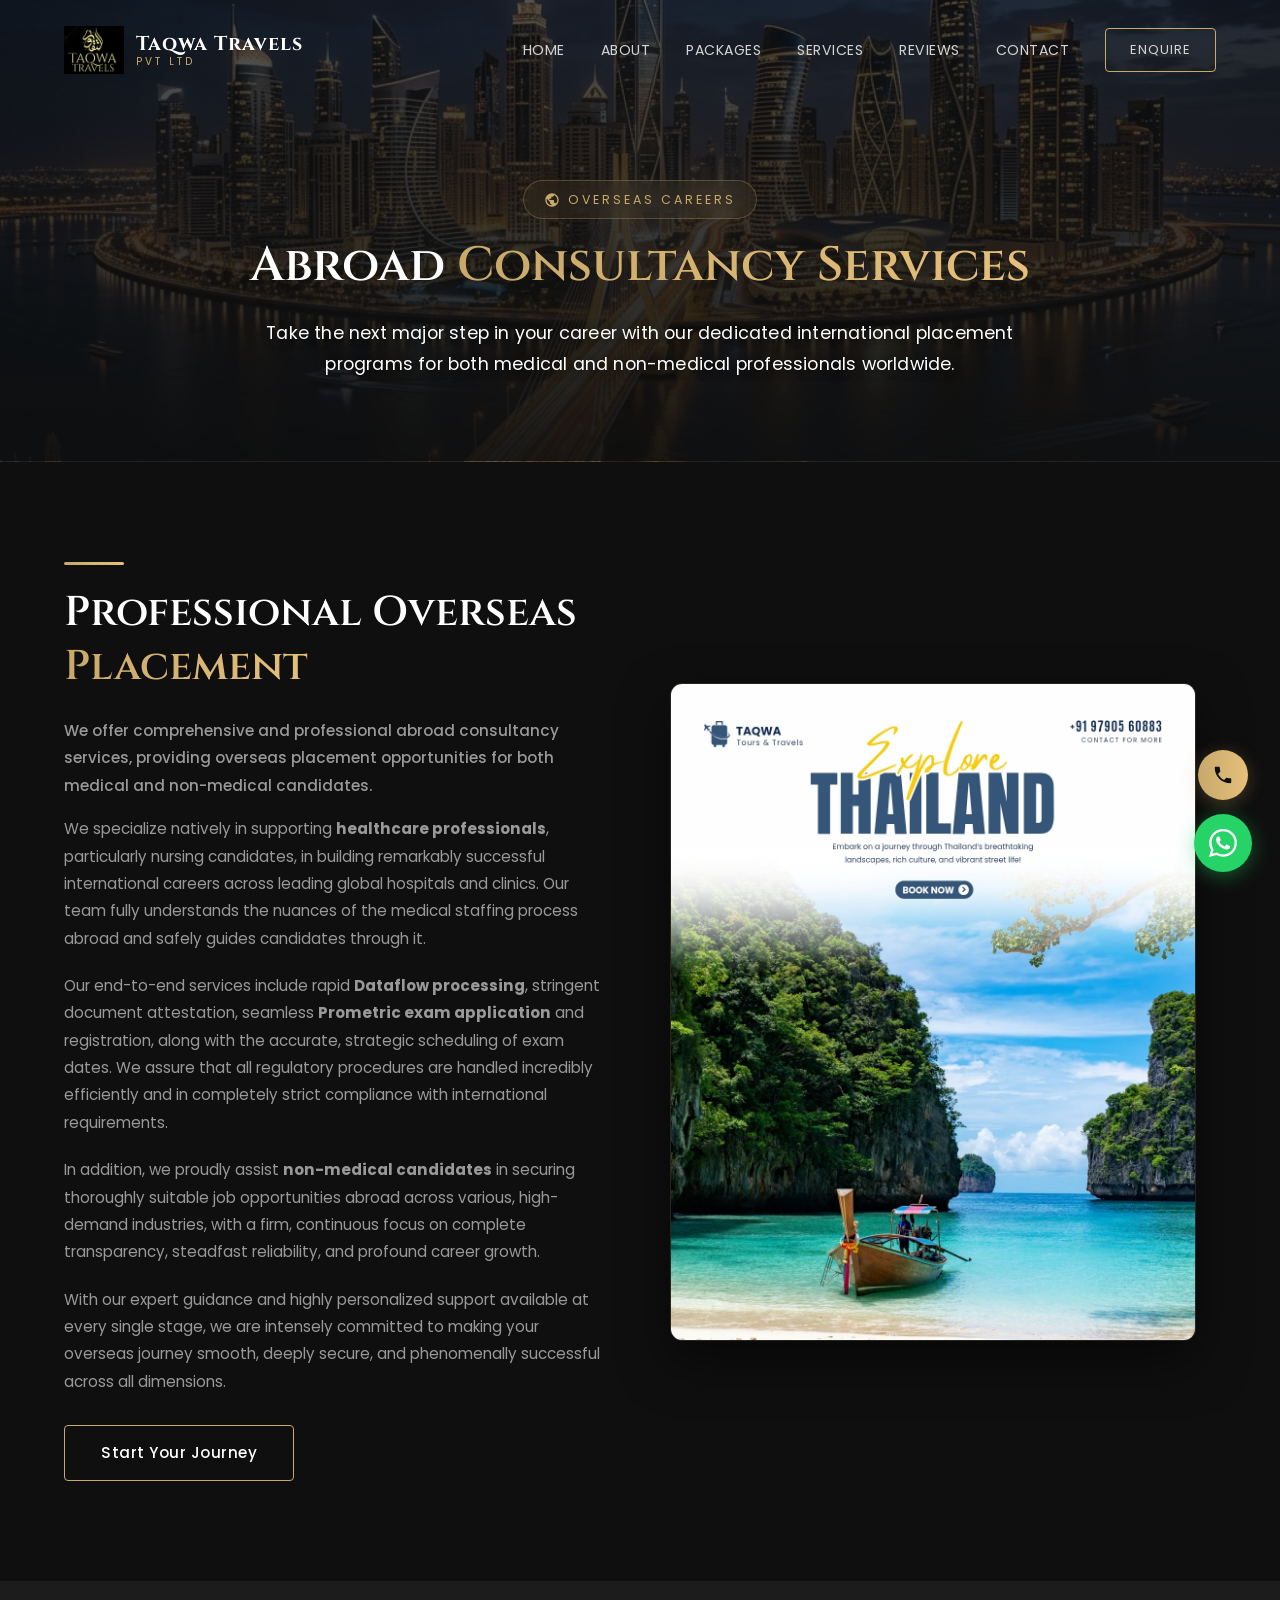
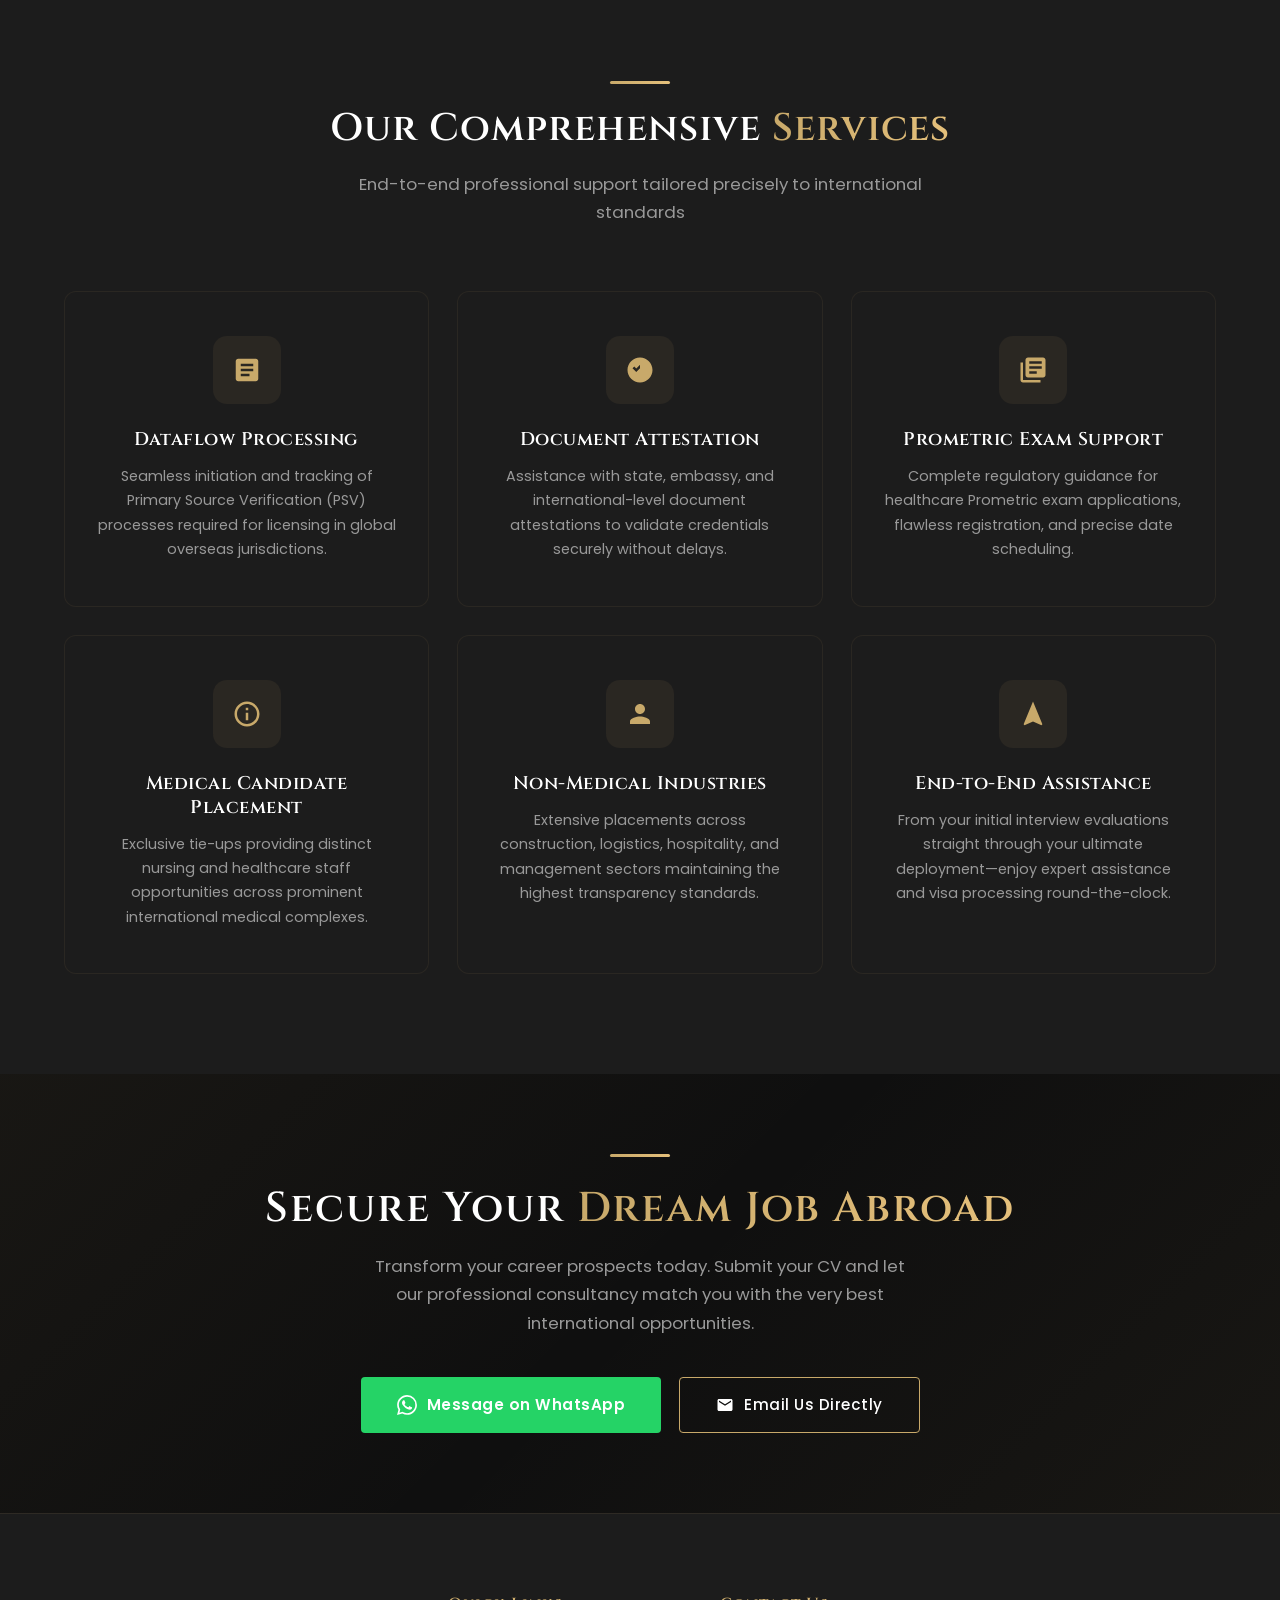
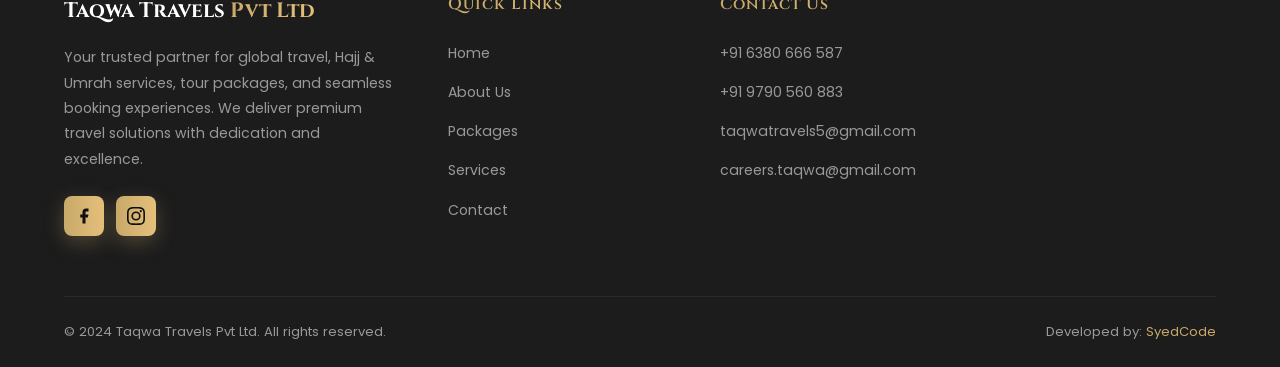
<file: abroad-consultancy.html>
<!DOCTYPE html>
<html lang="en">
<head>
  <meta charset="UTF-8">
  <meta name="viewport" content="width=device-width, initial-scale=1.0">
  <meta name="description" content="Taqwa Travels Pvt Ltd — Comprehensive abroad consultancy services. Overseas placement opportunities for medical and non-medical candidates with dedicated career support.">
  <title>Abroad Consultancy Services — Taqwa Travels Pvt Ltd</title>
  <link rel="stylesheet" href="style.css">
  <link rel="icon" type="image/jpeg" href="images/logo.jpg">
</head>
<body>

  <!-- PRELOADER -->
  <div class="preloader" id="preloader">
    <div class="preloader-logo">TAQWA TRAVELS</div>
    <div class="preloader-bar"></div>
  </div>

  <!-- NAV OVERLAY (Mobile) -->
  <div class="nav-overlay" id="nav-overlay"></div>

  <!-- NAVBAR -->
  <nav class="navbar" id="navbar">
    <div class="container">
      <a href="index.html" class="navbar-brand">
        <img src="images/logo.jpg" alt="Taqwa Travels Logo" class="logo-img">
        <div class="brand-text">
          <span class="brand-name">Taqwa Travels</span>
          <span class="brand-tag">Pvt Ltd</span>
        </div>
      </a>
      <ul class="nav-links" id="nav-links">
        <li><a href="index.html#home">Home</a></li>
        <li><a href="index.html#about">About</a></li>
        <li><a href="index.html#packages">Packages</a></li>
        <li><a href="index.html#services">Services</a></li>
        <li><a href="index.html#testimonials">Reviews</a></li>
        <li><a href="index.html#contact">Contact</a></li>
        <li><a href="https://wa.me/916380666587" target="_blank" class="btn btn-primary nav-cta">Enquire</a></li>
      </ul>
      <div class="hamburger" id="hamburger">
        <span></span>
        <span></span>
        <span></span>
      </div>
    </div>
  </nav>

  <!-- PAGE HEADER -->
  <header class="page-header" style="padding: 180px 0 80px; background: linear-gradient(180deg, rgba(15,15,15,0.7) 0%, rgba(15,15,15,0.95) 100%), url('images/cities-bg.png') center/cover; text-align: center; border-bottom: 1px solid rgba(200, 169, 106, 0.1);">
    <div class="container">
      <div class="hero-badge" style="margin-bottom: 16px;">
        <svg viewBox="0 0 24 24"><path d="M12 2C6.48 2 2 6.48 2 12s4.48 10 10 10 10-4.48 10-10S17.52 2 12 2zm-1 17.93c-3.95-.49-7-3.85-7-7.93 0-.62.08-1.21.21-1.79L9 15v1c0 1.1.9 2 2 2v1.93zm6.9-2.54c-.26-.81-1-1.39-1.9-1.39h-1v-3c0-.55-.45-1-1-1H8v-2h2c.55 0 1-.45 1-1V7h2c1.1 0 2-.9 2-2v-.41c2.93 1.19 5 4.06 5 7.41 0 2.08-.8 3.97-2.1 5.39z"/></svg>
        Overseas Careers
      </div>
      <h1 style="font-size: 3rem; margin-bottom: 20px;">Abroad <span class="gold-text">Consultancy Services</span></h1>
      <p>
        Take the next major step in your career with our dedicated international placement programs for both medical and non-medical professionals worldwide.
      </p>
    </div>
  </header>

  <!-- OVERVIEW SECTION -->
  <section class="section" id="overview" style="background: var(--primary);">
    <div class="container">
      <div class="about-grid">
        <div class="about-content reveal-left">
          <div class="gold-line" style="margin-bottom: 20px;"></div>
          <h2>Professional Overseas <span class="gold-text">Placement</span></h2>
          <p class="about-lead">We offer comprehensive and professional abroad consultancy services, providing overseas placement opportunities for both medical and non-medical candidates.</p>
          <p style="color: var(--text-muted); line-height: 1.8; margin-bottom: 20px;">
            We specialize natively in supporting <strong>healthcare professionals</strong>, particularly nursing candidates, in building remarkably successful international careers across leading global hospitals and clinics. Our team fully understands the nuances of the medical staffing process abroad and safely guides candidates through it.
          </p>
          <p style="color: var(--text-muted); line-height: 1.8; margin-bottom: 20px;">
            Our end-to-end services include rapid <strong>Dataflow processing</strong>, stringent document attestation, seamless <strong>Prometric exam application</strong> and registration, along with the accurate, strategic scheduling of exam dates. We assure that all regulatory procedures are handled incredibly efficiently and in completely strict compliance with international requirements.
          </p>
          <p style="color: var(--text-muted); line-height: 1.8; margin-bottom: 20px;">
            In addition, we proudly assist <strong>non-medical candidates</strong> in securing thoroughly suitable job opportunities abroad across various, high-demand industries, with a firm, continuous focus on complete transparency, steadfast reliability, and profound career growth.
          </p>
          <p style="color: var(--text-muted); line-height: 1.8; margin-bottom: 30px;">
            With our expert guidance and highly personalized support available at every single stage, we are intensely committed to making your overseas journey smooth, deeply secure, and phenomenally successful across all dimensions.
          </p>
          <a href="https://wa.me/916380666587?text=Hello%20Taqwa%20Travels!%20I%20would%20like%20to%20enquire%20about%20Abroad%20Jobs." target="_blank" class="btn btn-primary">Start Your Journey</a>
        </div>
        <div class="about-image reveal-right">
          <div class="about-image-wrapper full-img" style="border-radius: 12px; aspect-ratio: 4/5;">
            <img src="images/international tours img2.jpeg" alt="Professional Overseas Careers" style="width: 100%; height: 100%; object-fit: cover;">
          </div>
        </div>
      </div>
    </div>
  </section>

  <!-- KEY BENEFITS -->
  <section class="section" id="benefits" style="background: var(--secondary);">
    <div class="container">
      <div class="section-header reveal">
        <div class="gold-line-center"></div>
        <h2>Our Comprehensive <span class="gold-text">Services</span></h2>
        <p>End-to-end professional support tailored precisely to international standards</p>
      </div>
      
      <div class="services-grid">
        <!-- Feature 1 -->
        <div class="service-card reveal">
          <div class="service-icon">
            <svg viewBox="0 0 24 24"><path d="M19 3H5c-1.1 0-2 .9-2 2v14c0 1.1.9 2 2 2h14c1.1 0 2-.9 2-2V5c0-1.1-.9-2-2-2zm-5 14H7v-2h7v2zm3-4H7v-2h10v2zm0-4H7V7h10v2z"/></svg>
          </div>
          <h3>Dataflow Processing</h3>
          <p>Seamless initiation and tracking of Primary Source Verification (PSV) processes required for licensing in global overseas jurisdictions.</p>
        </div>
        
        <!-- Feature 2 -->
        <div class="service-card reveal">
          <div class="service-icon">
             <svg viewBox="0 0 24 24"><path d="M12 2C6.48 2 2 6.48 2 12s4.48 10 10 10 10-4.48 10-10S17.52 2 12 2v20c5.52 0 10-4.48 10-10S17.52 2 12 2zM9 13.5l-3-3 1.4-1.4L9 10.7l4.6-4.6 1.4 1.4-6 6z"/></svg>
          </div>
          <h3>Document Attestation</h3>
          <p>Assistance with state, embassy, and international-level document attestations to validate credentials securely without delays.</p>
        </div>
        
        <!-- Feature 3 -->
        <div class="service-card reveal">
          <div class="service-icon">
            <svg viewBox="0 0 24 24"><path d="M4 6H2v14c0 1.1.9 2 2 2h14v-2H4V6zm16-4H8c-1.1 0-2 .9-2 2v12c0 1.1.9 2 2 2h12c1.1 0 2-.9 2-2V4c0-1.1-.9-2-2-2zm-1 9H9V9h10v2zm-4 4H9v-2h6v2zm4-8H9V5h10v2z"/></svg>
          </div>
          <h3>Prometric Exam Support</h3>
          <p>Complete regulatory guidance for healthcare Prometric exam applications, flawless registration, and precise date scheduling.</p>
        </div>
        
        <!-- Feature 4 -->
        <div class="service-card reveal">
          <div class="service-icon">
            <svg viewBox="0 0 24 24"><path d="M11 7h2v2h-2zm0 4h2v6h-2zm1-9C6.48 2 2 6.48 2 12s4.48 10 10 10 10-4.48 10-10S17.52 2 12 2zm0 18c-4.41 0-8-3.59-8-8s3.59-8 8-8 8 3.59 8 8-3.59 8-8 8z"/></svg>
          </div>
          <h3>Medical Candidate Placement</h3>
          <p>Exclusive tie-ups providing distinct nursing and healthcare staff opportunities across prominent international medical complexes.</p>
        </div>
        
        <!-- Feature 5 -->
        <div class="service-card reveal">
          <div class="service-icon">
            <svg viewBox="0 0 24 24"><path d="M12 12c2.21 0 4-1.79 4-4s-1.79-4-4-4-4 1.79-4 4 1.79 4 4 4zm0 2c-2.67 0-8 1.34-8 4v2h16v-2c0-2.66-5.33-4-8-4z"/></svg>
          </div>
          <h3>Non-Medical Industries</h3>
          <p>Extensive placements across construction, logistics, hospitality, and management sectors maintaining the highest transparency standards.</p>
        </div>
        
        <!-- Feature 6 -->
        <div class="service-card reveal">
          <div class="service-icon">
             <svg viewBox="0 0 24 24"><path d="M12 2L4.5 20.29l.71.71L12 18l6.79 3 .71-.71z"/></svg>
          </div>
          <h3>End-to-End Assistance</h3>
          <p>From your initial interview evaluations straight through your ultimate deployment—enjoy expert assistance and visa processing round-the-clock.</p>
        </div>
      </div>
    </div>
  </section>

  <!-- BOOKING CTA -->
  <section class="booking-cta" id="booking">
    <div class="container reveal">
      <div class="gold-line-center"></div>
      <h2>Secure Your <span class="gold-text">Dream Job Abroad</span></h2>
      <p>Transform your career prospects today. Submit your CV and let our professional consultancy match you with the very best international opportunities.</p>
      <div style="display: flex; justify-content: center; gap: 18px; flex-wrap: wrap;">
        <a href="https://wa.me/916380666587?text=Hello%20Taqwa%20Travels!%20Here%20is%20my%20query%20regarding%20Abroad%20Jobs." target="_blank" class="btn btn-whatsapp">
          <svg width="20" height="20" viewBox="0 0 24 24" fill="currentColor"><path d="M17.472 14.382c-.297-.149-1.758-.867-2.03-.967-.273-.099-.471-.148-.67.15-.197.297-.767.966-.94 1.164-.173.199-.347.223-.644.075-.297-.15-1.255-.463-2.39-1.475-.883-.788-1.48-1.761-1.653-2.059-.173-.297-.018-.458.13-.606.134-.133.298-.347.446-.52.149-.174.198-.298.298-.497.099-.198.05-.371-.025-.52-.075-.149-.669-1.612-.916-2.207-.242-.579-.487-.5-.669-.51-.173-.008-.371-.01-.57-.01-.198 0-.52.074-.792.372-.272.297-1.04 1.016-1.04 2.479 0 1.462 1.065 2.875 1.213 3.074.149.198 2.096 3.2 5.077 4.487.709.306 1.262.489 1.694.625.712.227 1.36.195 1.871.118.571-.085 1.758-.719 2.006-1.413.248-.694.248-1.289.173-1.413-.074-.124-.272-.198-.57-.347m-5.421 7.403h-.004a9.87 9.87 0 01-5.031-1.378l-.361-.214-3.741.982.998-3.648-.235-.374a9.86 9.86 0 01-1.51-5.26c.001-5.45 4.436-9.884 9.888-9.884 2.64 0 5.122 1.03 6.988 2.898a9.825 9.825 0 012.893 6.994c-.003 5.45-4.437 9.884-9.885 9.884m8.413-18.297A11.815 11.815 0 0012.05 0C5.495 0 .16 5.335.157 11.892c0 2.096.547 4.142 1.588 5.945L.057 24l6.305-1.654a11.882 11.882 0 005.683 1.448h.005c6.554 0 11.89-5.335 11.893-11.893a11.821 11.821 0 00-3.48-8.413z"/></svg>
        Message on WhatsApp
      </a>
      <a href="mailto:careers.taqwa@gmail.com" class="btn btn-primary">
        <svg width="18" height="18" viewBox="0 0 24 24" fill="currentColor"><path d="M20 4H4c-1.1 0-1.99.9-1.99 2L2 18c0 1.1.9 2 2 2h16c1.1 0 2-.9 2-2V6c0-1.1-.9-2-2-2zm0 4l-8 5-8-5V6l8 5 8-5v2z"/></svg>
        Email Us Directly
      </a>
    </div>
  </section>

  <!-- FOOTER -->
  <footer class="footer" id="footer">
    <div class="container">
      <div class="footer-grid">
        <div class="footer-about">
          <span class="brand-name">Taqwa Travels <span class="gold-text">Pvt Ltd</span></span>
          <p>Your trusted partner for global travel, Hajj & Umrah services, tour packages, and seamless booking experiences. We deliver premium travel solutions with dedication and excellence.</p>
          <div class="footer-social">
            <a href="#" aria-label="Facebook">
              <svg viewBox="0 0 24 24"><path d="M18 2h-3a5 5 0 00-5 5v3H7v4h3v8h4v-8h3l1-4h-4V7a1 1 0 011-1h3z"/></svg>
            </a>
            <a href="https://www.instagram.com/taqwa.travels?utm_source=ig_web_button_share_sheet&igsh=ZDNlZDc0MzIxNw==" target="_blank" aria-label="Instagram">
              <svg viewBox="0 0 24 24"><path d="M12 2.163c3.204 0 3.584.012 4.85.07 3.252.148 4.771 1.691 4.919 4.919.058 1.265.069 1.645.069 4.849 0 3.205-.012 3.584-.069 4.849-.149 3.225-1.664 4.771-4.919 4.919-1.266.058-1.644.07-4.85.07-3.204 0-3.584-.012-4.849-.07-3.26-.149-4.771-1.699-4.919-4.92-.058-1.265-.07-1.644-.07-4.849 0-3.204.013-3.583.07-4.849.149-3.227 1.664-4.771 4.919-4.919 1.266-.057 1.645-.069 4.849-.069zM12 0C8.741 0 8.333.014 7.053.072 2.695.272.273 2.69.073 7.052.014 8.333 0 8.741 0 12c0 3.259.014 3.668.072 4.948.2 4.358 2.618 6.78 6.98 6.98C8.333 23.986 8.741 24 12 24c3.259 0 3.668-.014 4.948-.072 4.354-.2 6.782-2.618 6.979-6.98.059-1.28.073-1.689.073-4.948 0-3.259-.014-3.667-.072-4.947-.196-4.354-2.617-6.78-6.979-6.98C15.668.014 15.259 0 12 0zm0 5.838a6.162 6.162 0 100 12.324 6.162 6.162 0 000-12.324zM12 16a4 4 0 110-8 4 4 0 010 8zm6.406-11.845a1.44 1.44 0 100 2.881 1.44 1.44 0 000-2.881z"/></svg>
            </a>
          </div>
        </div>
        <div class="footer-col">
          <h4>Quick Links</h4>
          <ul>
            <li><a href="index.html#home">Home</a></li>
            <li><a href="index.html#about">About Us</a></li>
            <li><a href="index.html#packages">Packages</a></li>
            <li><a href="index.html#services">Services</a></li>
            <li><a href="index.html#contact">Contact</a></li>
          </ul>
        </div>
        <div class="footer-col">
          <h4>Contact Us</h4>
          <ul>
            <li><a href="tel:+916380666587">+91 6380 666 587</a></li>
            <li><a href="tel:+919790560883">+91 9790 560 883</a></li>
            <li><a href="mailto:taqwatravels5@gmail.com">taqwatravels5@gmail.com</a></li>
            <li><a href="mailto:careers.taqwa@gmail.com">careers.taqwa@gmail.com</a></li>
          </ul>
        </div>
      </div>
      <div class="footer-bottom">
        <p>© 2024 Taqwa Travels Pvt Ltd. All rights reserved.</p>
        <p>Developed by: <a href="https://syedmohathaseem.tech" target="_blank" style="color: var(--gold-start); text-decoration: none;">SyedCode</a></p>
      </div>
    </div>
  </footer>

  <!-- FLOATING BUTTONS CONTAINER -->
  <div class="floating-buttons" id="floating-buttons">
    <a href="tel:+916380666587" class="floating-call" aria-label="Call us">
      <svg viewBox="0 0 24 24"><path d="M6.62 10.79c1.44 2.83 3.76 5.14 6.59 6.59l2.2-2.2c.27-.27.67-.36 1.02-.24 1.12.37 2.33.57 3.57.57.55 0 1 .45 1 1V20c0 .55-.45 1-1 1-9.39 0-17-7.61-17-17 0-.55.45-1 1-1h3.5c.55 0 1 .45 1 1 0 1.25.2 2.45.57 3.57.11.35.03.74-.25 1.02l-2.2 2.2z"/></svg>
    </a>
    <a href="https://wa.me/916380666587?text=Hello%20Taqwa%20Travels!%20I%20need%20assistance." target="_blank" class="floating-whatsapp" aria-label="Contact us on WhatsApp">
      <svg viewBox="0 0 24 24"><path d="M17.472 14.382c-.297-.149-1.758-.867-2.03-.967-.273-.099-.471-.148-.67.15-.197.297-.767.966-.94 1.164-.173.199-.347.223-.644.075-.297-.15-1.255-.463-2.39-1.475-.883-.788-1.48-1.761-1.653-2.059-.173-.297-.018-.458.13-.606.134-.133.298-.347.446-.52.149-.174.198-.298.298-.497.099-.198.05-.371-.025-.52-.075-.149-.669-1.612-.916-2.207-.242-.579-.487-.5-.669-.51-.173-.008-.371-.01-.57-.01-.198 0-.52.074-.792.372-.272.297-1.04 1.016-1.04 2.479 0 1.462 1.065 2.875 1.213 3.074.149.198 2.096 3.2 5.077 4.487.709.306 1.262.489 1.694.625.712.227 1.36.195 1.871.118.571-.085 1.758-.719 2.006-1.413.248-.694.248-1.289.173-1.413-.074-.124-.272-.198-.57-.347m-5.421 7.403h-.004a9.87 9.87 0 01-5.031-1.378l-.361-.214-3.741.982.998-3.648-.235-.374a9.86 9.86 0 01-1.51-5.26c.001-5.45 4.436-9.884 9.888-9.884 2.64 0 5.122 1.03 6.988 2.898a9.825 9.825 0 012.893 6.994c-.003 5.45-4.437 9.884-9.885 9.884m8.413-18.297A11.815 11.815 0 0012.05 0C5.495 0 .16 5.335.157 11.892c0 2.096.547 4.142 1.588 5.945L.057 24l6.305-1.654a11.882 11.882 0 005.683 1.448h.005c6.554 0 11.89-5.335 11.893-11.893a11.821 11.821 0 00-3.48-8.413z"/></svg>
    </a>
  </div>

  <script src="script.js"></script>
</body>
</html>
</file>
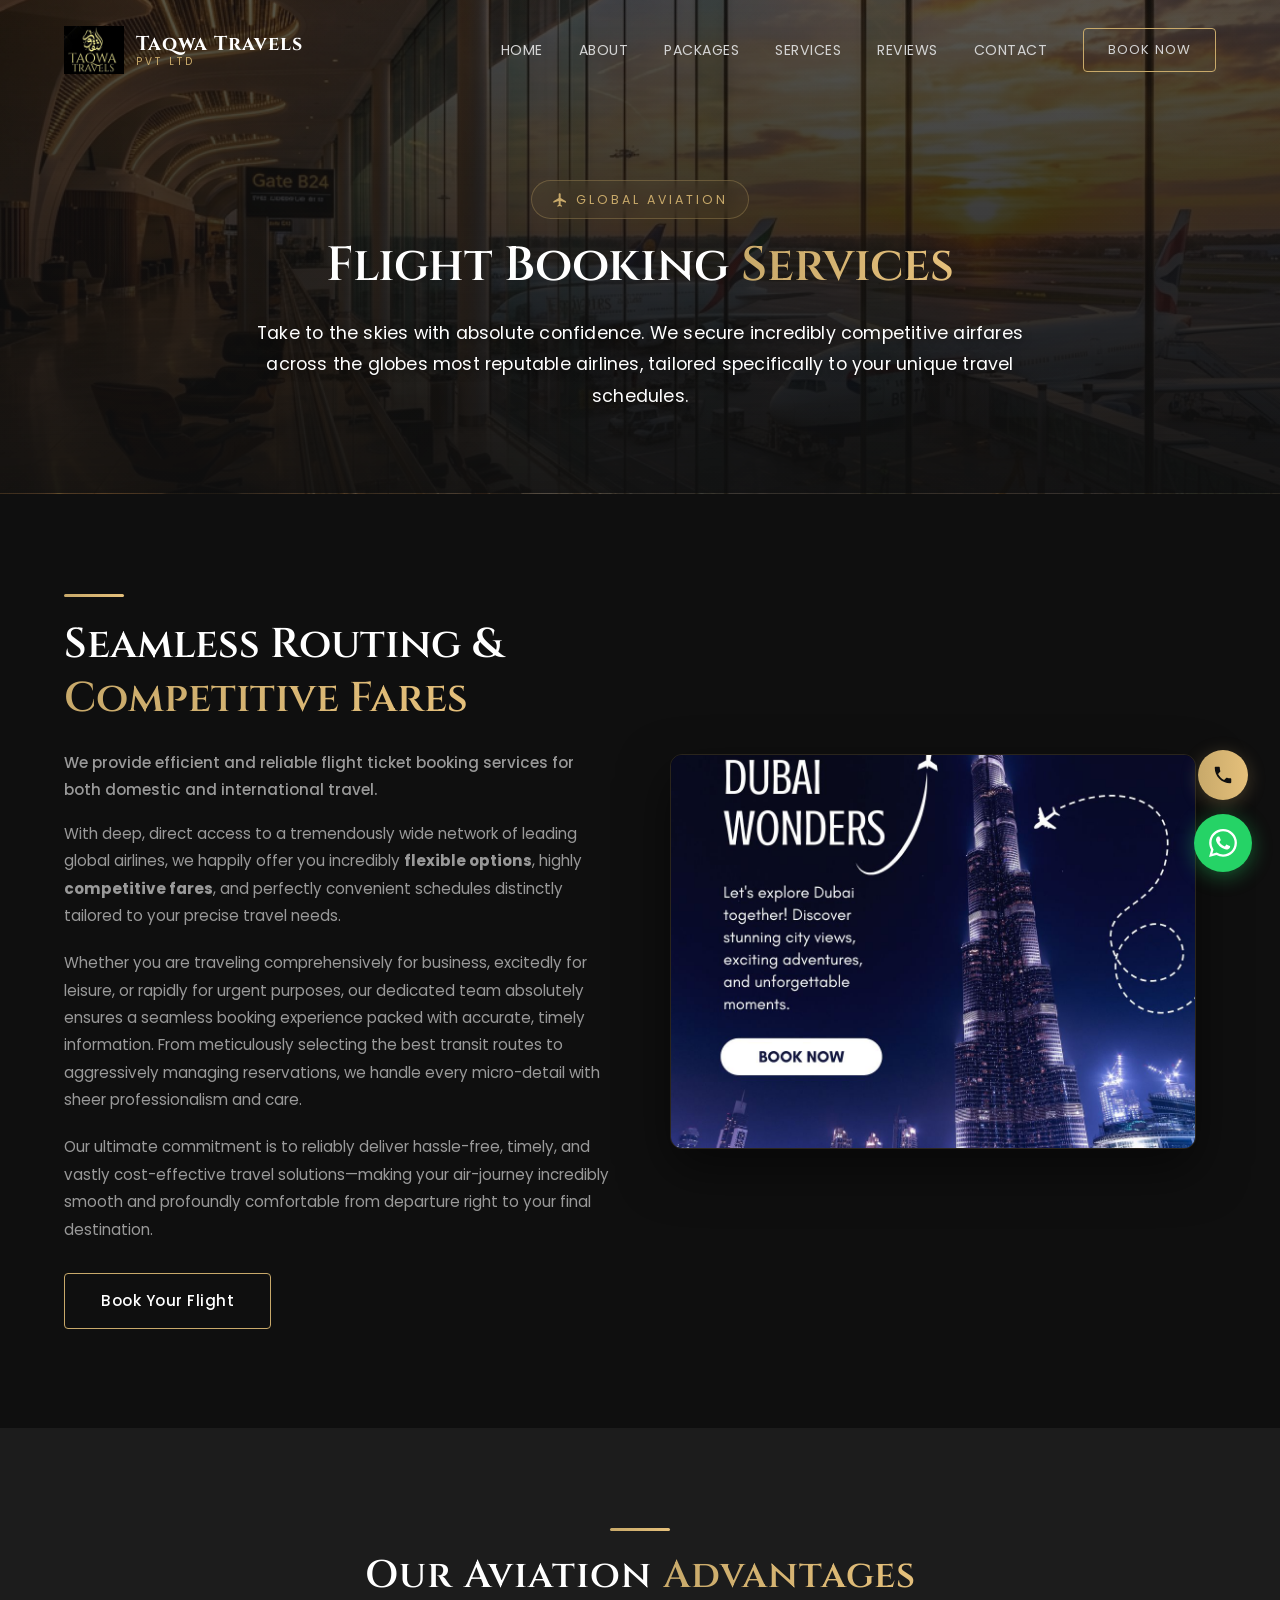
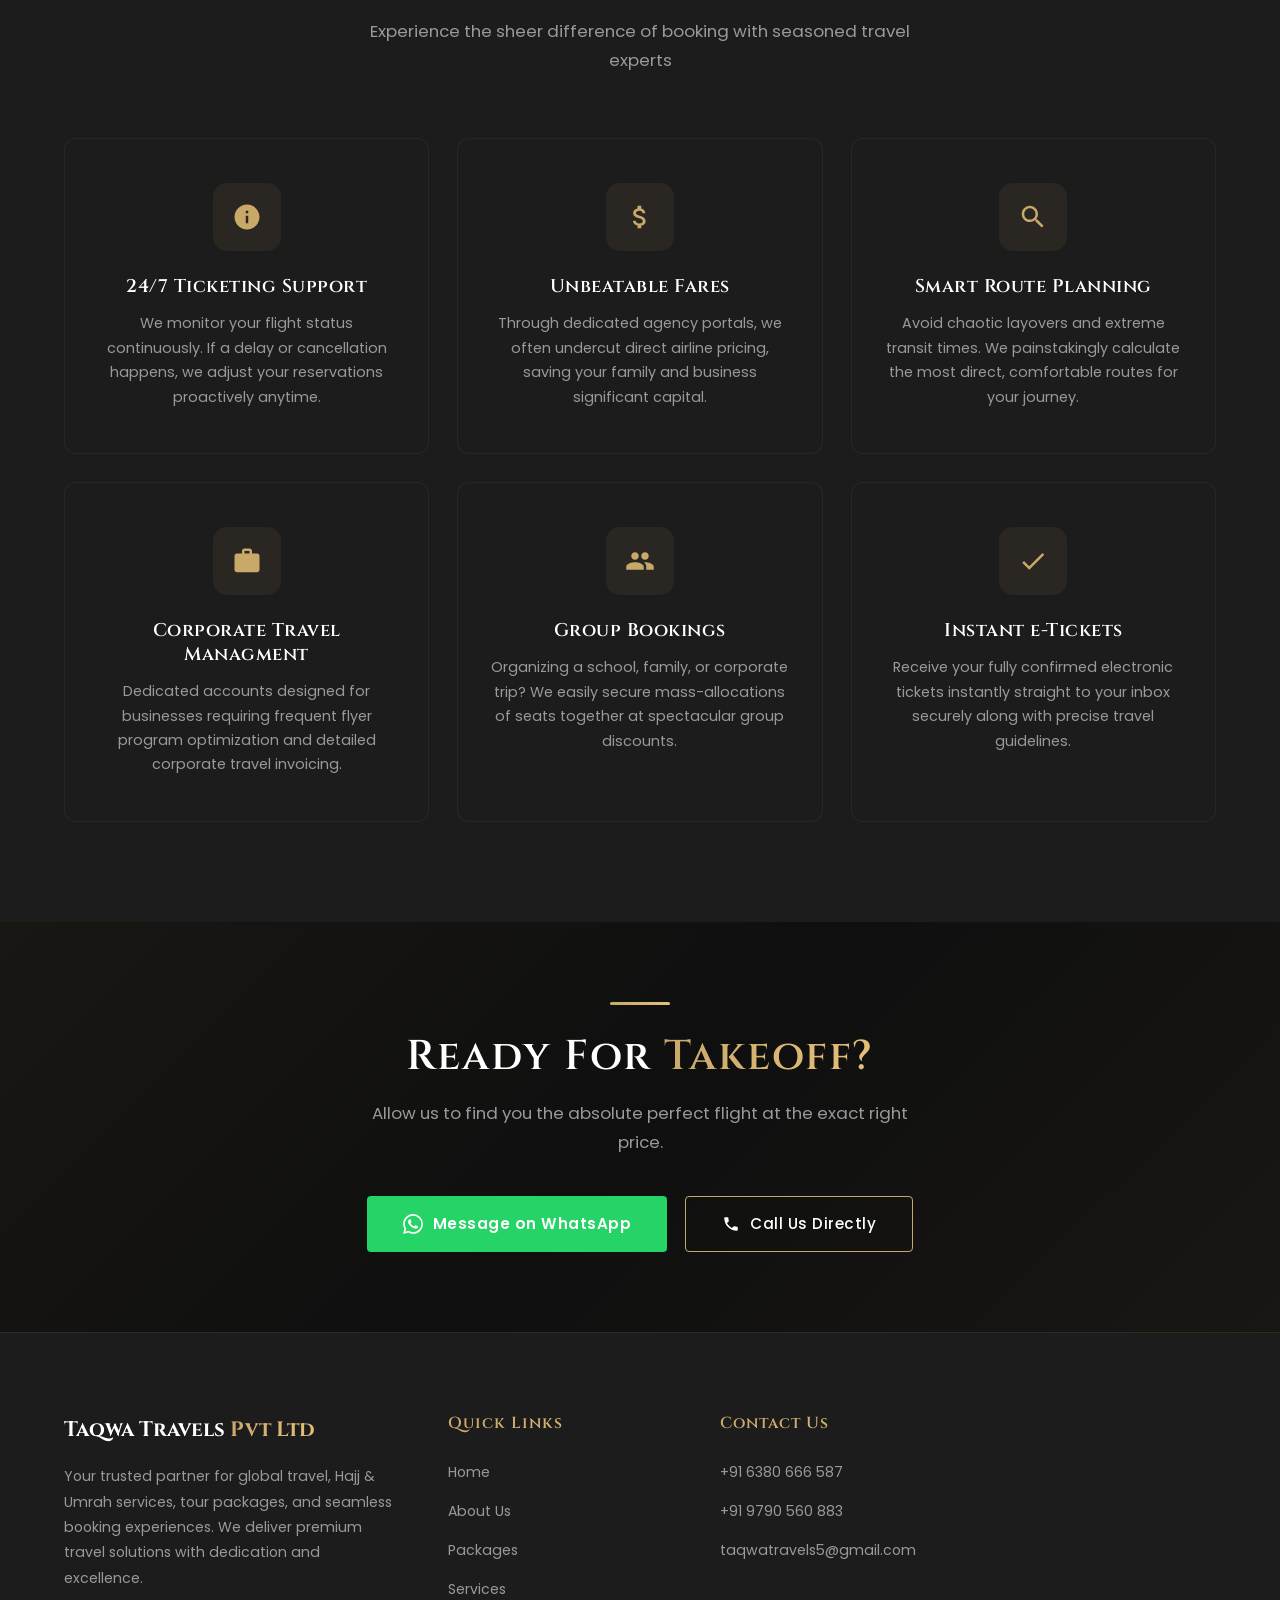
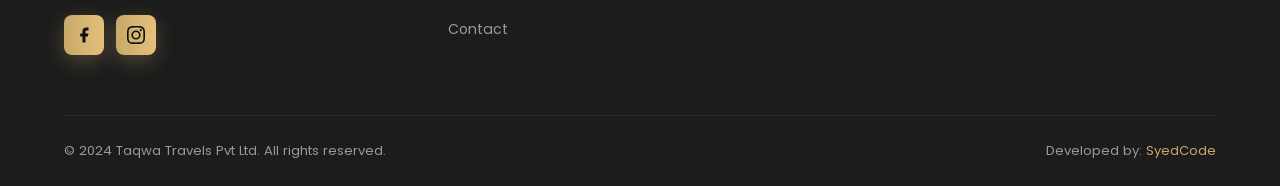
<file: flight-booking.html>
<!DOCTYPE html>
<html lang="en">
<head>
  <meta charset="UTF-8">
  <meta name="viewport" content="width=device-width, initial-scale=1.0">
  <meta name="description" content="Taqwa Travels Pvt Ltd — Efficient and reliable flight ticket booking services for both domestic and international travel. Get the best routes and fares tailored for you.">
  <title>Flight Booking Services — Taqwa Travels Pvt Ltd</title>
  <link rel="stylesheet" href="style.css">
  <link rel="icon" type="image/jpeg" href="images/logo.jpg">
</head>
<body>

  <!-- PRELOADER -->
  <div class="preloader" id="preloader">
    <div class="preloader-logo">TAQWA TRAVELS</div>
    <div class="preloader-bar"></div>
  </div>

  <!-- NAV OVERLAY (Mobile) -->
  <div class="nav-overlay" id="nav-overlay"></div>

  <!-- NAVBAR -->
  <nav class="navbar" id="navbar">
    <div class="container">
      <a href="index.html" class="navbar-brand">
        <img src="images/logo.jpg" alt="Taqwa Travels Logo" class="logo-img">
        <div class="brand-text">
          <span class="brand-name">Taqwa Travels</span>
          <span class="brand-tag">Pvt Ltd</span>
        </div>
      </a>
      <ul class="nav-links" id="nav-links">
        <li><a href="index.html#home">Home</a></li>
        <li><a href="index.html#about">About</a></li>
        <li><a href="index.html#packages">Packages</a></li>
        <li><a href="index.html#services">Services</a></li>
        <li><a href="index.html#testimonials">Reviews</a></li>
        <li><a href="index.html#contact">Contact</a></li>
        <li><a href="https://wa.me/916380666587" target="_blank" class="btn btn-primary nav-cta">Book Now</a></li>
      </ul>
      <div class="hamburger" id="hamburger">
        <span></span>
        <span></span>
        <span></span>
      </div>
    </div>
  </nav>

  <!-- PAGE HEADER -->
  <header class="page-header" style="padding: 180px 0 80px; background: linear-gradient(180deg, rgba(15,15,15,0.7) 0%, rgba(15,15,15,0.95) 100%), url('images/hero-bg-2.png') center/cover; text-align: center; border-bottom: 1px solid rgba(200, 169, 106, 0.1);">
    <div class="container">
      <div class="hero-badge" style="margin-bottom: 16px;">
        <svg viewBox="0 0 24 24"><path d="M21 16v-2l-8-5V3.5c0-.83-.67-1.5-1.5-1.5S10 2.67 10 3.5V9l-8 5v2l8-2.5V19l-2 1.5V22l3.5-1 3.5 1v-1.5L13 19v-5.5l8 2.5z"/></svg>
        Global Aviation
      </div>
      <h1 style="font-size: 3rem; margin-bottom: 20px;">Flight Booking <span class="gold-text">Services</span></h1>
      <p>
        Take to the skies with absolute confidence. We secure incredibly competitive airfares across the globes most reputable airlines, tailored specifically to your unique travel schedules.
      </p>
    </div>
  </header>

  <!-- OVERVIEW SECTION -->
  <section class="section" id="overview" style="background: var(--primary);">
    <div class="container">
      <div class="about-grid">
        <div class="about-content reveal-left">
          <div class="gold-line" style="margin-bottom: 20px;"></div>
          <h2>Seamless Routing & <span class="gold-text">Competitive Fares</span></h2>
          <p class="about-lead">We provide efficient and reliable flight ticket booking services for both domestic and international travel.</p>
          <p style="color: var(--text-muted); line-height: 1.8; margin-bottom: 20px;">
            With deep, direct access to a tremendously wide network of leading global airlines, we happily offer you incredibly <strong>flexible options</strong>, highly <strong>competitive fares</strong>, and perfectly convenient schedules distinctly tailored to your precise travel needs.
          </p>
          <p style="color: var(--text-muted); line-height: 1.8; margin-bottom: 20px;">
            Whether you are traveling comprehensively for business, excitedly for leisure, or rapidly for urgent purposes, our dedicated team absolutely ensures a seamless booking experience packed with accurate, timely information. From meticulously selecting the best transit routes to aggressively managing reservations, we handle every micro-detail with sheer professionalism and care.
          </p>
          <p style="color: var(--text-muted); line-height: 1.8; margin-bottom: 30px;">
            Our ultimate commitment is to reliably deliver hassle-free, timely, and vastly cost-effective travel solutions—making your air-journey incredibly smooth and profoundly comfortable from departure right to your final destination.
          </p>
          <a href="https://wa.me/916380666587?text=Hello%20Taqwa%20Travels!%20I%20would%20like%20to%20enquire%20about%20Flight%20Tickets." target="_blank" class="btn btn-primary">Book Your Flight</a>
        </div>
        <div class="about-image reveal-right">
          <div class="about-image-wrapper full-img" style="border-radius: 12px; aspect-ratio: 4/3;">
            <img src="images/international tours img1.jpeg" alt="Global Flight Bookings" style="width: 100%; height: 100%; object-fit: cover;">
          </div>
        </div>
      </div>
    </div>
  </section>

  <!-- KEY BENEFITS -->
  <section class="section" id="benefits" style="background: var(--secondary);">
    <div class="container">
      <div class="section-header reveal">
        <div class="gold-line-center"></div>
        <h2>Our Aviation <span class="gold-text">Advantages</span></h2>
        <p>Experience the sheer difference of booking with seasoned travel experts</p>
      </div>
      
      <div class="services-grid">
        <!-- Feature 1 -->
        <div class="service-card reveal">
          <div class="service-icon">
            <svg viewBox="0 0 24 24"><path d="M12 2C6.48 2 2 6.48 2 12s4.48 10 10 10 10-4.48 10-10S17.52 2 12 2zm1 15h-2v-6h2v6zm0-8h-2V7h2v2z"/></svg>
          </div>
          <h3>24/7 Ticketing Support</h3>
          <p>We monitor your flight status continuously. If a delay or cancellation happens, we adjust your reservations proactively anytime.</p>
        </div>
        
        <!-- Feature 2 -->
        <div class="service-card reveal">
          <div class="service-icon">
             <svg viewBox="0 0 24 24"><path d="M11.8 10.9c-2.27-.59-3-1.2-3-2.15 0-1.09 1.01-1.85 2.7-1.85 1.78 0 2.44.85 2.5 2.1h2.21c-.07-1.72-1.12-3.3-3.21-3.81V3h-3v2.16c-1.94.42-3.5 1.68-3.5 3.61 0 2.31 1.91 3.46 4.7 4.13 2.5.6 3 1.48 3 2.41 0 .69-.49 1.79-2.7 1.79-2.06 0-2.87-.92-2.98-2.1h-2.2c.12 2.19 1.76 3.42 3.68 3.83V21h3v-2.15c1.95-.37 3.5-1.5 3.5-3.55 0-2.84-2.43-3.81-4.7-4.4z"/></svg>
          </div>
          <h3>Unbeatable Fares</h3>
          <p>Through dedicated agency portals, we often undercut direct airline pricing, saving your family and business significant capital.</p>
        </div>
        
        <!-- Feature 3 -->
        <div class="service-card reveal">
          <div class="service-icon">
            <svg viewBox="0 0 24 24"><path d="M15.5 14h-.79l-.28-.27C15.41 12.59 16 11.11 16 9.5 16 5.91 13.09 3 9.5 3S3 5.91 3 9.5 5.91 16 9.5 16c1.61 0 3.09-.59 4.23-1.57l.27.28v.79l5 4.99L20.49 19l-4.99-5zm-6 0C7.01 14 5 11.99 5 9.5S7.01 5 9.5 5 14 7.01 14 9.5 11.99 14 9.5 14z"/></svg>
          </div>
          <h3>Smart Route Planning</h3>
          <p>Avoid chaotic layovers and extreme transit times. We painstakingly calculate the most direct, comfortable routes for your journey.</p>
        </div>
        
        <!-- Feature 4 -->
        <div class="service-card reveal">
          <div class="service-icon">
            <svg viewBox="0 0 24 24"><path d="M20 6h-4V4c0-1.11-.89-2-2-2h-4c-1.11 0-2 .89-2 2v2H4c-1.11 0-1.99.89-1.99 2L2 19c0 1.11.89 2 2 2h16c1.11 0 2-.89 2-2V8c0-1.11-.89-2-2-2zm-6 0h-4V4h4v2z"/></svg>
          </div>
          <h3>Corporate Travel Managment</h3>
          <p>Dedicated accounts designed for businesses requiring frequent flyer program optimization and detailed corporate travel invoicing.</p>
        </div>
        
        <!-- Feature 5 -->
        <div class="service-card reveal">
          <div class="service-icon">
            <svg viewBox="0 0 24 24"><path d="M16 11c1.66 0 2.99-1.34 2.99-3S17.66 5 16 5c-1.66 0-3 1.34-3 3s1.34 3 3 3zm-8 0c1.66 0 2.99-1.34 2.99-3S9.66 5 8 5c-1.66 0-3 1.34-3 3s1.34 3 3 3zm0 2c-2.33 0-7 1.17-7 3.5V19h14v-2.5c0-2.33-4.67-3.5-7-3.5zm8 0c-.29 0-.62.02-.97.05 1.16.84 1.97 1.97 1.97 3.45V19h6v-2.5c0-2.33-4.67-3.5-7-3.5z"/></svg>
          </div>
          <h3>Group Bookings</h3>
          <p>Organizing a school, family, or corporate trip? We easily secure mass-allocations of seats together at spectacular group discounts.</p>
        </div>
        
        <!-- Feature 6 -->
        <div class="service-card reveal">
          <div class="service-icon">
             <svg viewBox="0 0 24 24"><path d="M9 16.2L4.8 12l-1.4 1.4L9 19 21 7l-1.4-1.4L9 16.2z"/></svg>
          </div>
          <h3>Instant e-Tickets</h3>
          <p>Receive your fully confirmed electronic tickets instantly straight to your inbox securely along with precise travel guidelines.</p>
        </div>
      </div>
    </div>
  </section>

  <!-- BOOKING CTA -->
  <section class="booking-cta" id="booking">
    <div class="container reveal">
      <div class="gold-line-center"></div>
      <h2>Ready For <span class="gold-text">Takeoff?</span></h2>
      <p>Allow us to find you the absolute perfect flight at the exact right price.</p>
      <div style="display: flex; justify-content: center; gap: 18px; flex-wrap: wrap;">
        <a href="https://wa.me/916380666587?text=Hello%20Taqwa%20Travels!%20I'm%20looking%20to%20book%20a%20Flight." target="_blank" class="btn btn-whatsapp">
          <svg width="20" height="20" viewBox="0 0 24 24" fill="currentColor"><path d="M17.472 14.382c-.297-.149-1.758-.867-2.03-.967-.273-.099-.471-.148-.67.15-.197.297-.767.966-.94 1.164-.173.199-.347.223-.644.075-.297-.15-1.255-.463-2.39-1.475-.883-.788-1.48-1.761-1.653-2.059-.173-.297-.018-.458.13-.606.134-.133.298-.347.446-.52.149-.174.198-.298.298-.497.099-.198.05-.371-.025-.52-.075-.149-.669-1.612-.916-2.207-.242-.579-.487-.5-.669-.51-.173-.008-.371-.01-.57-.01-.198 0-.52.074-.792.372-.272.297-1.04 1.016-1.04 2.479 0 1.462 1.065 2.875 1.213 3.074.149.198 2.096 3.2 5.077 4.487.709.306 1.262.489 1.694.625.712.227 1.36.195 1.871.118.571-.085 1.758-.719 2.006-1.413.248-.694.248-1.289.173-1.413-.074-.124-.272-.198-.57-.347m-5.421 7.403h-.004a9.87 9.87 0 01-5.031-1.378l-.361-.214-3.741.982.998-3.648-.235-.374a9.86 9.86 0 01-1.51-5.26c.001-5.45 4.436-9.884 9.888-9.884 2.64 0 5.122 1.03 6.988 2.898a9.825 9.825 0 012.893 6.994c-.003 5.45-4.437 9.884-9.885 9.884m8.413-18.297A11.815 11.815 0 0012.05 0C5.495 0 .16 5.335.157 11.892c0 2.096.547 4.142 1.588 5.945L.057 24l6.305-1.654a11.882 11.882 0 005.683 1.448h.005c6.554 0 11.89-5.335 11.893-11.893a11.821 11.821 0 00-3.48-8.413z"/></svg>
        Message on WhatsApp
      </a>
      <a href="tel:+916380666587" class="btn btn-primary">
        <svg width="18" height="18" viewBox="0 0 24 24" fill="currentColor"><path d="M6.62 10.79c1.44 2.83 3.76 5.14 6.59 6.59l2.2-2.2c.27-.27.67-.36 1.02-.24 1.12.37 2.33.57 3.57.57.55 0 1 .45 1 1V20c0 .55-.45 1-1 1-9.39 0-17-7.61-17-17 0-.55.45-1 1-1h3.5c.55 0 1 .45 1 1 0 1.25.2 2.45.57 3.57.11.35.03.74-.25 1.02l-2.2 2.2z"/></svg>
        Call Us Directly
      </a>
    </div>
  </section>

  <!-- FOOTER -->
  <footer class="footer" id="footer">
    <div class="container">
      <div class="footer-grid">
        <div class="footer-about">
          <span class="brand-name">Taqwa Travels <span class="gold-text">Pvt Ltd</span></span>
          <p>Your trusted partner for global travel, Hajj & Umrah services, tour packages, and seamless booking experiences. We deliver premium travel solutions with dedication and excellence.</p>
          <div class="footer-social">
            <a href="#" aria-label="Facebook">
              <svg viewBox="0 0 24 24"><path d="M18 2h-3a5 5 0 00-5 5v3H7v4h3v8h4v-8h3l1-4h-4V7a1 1 0 011-1h3z"/></svg>
            </a>
            <a href="https://www.instagram.com/taqwa.travels?utm_source=ig_web_button_share_sheet&igsh=ZDNlZDc0MzIxNw==" target="_blank" aria-label="Instagram">
              <svg viewBox="0 0 24 24"><path d="M12 2.163c3.204 0 3.584.012 4.85.07 3.252.148 4.771 1.691 4.919 4.919.058 1.265.069 1.645.069 4.849 0 3.205-.012 3.584-.069 4.849-.149 3.225-1.664 4.771-4.919 4.919-1.266.058-1.644.07-4.85.07-3.204 0-3.584-.012-4.849-.07-3.26-.149-4.771-1.699-4.919-4.92-.058-1.265-.07-1.644-.07-4.849 0-3.204.013-3.583.07-4.849.149-3.227 1.664-4.771 4.919-4.919 1.266-.057 1.645-.069 4.849-.069zM12 0C8.741 0 8.333.014 7.053.072 2.695.272.273 2.69.073 7.052.014 8.333 0 8.741 0 12c0 3.259.014 3.668.072 4.948.2 4.358 2.618 6.78 6.98 6.98C8.333 23.986 8.741 24 12 24c3.259 0 3.668-.014 4.948-.072 4.354-.2 6.782-2.618 6.979-6.98.059-1.28.073-1.689.073-4.948 0-3.259-.014-3.667-.072-4.947-.196-4.354-2.617-6.78-6.979-6.98C15.668.014 15.259 0 12 0zm0 5.838a6.162 6.162 0 100 12.324 6.162 6.162 0 000-12.324zM12 16a4 4 0 110-8 4 4 0 010 8zm6.406-11.845a1.44 1.44 0 100 2.881 1.44 1.44 0 000-2.881z"/></svg>
            </a>
          </div>
        </div>
        <div class="footer-col">
          <h4>Quick Links</h4>
          <ul>
            <li><a href="index.html#home">Home</a></li>
            <li><a href="index.html#about">About Us</a></li>
            <li><a href="index.html#packages">Packages</a></li>
            <li><a href="index.html#services">Services</a></li>
            <li><a href="index.html#contact">Contact</a></li>
          </ul>
        </div>
        <div class="footer-col">
          <h4>Contact Us</h4>
          <ul>
            <li><a href="tel:+916380666587">+91 6380 666 587</a></li>
            <li><a href="tel:+919790560883">+91 9790 560 883</a></li>
            <li><a href="mailto:taqwatravels5@gmail.com">taqwatravels5@gmail.com</a></li>
          </ul>
        </div>
      </div>
      <div class="footer-bottom">
        <p>© 2024 Taqwa Travels Pvt Ltd. All rights reserved.</p>
        <p>Developed by: <a href="https://syedmohathaseem.tech" target="_blank" style="color: var(--gold-start); text-decoration: none;">SyedCode</a></p>
      </div>
    </div>
  </footer>

  <!-- FLOATING BUTTONS CONTAINER -->
  <div class="floating-buttons" id="floating-buttons">
    <a href="tel:+916380666587" class="floating-call" aria-label="Call us">
      <svg viewBox="0 0 24 24"><path d="M6.62 10.79c1.44 2.83 3.76 5.14 6.59 6.59l2.2-2.2c.27-.27.67-.36 1.02-.24 1.12.37 2.33.57 3.57.57.55 0 1 .45 1 1V20c0 .55-.45 1-1 1-9.39 0-17-7.61-17-17 0-.55.45-1 1-1h3.5c.55 0 1 .45 1 1 0 1.25.2 2.45.57 3.57.11.35.03.74-.25 1.02l-2.2 2.2z"/></svg>
    </a>
    <a href="https://wa.me/916380666587?text=Hello%20Taqwa%20Travels!%20I%20need%20assistance." target="_blank" class="floating-whatsapp" aria-label="Contact us on WhatsApp">
      <svg viewBox="0 0 24 24"><path d="M17.472 14.382c-.297-.149-1.758-.867-2.03-.967-.273-.099-.471-.148-.67.15-.197.297-.767.966-.94 1.164-.173.199-.347.223-.644.075-.297-.15-1.255-.463-2.39-1.475-.883-.788-1.48-1.761-1.653-2.059-.173-.297-.018-.458.13-.606.134-.133.298-.347.446-.52.149-.174.198-.298.298-.497.099-.198.05-.371-.025-.52-.075-.149-.669-1.612-.916-2.207-.242-.579-.487-.5-.669-.51-.173-.008-.371-.01-.57-.01-.198 0-.52.074-.792.372-.272.297-1.04 1.016-1.04 2.479 0 1.462 1.065 2.875 1.213 3.074.149.198 2.096 3.2 5.077 4.487.709.306 1.262.489 1.694.625.712.227 1.36.195 1.871.118.571-.085 1.758-.719 2.006-1.413.248-.694.248-1.289.173-1.413-.074-.124-.272-.198-.57-.347m-5.421 7.403h-.004a9.87 9.87 0 01-5.031-1.378l-.361-.214-3.741.982.998-3.648-.235-.374a9.86 9.86 0 01-1.51-5.26c.001-5.45 4.436-9.884 9.888-9.884 2.64 0 5.122 1.03 6.988 2.898a9.825 9.825 0 012.893 6.994c-.003 5.45-4.437 9.884-9.885 9.884m8.413-18.297A11.815 11.815 0 0012.05 0C5.495 0 .16 5.335.157 11.892c0 2.096.547 4.142 1.588 5.945L.057 24l6.305-1.654a11.882 11.882 0 005.683 1.448h.005c6.554 0 11.89-5.335 11.893-11.893a11.821 11.821 0 00-3.48-8.413z"/></svg>
    </a>
  </div>

  <script src="script.js"></script>
</body>
</html>
</file>
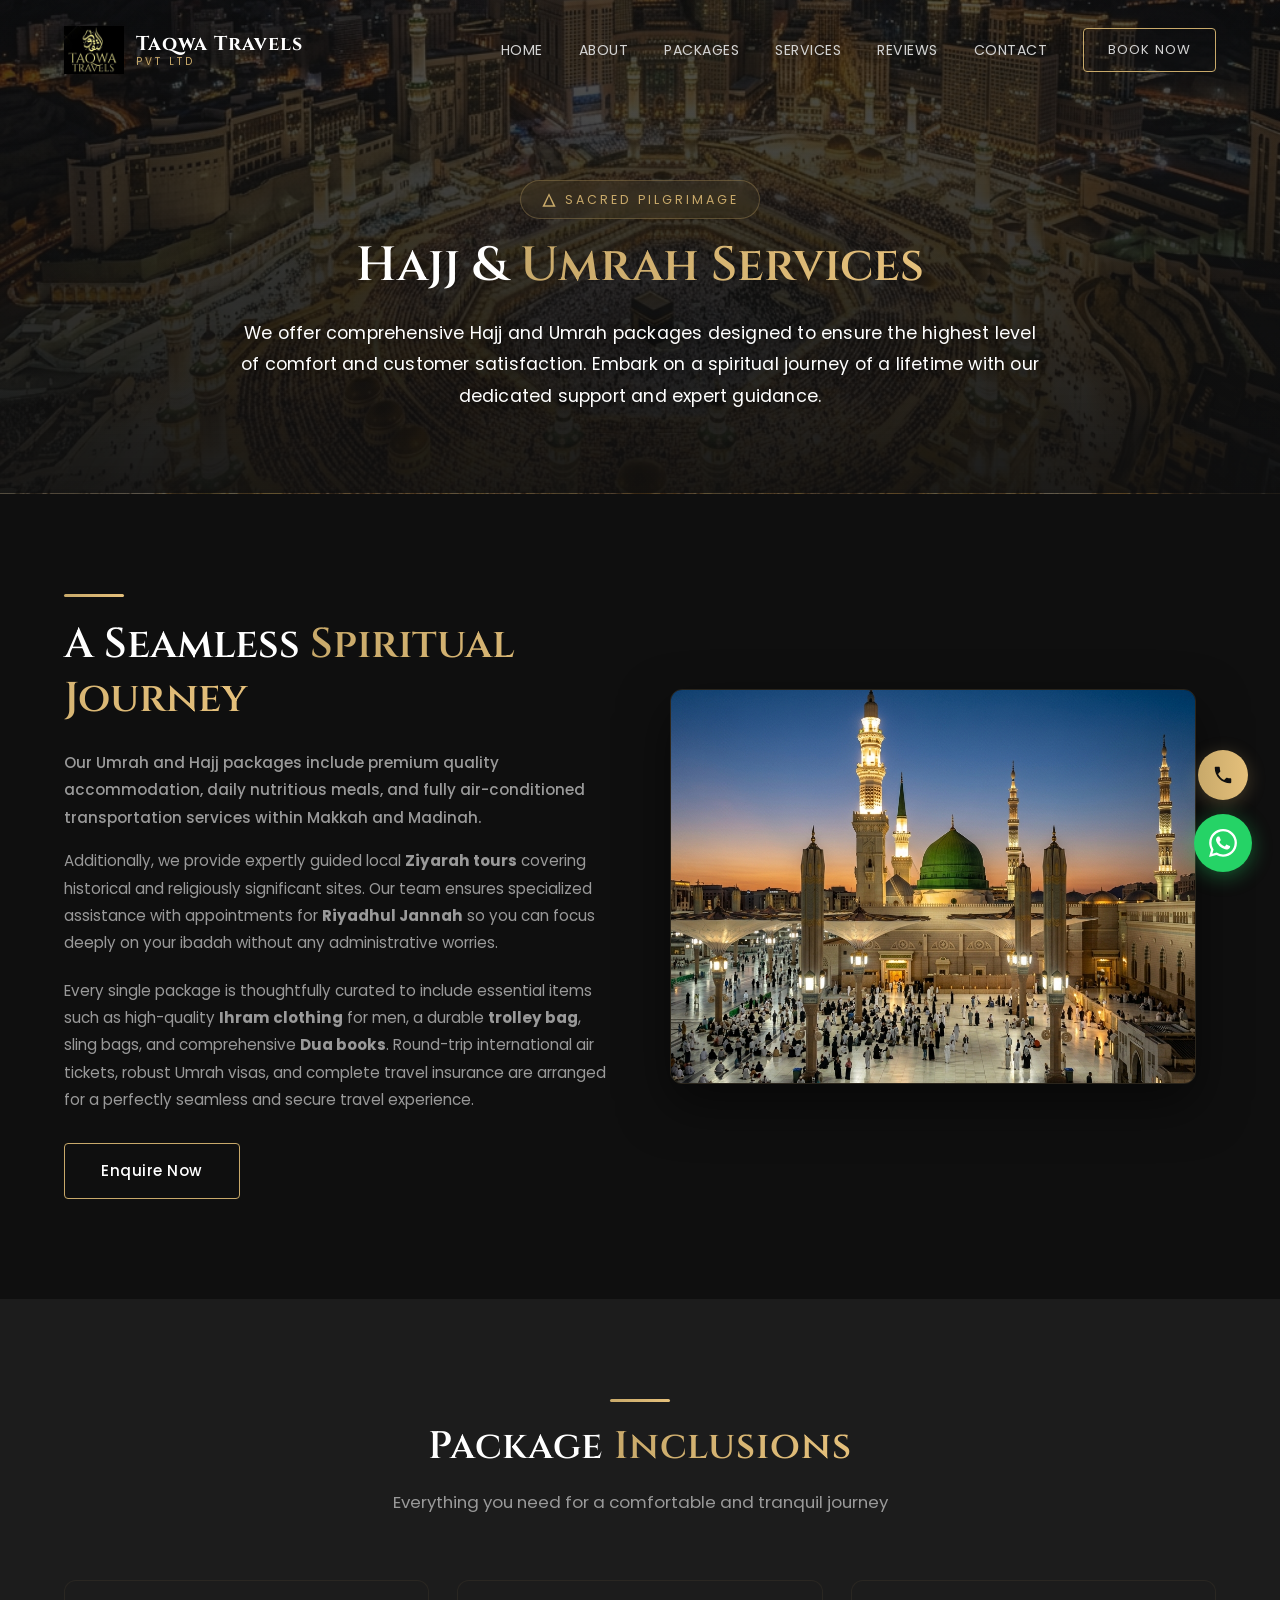
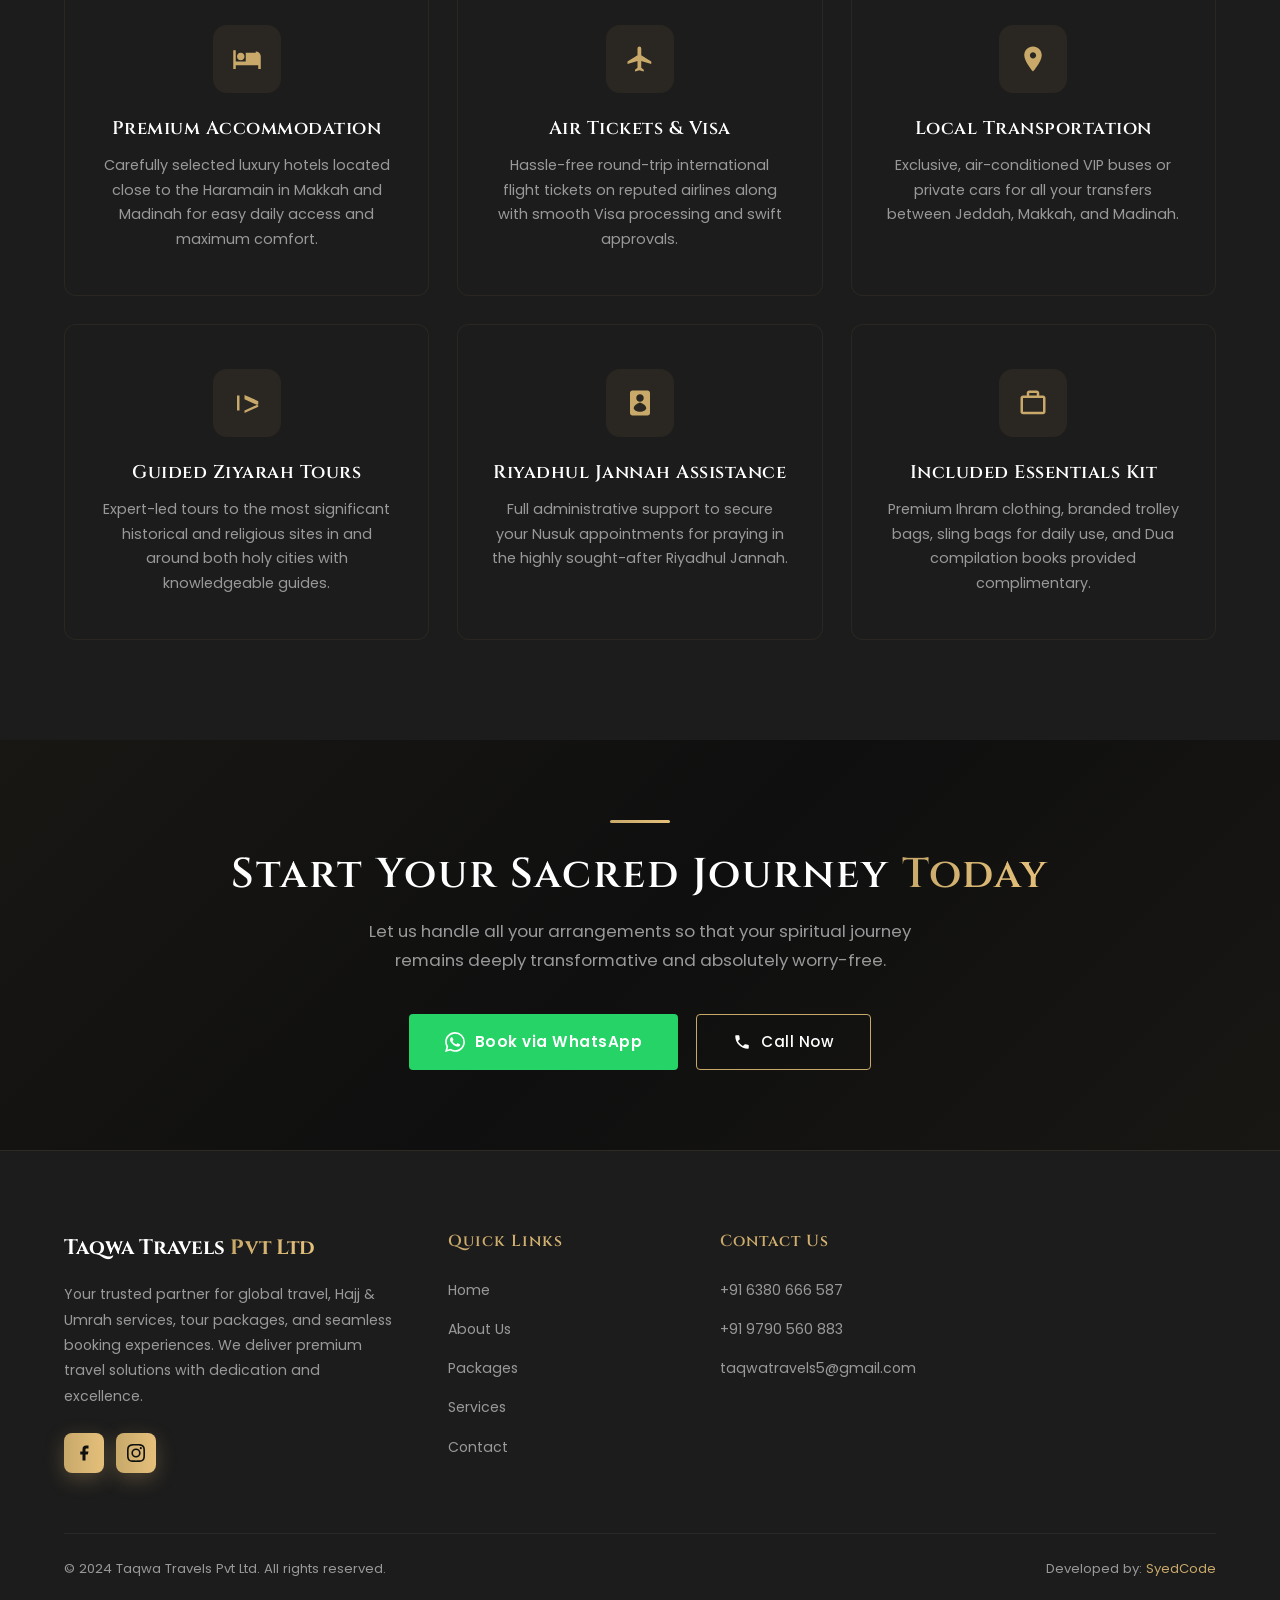
<file: hajj-umrah.html>
<!DOCTYPE html>
<html lang="en">
<head>
  <meta charset="UTF-8">
  <meta name="viewport" content="width=device-width, initial-scale=1.0">
  <meta name="description" content="Taqwa Travels Pvt Ltd — Premium Hajj and Umrah packages with full-scale services, Ziyarah tours, and expert guidance for a memorable spiritual journey.">
  <title>Hajj & Umrah Services — Taqwa Travels Pvt Ltd</title>
  <link rel="stylesheet" href="style.css">
  <link rel="icon" type="image/jpeg" href="images/logo.jpg">
</head>
<body>

  <!-- PRELOADER -->
  <div class="preloader" id="preloader">
    <div class="preloader-logo">TAQWA TRAVELS</div>
    <div class="preloader-bar"></div>
  </div>

  <!-- NAV OVERLAY (Mobile) -->
  <div class="nav-overlay" id="nav-overlay"></div>

  <!-- NAVBAR -->
  <nav class="navbar" id="navbar">
    <div class="container">
      <a href="index.html" class="navbar-brand">
        <img src="images/logo.jpg" alt="Taqwa Travels Logo" class="logo-img">
        <div class="brand-text">
          <span class="brand-name">Taqwa Travels</span>
          <span class="brand-tag">Pvt Ltd</span>
        </div>
      </a>
      <ul class="nav-links" id="nav-links">
        <li><a href="index.html#home">Home</a></li>
        <li><a href="index.html#about">About</a></li>
        <li><a href="index.html#packages">Packages</a></li>
        <li><a href="index.html#services">Services</a></li>
        <li><a href="index.html#testimonials">Reviews</a></li>
        <li><a href="index.html#contact">Contact</a></li>
        <li><a href="https://wa.me/916380666587" target="_blank" class="btn btn-primary nav-cta">Book Now</a></li>
      </ul>
      <div class="hamburger" id="hamburger">
        <span></span>
        <span></span>
        <span></span>
      </div>
    </div>
  </nav>

  <!-- PAGE HEADER -->
  <header class="page-header" style="padding: 180px 0 80px; background: linear-gradient(180deg, rgba(15,15,15,0.7) 0%, rgba(15,15,15,0.95) 100%), url('images/package-umrah.png') center/cover; text-align: center; border-bottom: 1px solid rgba(200, 169, 106, 0.1);">
    <div class="container">
      <div class="hero-badge" style="margin-bottom: 16px;">
        <svg viewBox="0 0 24 24"><path d="M12 2L2 22h20L12 2zm0 3.82L18.18 20H5.82L12 5.82z"/></svg>
        Sacred Pilgrimage
      </div>
      <h1 style="font-size: 3rem; margin-bottom: 20px;">Hajj & <span class="gold-text">Umrah Services</span></h1>
      <p>
        We offer comprehensive Hajj and Umrah packages designed to ensure the highest level of comfort and customer satisfaction. Embark on a spiritual journey of a lifetime with our dedicated support and expert guidance.
      </p>
    </div>
  </header>

  <!-- OVERVIEW SECTION -->
  <section class="section" id="overview" style="background: var(--primary);">
    <div class="container">
      <div class="about-grid">
        <div class="about-content reveal-left">
          <div class="gold-line" style="margin-bottom: 20px;"></div>
          <h2>A Seamless <span class="gold-text">Spiritual Journey</span></h2>
          <p class="about-lead">Our Umrah and Hajj packages include premium quality accommodation, daily nutritious meals, and fully air-conditioned transportation services within Makkah and Madinah.</p>
          <p style="color: var(--text-muted); line-height: 1.8; margin-bottom: 20px;">
            Additionally, we provide expertly guided local <strong>Ziyarah tours</strong> covering historical and religiously significant sites. Our team ensures specialized assistance with appointments for <strong>Riyadhul Jannah</strong> so you can focus deeply on your ibadah without any administrative worries.
          </p>
          <p style="color: var(--text-muted); line-height: 1.8; margin-bottom: 30px;">
            Every single package is thoughtfully curated to include essential items such as high-quality <strong>Ihram clothing</strong> for men, a durable <strong>trolley bag</strong>, sling bags, and comprehensive <strong>Dua books</strong>. Round-trip international air tickets, robust Umrah visas, and complete travel insurance are arranged for a perfectly seamless and secure travel experience.
          </p>
          <a href="https://wa.me/916380666587?text=Hello%20Taqwa%20Travels!%20I'm%20interested%20in%20Hajj%20%26%20Umrah%20Service" target="_blank" class="btn btn-primary">Enquire Now</a>
        </div>
        <div class="about-image reveal-right">
          <div class="about-image-wrapper full-img" style="border-radius: 12px; aspect-ratio: 4/3;">
            <img src="images/package-madinah.png" alt="Prophet's Mosque in Madinah" style="width: 100%; height: 100%; object-fit: cover;">
          </div>
        </div>
      </div>
    </div>
  </section>

  <!-- KEY INCLUSIONS -->
  <section class="section" id="inclusions" style="background: var(--secondary);">
    <div class="container">
      <div class="section-header reveal">
        <div class="gold-line-center"></div>
        <h2>Package <span class="gold-text">Inclusions</span></h2>
        <p>Everything you need for a comfortable and tranquil journey</p>
      </div>
      
      <div class="services-grid">
        <!-- Feature 1 -->
        <div class="service-card reveal">
          <div class="service-icon">
            <svg viewBox="0 0 24 24"><path d="M7 13c1.66 0 3-1.34 3-3S8.66 7 7 7s-3 1.34-3 3 1.34 3 3 3zm12-6h-8v7H3V5H1v15h2v-3h18v3h2V10c0-2.21-1.79-4-4-4z"/></svg>
          </div>
          <h3>Premium Accommodation</h3>
          <p>Carefully selected luxury hotels located close to the Haramain in Makkah and Madinah for easy daily access and maximum comfort.</p>
        </div>
        
        <!-- Feature 2 -->
        <div class="service-card reveal">
          <div class="service-icon">
            <svg viewBox="0 0 24 24"><path d="M21 16v-2l-8-5V3.5c0-.83-.67-1.5-1.5-1.5S10 2.67 10 3.5V9l-8 5v2l8-2.5V19l-2 1.5V22l3.5-1 3.5 1v-1.5L13 19v-5.5l8 2.5z"/></svg>
          </div>
          <h3>Air Tickets & Visa</h3>
          <p>Hassle-free round-trip international flight tickets on reputed airlines along with smooth Visa processing and swift approvals.</p>
        </div>
        
        <!-- Feature 3 -->
        <div class="service-card reveal">
          <div class="service-icon">
            <svg viewBox="0 0 24 24"><path d="M12 2C8.13 2 5 5.13 5 9c0 5.25 7 13 7 13s7-7.75 7-13c0-3.87-3.13-7-7-7zm0 9.5c-1.38 0-2.5-1.12-2.5-2.5s1.12-2.5 2.5-2.5 2.5 1.12 2.5 2.5-1.12 2.5-2.5 2.5z"/></svg>
          </div>
          <h3>Local Transportation</h3>
          <p>Exclusive, air-conditioned VIP buses or private cars for all your transfers between Jeddah, Makkah, and Madinah.</p>
        </div>
        
        <!-- Feature 4 -->
        <div class="service-card reveal">
          <div class="service-icon">
            <svg viewBox="0 0 24 24"><path d="M21 12v-1.5L10 5.5v2l11 5V12l-11-5v2l11 5zM10 20v-2l11-5v2l-11 5zm-6-2h2V6H4v12z"/></svg>
          </div>
          <h3>Guided Ziyarah Tours</h3>
          <p>Expert-led tours to the most significant historical and religious sites in and around both holy cities with knowledgeable guides.</p>
        </div>
        
        <!-- Feature 5 -->
        <div class="service-card reveal">
          <div class="service-icon">
             <svg viewBox="0 0 24 24"><path d="M18 2H6c-1.1 0-2 .9-2 2v16c0 1.1.9 2 2 2h12c1.1 0 2-.9 2-2V4c0-1.1-.9-2-2-2zm-6 3c1.66 0 3 1.34 3 3s-1.34 3-3 3-3-1.34-3-3 1.34-3 3-3zm0 14c-2.76 0-5-1.34-5-3 0-2.76 5-4.5 5-4.5s5 1.74 5 4.5c0 1.66-2.24 3-5 3z"/></svg>
          </div>
          <h3>Riyadhul Jannah Assistance</h3>
          <p>Full administrative support to secure your Nusuk appointments for praying in the highly sought-after Riyadhul Jannah.</p>
        </div>
        
        <!-- Feature 6 -->
        <div class="service-card reveal">
          <div class="service-icon">
            <svg viewBox="0 0 24 24"><path d="M20 6h-3V4c0-1.1-.9-2-2-2H9c-1.1 0-2 .9-2 2v2H4c-1.1 0-2 .9-2 2v11c0 1.1.9 2 2 2h16c1.1 0 2-.9 2-2V8c0-1.1-.9-2-2-2zM9 4h6v2H9V4zm11 15H4V8h16v11z"/></svg>
          </div>
          <h3>Included Essentials Kit</h3>
          <p>Premium Ihram clothing, branded trolley bags, sling bags for daily use, and Dua compilation books provided complimentary.</p>
        </div>
      </div>
    </div>
  </section>

  <!-- BOOKING CTA -->
  <section class="booking-cta" id="booking">
    <div class="container reveal">
      <div class="gold-line-center"></div>
      <h2>Start Your Sacred Journey <span class="gold-text">Today</span></h2>
      <p>Let us handle all your arrangements so that your spiritual journey remains deeply transformative and absolutely worry-free.</p>
      <div style="display: flex; justify-content: center; gap: 18px; flex-wrap: wrap;">
        <a href="https://wa.me/916380666587?text=Hello%20Taqwa%20Travels!%20I%20would%20like%20to%20book%20a%20Hajj/Umrah%20package." target="_blank" class="btn btn-whatsapp">
          <svg width="20" height="20" viewBox="0 0 24 24" fill="currentColor"><path d="M17.472 14.382c-.297-.149-1.758-.867-2.03-.967-.273-.099-.471-.148-.67.15-.197.297-.767.966-.94 1.164-.173.199-.347.223-.644.075-.297-.15-1.255-.463-2.39-1.475-.883-.788-1.48-1.761-1.653-2.059-.173-.297-.018-.458.13-.606.134-.133.298-.347.446-.52.149-.174.198-.298.298-.497.099-.198.05-.371-.025-.52-.075-.149-.669-1.612-.916-2.207-.242-.579-.487-.5-.669-.51-.173-.008-.371-.01-.57-.01-.198 0-.52.074-.792.372-.272.297-1.04 1.016-1.04 2.479 0 1.462 1.065 2.875 1.213 3.074.149.198 2.096 3.2 5.077 4.487.709.306 1.262.489 1.694.625.712.227 1.36.195 1.871.118.571-.085 1.758-.719 2.006-1.413.248-.694.248-1.289.173-1.413-.074-.124-.272-.198-.57-.347m-5.421 7.403h-.004a9.87 9.87 0 01-5.031-1.378l-.361-.214-3.741.982.998-3.648-.235-.374a9.86 9.86 0 01-1.51-5.26c.001-5.45 4.436-9.884 9.888-9.884 2.64 0 5.122 1.03 6.988 2.898a9.825 9.825 0 012.893 6.994c-.003 5.45-4.437 9.884-9.885 9.884m8.413-18.297A11.815 11.815 0 0012.05 0C5.495 0 .16 5.335.157 11.892c0 2.096.547 4.142 1.588 5.945L.057 24l6.305-1.654a11.882 11.882 0 005.683 1.448h.005c6.554 0 11.89-5.335 11.893-11.893a11.821 11.821 0 00-3.48-8.413z"/></svg>
        Book via WhatsApp
      </a>
      <a href="tel:+916380666587" class="btn btn-primary">
        <svg width="18" height="18" viewBox="0 0 24 24" fill="currentColor"><path d="M6.62 10.79c1.44 2.83 3.76 5.14 6.59 6.59l2.2-2.2c.27-.27.67-.36 1.02-.24 1.12.37 2.33.57 3.57.57.55 0 1 .45 1 1V20c0 .55-.45 1-1 1-9.39 0-17-7.61-17-17 0-.55.45-1 1-1h3.5c.55 0 1 .45 1 1 0 1.25.2 2.45.57 3.57.11.35.03.74-.25 1.02l-2.2 2.2z"/></svg>
        Call Now
      </a>
    </div>
  </section>

  <!-- FOOTER -->
  <footer class="footer" id="footer">
    <div class="container">
      <div class="footer-grid">
        <div class="footer-about">
          <span class="brand-name">Taqwa Travels <span class="gold-text">Pvt Ltd</span></span>
          <p>Your trusted partner for global travel, Hajj & Umrah services, tour packages, and seamless booking experiences. We deliver premium travel solutions with dedication and excellence.</p>
          <div class="footer-social">
            <a href="#" aria-label="Facebook">
              <svg viewBox="0 0 24 24"><path d="M18 2h-3a5 5 0 00-5 5v3H7v4h3v8h4v-8h3l1-4h-4V7a1 1 0 011-1h3z"/></svg>
            </a>
            <a href="https://www.instagram.com/taqwa.travels?utm_source=ig_web_button_share_sheet&igsh=ZDNlZDc0MzIxNw==" target="_blank" aria-label="Instagram">
              <svg viewBox="0 0 24 24"><path d="M12 2.163c3.204 0 3.584.012 4.85.07 3.252.148 4.771 1.691 4.919 4.919.058 1.265.069 1.645.069 4.849 0 3.205-.012 3.584-.069 4.849-.149 3.225-1.664 4.771-4.919 4.919-1.266.058-1.644.07-4.85.07-3.204 0-3.584-.012-4.849-.07-3.26-.149-4.771-1.699-4.919-4.92-.058-1.265-.07-1.644-.07-4.849 0-3.204.013-3.583.07-4.849.149-3.227 1.664-4.771 4.919-4.919 1.266-.057 1.645-.069 4.849-.069zM12 0C8.741 0 8.333.014 7.053.072 2.695.272.273 2.69.073 7.052.014 8.333 0 8.741 0 12c0 3.259.014 3.668.072 4.948.2 4.358 2.618 6.78 6.98 6.98C8.333 23.986 8.741 24 12 24c3.259 0 3.668-.014 4.948-.072 4.354-.2 6.782-2.618 6.979-6.98.059-1.28.073-1.689.073-4.948 0-3.259-.014-3.667-.072-4.947-.196-4.354-2.617-6.78-6.979-6.98C15.668.014 15.259 0 12 0zm0 5.838a6.162 6.162 0 100 12.324 6.162 6.162 0 000-12.324zM12 16a4 4 0 110-8 4 4 0 010 8zm6.406-11.845a1.44 1.44 0 100 2.881 1.44 1.44 0 000-2.881z"/></svg>
            </a>
          </div>
        </div>
        <div class="footer-col">
          <h4>Quick Links</h4>
          <ul>
            <li><a href="index.html#home">Home</a></li>
            <li><a href="index.html#about">About Us</a></li>
            <li><a href="index.html#packages">Packages</a></li>
            <li><a href="index.html#services">Services</a></li>
            <li><a href="index.html#contact">Contact</a></li>
          </ul>
        </div>
        <div class="footer-col">
          <h4>Contact Us</h4>
          <ul>
            <li><a href="tel:+916380666587">+91 6380 666 587</a></li>
            <li><a href="tel:+919790560883">+91 9790 560 883</a></li>
            <li><a href="mailto:taqwatravels5@gmail.com">taqwatravels5@gmail.com</a></li>
          </ul>
        </div>
      </div>
      <div class="footer-bottom">
        <p>© 2024 Taqwa Travels Pvt Ltd. All rights reserved.</p>
        <p>Developed by: <a href="https://syedmohathaseem.tech" target="_blank" style="color: var(--gold-start); text-decoration: none;">SyedCode</a></p>
      </div>
    </div>
  </footer>

  <!-- FLOATING BUTTONS CONTAINER -->
  <div class="floating-buttons" id="floating-buttons">
    <a href="tel:+916380666587" class="floating-call" aria-label="Call us">
      <svg viewBox="0 0 24 24"><path d="M6.62 10.79c1.44 2.83 3.76 5.14 6.59 6.59l2.2-2.2c.27-.27.67-.36 1.02-.24 1.12.37 2.33.57 3.57.57.55 0 1 .45 1 1V20c0 .55-.45 1-1 1-9.39 0-17-7.61-17-17 0-.55.45-1 1-1h3.5c.55 0 1 .45 1 1 0 1.25.2 2.45.57 3.57.11.35.03.74-.25 1.02l-2.2 2.2z"/></svg>
    </a>
    <a href="https://wa.me/916380666587?text=Hello%20Taqwa%20Travels!%20I%20need%20assistance." target="_blank" class="floating-whatsapp" aria-label="Contact us on WhatsApp">
      <svg viewBox="0 0 24 24"><path d="M17.472 14.382c-.297-.149-1.758-.867-2.03-.967-.273-.099-.471-.148-.67.15-.197.297-.767.966-.94 1.164-.173.199-.347.223-.644.075-.297-.15-1.255-.463-2.39-1.475-.883-.788-1.48-1.761-1.653-2.059-.173-.297-.018-.458.13-.606.134-.133.298-.347.446-.52.149-.174.198-.298.298-.497.099-.198.05-.371-.025-.52-.075-.149-.669-1.612-.916-2.207-.242-.579-.487-.5-.669-.51-.173-.008-.371-.01-.57-.01-.198 0-.52.074-.792.372-.272.297-1.04 1.016-1.04 2.479 0 1.462 1.065 2.875 1.213 3.074.149.198 2.096 3.2 5.077 4.487.709.306 1.262.489 1.694.625.712.227 1.36.195 1.871.118.571-.085 1.758-.719 2.006-1.413.248-.694.248-1.289.173-1.413-.074-.124-.272-.198-.57-.347m-5.421 7.403h-.004a9.87 9.87 0 01-5.031-1.378l-.361-.214-3.741.982.998-3.648-.235-.374a9.86 9.86 0 01-1.51-5.26c.001-5.45 4.436-9.884 9.888-9.884 2.64 0 5.122 1.03 6.988 2.898a9.825 9.825 0 012.893 6.994c-.003 5.45-4.437 9.884-9.885 9.884m8.413-18.297A11.815 11.815 0 0012.05 0C5.495 0 .16 5.335.157 11.892c0 2.096.547 4.142 1.588 5.945L.057 24l6.305-1.654a11.882 11.882 0 005.683 1.448h.005c6.554 0 11.89-5.335 11.893-11.893a11.821 11.821 0 00-3.48-8.413z"/></svg>
    </a>
  </div>

  <script src="script.js"></script>
</body>
</html>
</file>
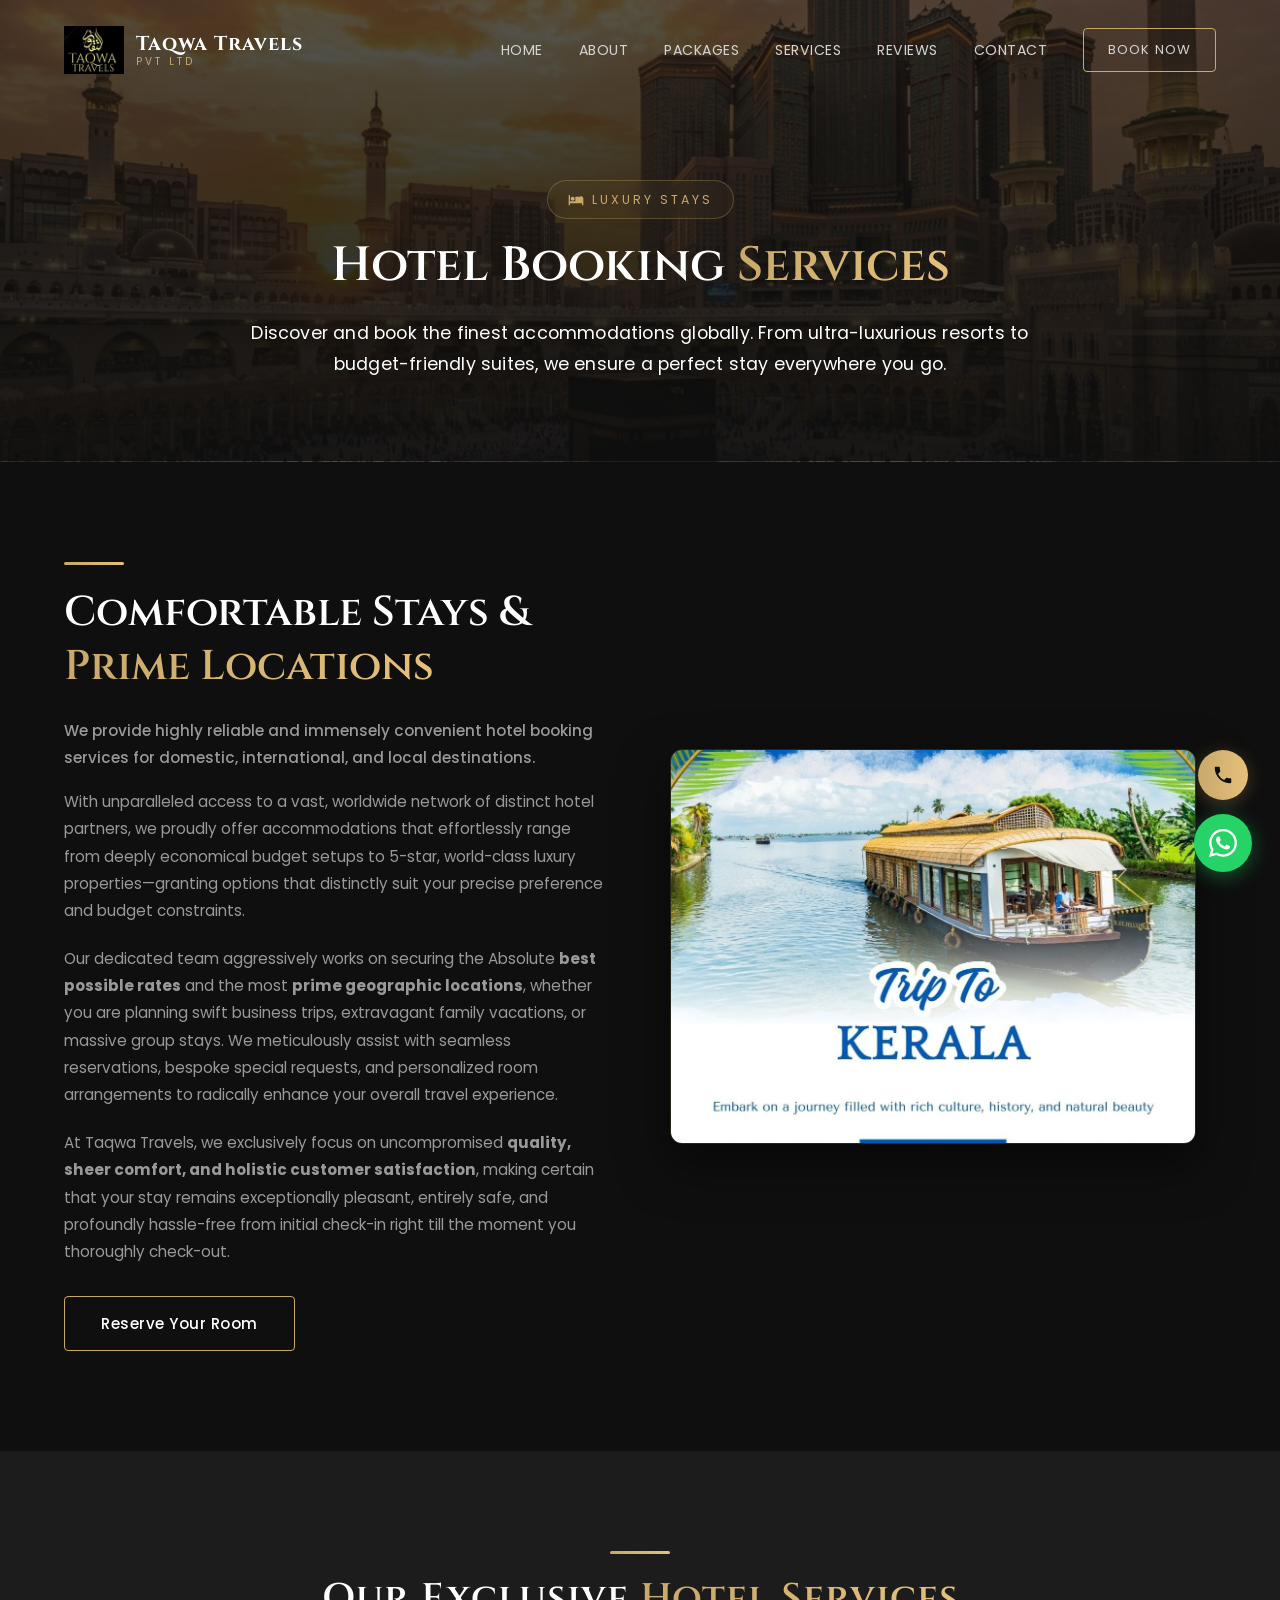
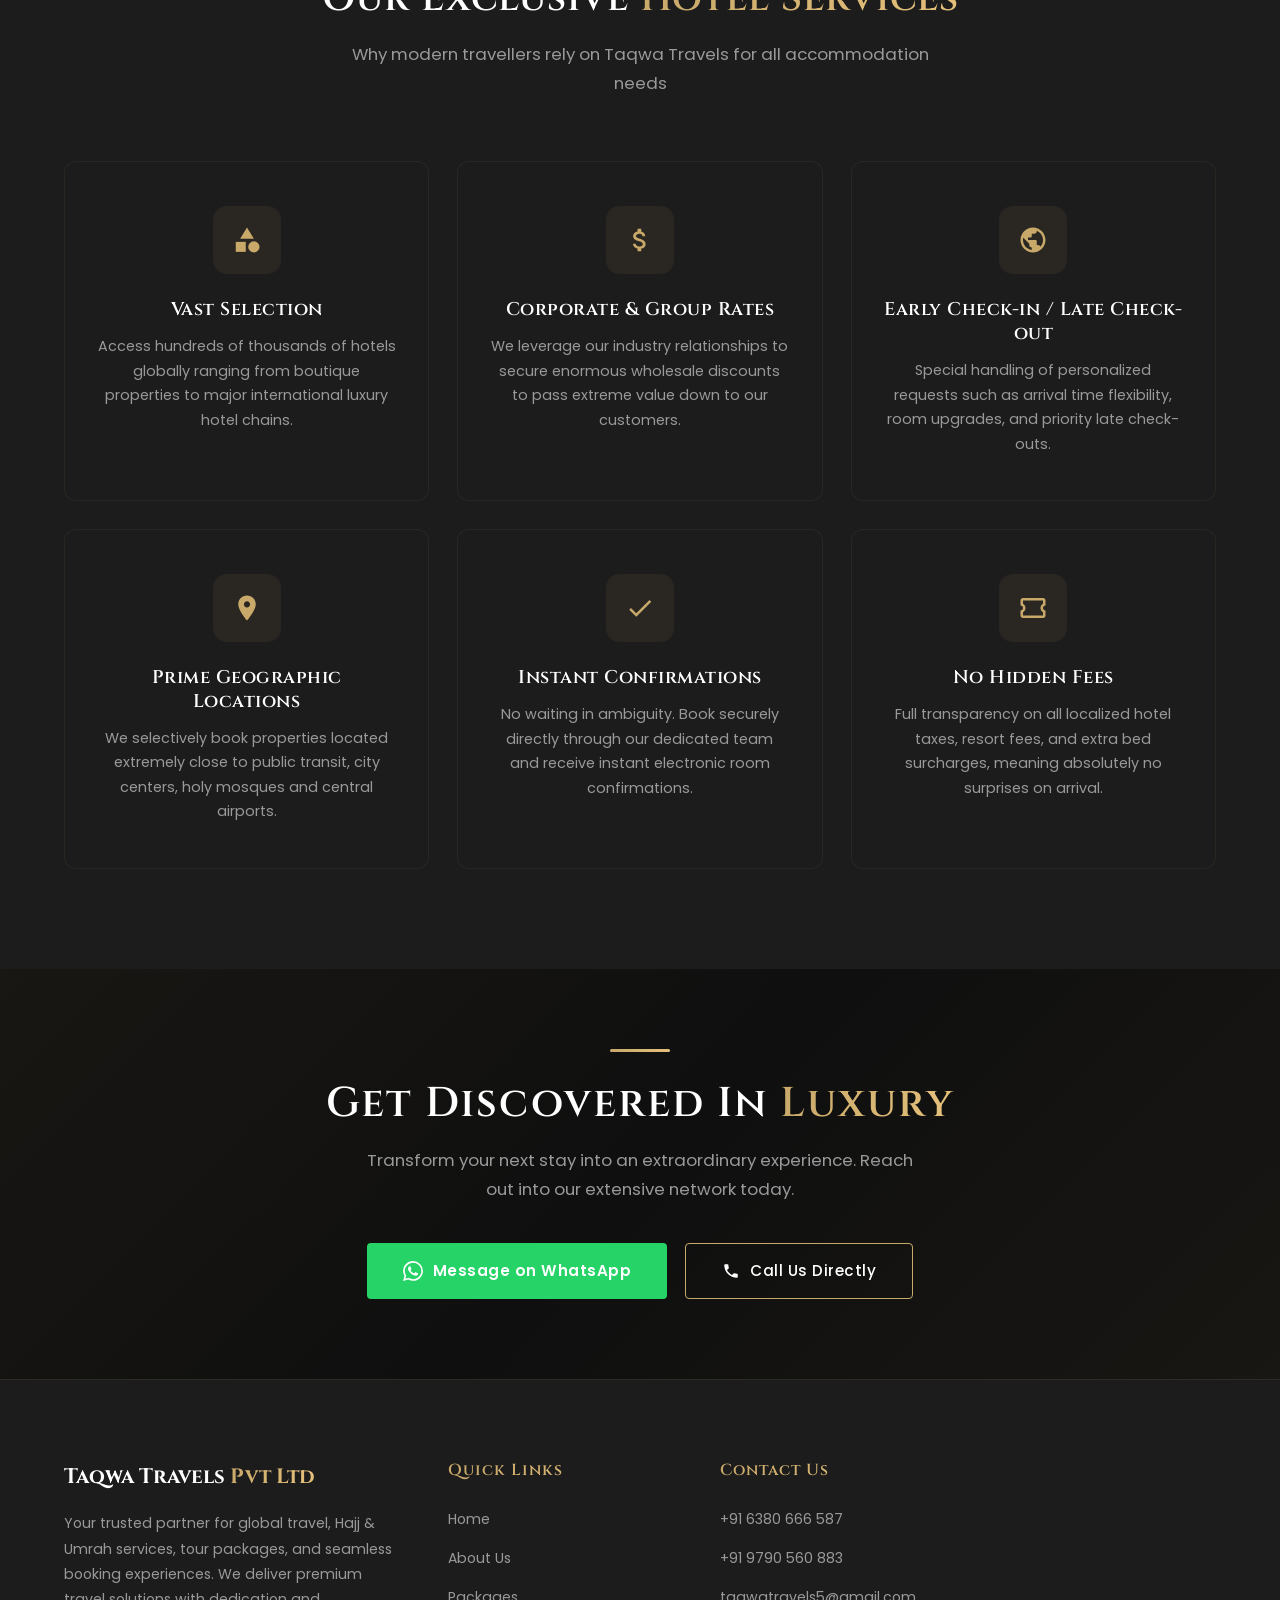
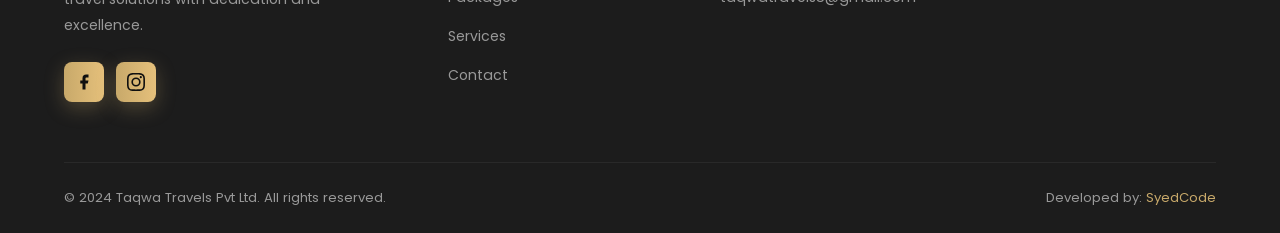
<file: hotel-booking.html>
<!DOCTYPE html>
<html lang="en">
<head>
  <meta charset="UTF-8">
  <meta name="viewport" content="width=device-width, initial-scale=1.0">
  <meta name="description" content="Taqwa Travels Pvt Ltd — Reliable and convenient hotel booking services for domestic, international, and local destinations with the best rates guaranteed.">
  <title>Hotel Booking Services — Taqwa Travels Pvt Ltd</title>
  <link rel="stylesheet" href="style.css">
  <link rel="icon" type="image/jpeg" href="images/logo.jpg">
</head>
<body>

  <!-- PRELOADER -->
  <div class="preloader" id="preloader">
    <div class="preloader-logo">TAQWA TRAVELS</div>
    <div class="preloader-bar"></div>
  </div>

  <!-- NAV OVERLAY (Mobile) -->
  <div class="nav-overlay" id="nav-overlay"></div>

  <!-- NAVBAR -->
  <nav class="navbar" id="navbar">
    <div class="container">
      <a href="index.html" class="navbar-brand">
        <img src="images/logo.jpg" alt="Taqwa Travels Logo" class="logo-img">
        <div class="brand-text">
          <span class="brand-name">Taqwa Travels</span>
          <span class="brand-tag">Pvt Ltd</span>
        </div>
      </a>
      <ul class="nav-links" id="nav-links">
        <li><a href="index.html#home">Home</a></li>
        <li><a href="index.html#about">About</a></li>
        <li><a href="index.html#packages">Packages</a></li>
        <li><a href="index.html#services">Services</a></li>
        <li><a href="index.html#testimonials">Reviews</a></li>
        <li><a href="index.html#contact">Contact</a></li>
        <li><a href="https://wa.me/916380666587" target="_blank" class="btn btn-primary nav-cta">Book Now</a></li>
      </ul>
      <div class="hamburger" id="hamburger">
        <span></span>
        <span></span>
        <span></span>
      </div>
    </div>
  </nav>

  <!-- PAGE HEADER -->
  <header class="page-header" style="padding: 180px 0 80px; background: linear-gradient(180deg, rgba(15,15,15,0.7) 0%, rgba(15,15,15,0.95) 100%), url('images/hero-bg.png') center/cover; text-align: center; border-bottom: 1px solid rgba(200, 169, 106, 0.1);">
    <div class="container">
      <div class="hero-badge" style="margin-bottom: 16px;">
        <svg viewBox="0 0 24 24"><path d="M7 13c1.66 0 3-1.34 3-3S8.66 7 7 7s-3 1.34-3 3 1.34 3 3 3zm12-6h-8v7H3V5H1v15h2v-3h18v3h2V10c0-2.21-1.79-4-4-4z"/></svg>
        Luxury Stays
      </div>
      <h1 style="font-size: 3rem; margin-bottom: 20px;">Hotel Booking <span class="gold-text">Services</span></h1>
      <p>
        Discover and book the finest accommodations globally. From ultra-luxurious resorts to budget-friendly suites, we ensure a perfect stay everywhere you go.
      </p>
    </div>
  </header>

  <!-- OVERVIEW SECTION -->
  <section class="section" id="overview" style="background: var(--primary);">
    <div class="container">
      <div class="about-grid">
        <div class="about-content reveal-left">
          <div class="gold-line" style="margin-bottom: 20px;"></div>
          <h2>Comfortable Stays & <span class="gold-text">Prime Locations</span></h2>
          <p class="about-lead">We provide highly reliable and immensely convenient hotel booking services for domestic, international, and local destinations.</p>
          <p style="color: var(--text-muted); line-height: 1.8; margin-bottom: 20px;">
            With unparalleled access to a vast, worldwide network of distinct hotel partners, we proudly offer accommodations that effortlessly range from deeply economical budget setups to 5-star, world-class luxury properties—granting options that distinctly suit your precise preference and budget constraints.
          </p>
          <p style="color: var(--text-muted); line-height: 1.8; margin-bottom: 20px;">
            Our dedicated team aggressively works on securing the Absolute <strong>best possible rates</strong> and the most <strong>prime geographic locations</strong>, whether you are planning swift business trips, extravagant family vacations, or massive group stays. We meticulously assist with seamless reservations, bespoke special requests, and personalized room arrangements to radically enhance your overall travel experience.
          </p>
          <p style="color: var(--text-muted); line-height: 1.8; margin-bottom: 30px;">
            At Taqwa Travels, we exclusively focus on uncompromised <strong>quality, sheer comfort, and holistic customer satisfaction</strong>, making certain that your stay remains exceptionally pleasant, entirely safe, and profoundly hassle-free from initial check-in right till the moment you thoroughly check-out.
          </p>
          <a href="https://wa.me/916380666587?text=Hello%20Taqwa%20Travels!%20I%20would%20like%20to%20enquire%20about%20Hotel%20Bookings." target="_blank" class="btn btn-primary">Reserve Your Room</a>
        </div>
        <div class="about-image reveal-right">
          <div class="about-image-wrapper full-img" style="border-radius: 12px; aspect-ratio: 4/3;">
            <img src="images/tours img1.jpeg" alt="Luxurious Hotel and Resort Accommodations" style="width: 100%; height: 100%; object-fit: cover;">
          </div>
        </div>
      </div>
    </div>
  </section>

  <!-- WHY BOOK WITH US -->
  <section class="section" id="benefits" style="background: var(--secondary);">
    <div class="container">
      <div class="section-header reveal">
        <div class="gold-line-center"></div>
        <h2>Our Exclusive <span class="gold-text">Hotel Services</span></h2>
        <p>Why modern travellers rely on Taqwa Travels for all accommodation needs</p>
      </div>
      
      <div class="services-grid">
        <!-- Feature 1 -->
        <div class="service-card reveal">
          <div class="service-icon">
             <svg viewBox="0 0 24 24"><path d="M12 2l-5.5 9h11z"/><circle cx="17.5" cy="17.5" r="4.5"/><path d="M3 13.5h8v8H3z"/></svg>
          </div>
          <h3>Vast Selection</h3>
          <p>Access hundreds of thousands of hotels globally ranging from boutique properties to major international luxury hotel chains.</p>
        </div>
        
        <!-- Feature 2 -->
        <div class="service-card reveal">
          <div class="service-icon">
            <svg viewBox="0 0 24 24"><path d="M11.8 10.9c-2.27-.59-3-1.2-3-2.15 0-1.09 1.01-1.85 2.7-1.85 1.78 0 2.44.85 2.5 2.1h2.21c-.07-1.72-1.12-3.3-3.21-3.81V3h-3v2.16c-1.94.42-3.5 1.68-3.5 3.61 0 2.31 1.91 3.46 4.7 4.13 2.5.6 3 1.48 3 2.41 0 .69-.49 1.79-2.7 1.79-2.06 0-2.87-.92-2.98-2.1h-2.2c.12 2.19 1.76 3.42 3.68 3.83V21h3v-2.15c1.95-.37 3.5-1.5 3.5-3.55 0-2.84-2.43-3.81-4.7-4.4z"/></svg>
          </div>
          <h3>Corporate & Group Rates</h3>
          <p>We leverage our industry relationships to secure enormous wholesale discounts to pass extreme value down to our customers.</p>
        </div>
        
        <!-- Feature 3 -->
        <div class="service-card reveal">
          <div class="service-icon">
            <svg viewBox="0 0 24 24"><path d="M12 2C6.48 2 2 6.48 2 12s4.48 10 10 10 10-4.48 10-10S17.52 2 12 2zm-1 17.93c-3.95-.49-7-3.85-7-7.93 0-.62.08-1.21.21-1.79L9 15v1c0 1.1.9 2 2 2v1.93zm6.9-2.54c-.26-.81-1-1.39-1.9-1.39h-1v-3c0-.55-.45-1-1-1H8v-2h2c.55 0 1-.45 1-1V7h2c1.1 0 2-.9 2-2v-.41c2.93 1.19 5 4.06 5 7.41 0 2.08-.8 3.97-2.1 5.39z"/></svg>
          </div>
          <h3>Early Check-in / Late Check-out</h3>
          <p>Special handling of personalized requests such as arrival time flexibility, room upgrades, and priority late check-outs.</p>
        </div>
        
        <!-- Feature 4 -->
        <div class="service-card reveal">
          <div class="service-icon">
            <svg viewBox="0 0 24 24"><path d="M12 2C8.13 2 5 5.13 5 9c0 5.25 7 13 7 13s7-7.75 7-13c0-3.87-3.13-7-7-7zm0 9.5c-1.38 0-2.5-1.12-2.5-2.5s1.12-2.5 2.5-2.5 2.5 1.12 2.5 2.5-1.12 2.5-2.5 2.5z"/></svg>
          </div>
          <h3>Prime Geographic Locations</h3>
          <p>We selectively book properties located extremely close to public transit, city centers, holy mosques and central airports.</p>
        </div>
        
        <!-- Feature 5 -->
        <div class="service-card reveal">
          <div class="service-icon">
             <svg viewBox="0 0 24 24"><path d="M9 16.2L4.8 12l-1.4 1.4L9 19 21 7l-1.4-1.4L9 16.2z"/></svg>
          </div>
          <h3>Instant Confirmations</h3>
          <p>No waiting in ambiguity. Book securely directly through our dedicated team and receive instant electronic room confirmations.</p>
        </div>
        
        <!-- Feature 6 -->
        <div class="service-card reveal">
          <div class="service-icon">
             <svg viewBox="0 0 24 24"><path d="M22 10V6c0-1.11-.9-2-2-2H4c-1.1 0-1.99.89-1.99 2v4c1.1 0 1.99.9 1.99 2s-.89 2-2 2v4c0 1.1.9 2 2 2h16c1.1 0 2-.9 2-2v-4c-1.1 0-2-.9-2-2s.9-2 2-2zm-2-1.46c-1.19.69-2 1.99-2 3.46s.81 2.77 2 3.46V18H4v-2.54c1.19-.69 2-1.99 2-3.46 0-1.48-.81-2.77-2-3.46V6h16v2.54z"/></svg>
          </div>
          <h3>No Hidden Fees</h3>
          <p>Full transparency on all localized hotel taxes, resort fees, and extra bed surcharges, meaning absolutely no surprises on arrival.</p>
        </div>
      </div>
    </div>
  </section>

  <!-- BOOKING CTA -->
  <section class="booking-cta" id="booking">
    <div class="container reveal">
      <div class="gold-line-center"></div>
      <h2>Get Discovered In <span class="gold-text">Luxury</span></h2>
      <p>Transform your next stay into an extraordinary experience. Reach out into our extensive network today.</p>
      <div style="display: flex; justify-content: center; gap: 18px; flex-wrap: wrap;">
        <a href="https://wa.me/916380666587?text=Hello%20Taqwa%20Travels!%20I'm%20looking%20for%20Hotel%20Accommodations." target="_blank" class="btn btn-whatsapp">
          <svg width="20" height="20" viewBox="0 0 24 24" fill="currentColor"><path d="M17.472 14.382c-.297-.149-1.758-.867-2.03-.967-.273-.099-.471-.148-.67.15-.197.297-.767.966-.94 1.164-.173.199-.347.223-.644.075-.297-.15-1.255-.463-2.39-1.475-.883-.788-1.48-1.761-1.653-2.059-.173-.297-.018-.458.13-.606.134-.133.298-.347.446-.52.149-.174.198-.298.298-.497.099-.198.05-.371-.025-.52-.075-.149-.669-1.612-.916-2.207-.242-.579-.487-.5-.669-.51-.173-.008-.371-.01-.57-.01-.198 0-.52.074-.792.372-.272.297-1.04 1.016-1.04 2.479 0 1.462 1.065 2.875 1.213 3.074.149.198 2.096 3.2 5.077 4.487.709.306 1.262.489 1.694.625.712.227 1.36.195 1.871.118.571-.085 1.758-.719 2.006-1.413.248-.694.248-1.289.173-1.413-.074-.124-.272-.198-.57-.347m-5.421 7.403h-.004a9.87 9.87 0 01-5.031-1.378l-.361-.214-3.741.982.998-3.648-.235-.374a9.86 9.86 0 01-1.51-5.26c.001-5.45 4.436-9.884 9.888-9.884 2.64 0 5.122 1.03 6.988 2.898a9.825 9.825 0 012.893 6.994c-.003 5.45-4.437 9.884-9.885 9.884m8.413-18.297A11.815 11.815 0 0012.05 0C5.495 0 .16 5.335.157 11.892c0 2.096.547 4.142 1.588 5.945L.057 24l6.305-1.654a11.882 11.882 0 005.683 1.448h.005c6.554 0 11.89-5.335 11.893-11.893a11.821 11.821 0 00-3.48-8.413z"/></svg>
        Message on WhatsApp
      </a>
      <a href="tel:+916380666587" class="btn btn-primary">
        <svg width="18" height="18" viewBox="0 0 24 24" fill="currentColor"><path d="M6.62 10.79c1.44 2.83 3.76 5.14 6.59 6.59l2.2-2.2c.27-.27.67-.36 1.02-.24 1.12.37 2.33.57 3.57.57.55 0 1 .45 1 1V20c0 .55-.45 1-1 1-9.39 0-17-7.61-17-17 0-.55.45-1 1-1h3.5c.55 0 1 .45 1 1 0 1.25.2 2.45.57 3.57.11.35.03.74-.25 1.02l-2.2 2.2z"/></svg>
        Call Us Directly
      </a>
    </div>
  </section>

  <!-- FOOTER -->
  <footer class="footer" id="footer">
    <div class="container">
      <div class="footer-grid">
        <div class="footer-about">
          <span class="brand-name">Taqwa Travels <span class="gold-text">Pvt Ltd</span></span>
          <p>Your trusted partner for global travel, Hajj & Umrah services, tour packages, and seamless booking experiences. We deliver premium travel solutions with dedication and excellence.</p>
          <div class="footer-social">
            <a href="#" aria-label="Facebook">
              <svg viewBox="0 0 24 24"><path d="M18 2h-3a5 5 0 00-5 5v3H7v4h3v8h4v-8h3l1-4h-4V7a1 1 0 011-1h3z"/></svg>
            </a>
            <a href="https://www.instagram.com/taqwa.travels?utm_source=ig_web_button_share_sheet&igsh=ZDNlZDc0MzIxNw==" target="_blank" aria-label="Instagram">
              <svg viewBox="0 0 24 24"><path d="M12 2.163c3.204 0 3.584.012 4.85.07 3.252.148 4.771 1.691 4.919 4.919.058 1.265.069 1.645.069 4.849 0 3.205-.012 3.584-.069 4.849-.149 3.225-1.664 4.771-4.919 4.919-1.266.058-1.644.07-4.85.07-3.204 0-3.584-.012-4.849-.07-3.26-.149-4.771-1.699-4.919-4.92-.058-1.265-.07-1.644-.07-4.849 0-3.204.013-3.583.07-4.849.149-3.227 1.664-4.771 4.919-4.919 1.266-.057 1.645-.069 4.849-.069zM12 0C8.741 0 8.333.014 7.053.072 2.695.272.273 2.69.073 7.052.014 8.333 0 8.741 0 12c0 3.259.014 3.668.072 4.948.2 4.358 2.618 6.78 6.98 6.98C8.333 23.986 8.741 24 12 24c3.259 0 3.668-.014 4.948-.072 4.354-.2 6.782-2.618 6.979-6.98.059-1.28.073-1.689.073-4.948 0-3.259-.014-3.667-.072-4.947-.196-4.354-2.617-6.78-6.979-6.98C15.668.014 15.259 0 12 0zm0 5.838a6.162 6.162 0 100 12.324 6.162 6.162 0 000-12.324zM12 16a4 4 0 110-8 4 4 0 010 8zm6.406-11.845a1.44 1.44 0 100 2.881 1.44 1.44 0 000-2.881z"/></svg>
            </a>
          </div>
        </div>
        <div class="footer-col">
          <h4>Quick Links</h4>
          <ul>
            <li><a href="index.html#home">Home</a></li>
            <li><a href="index.html#about">About Us</a></li>
            <li><a href="index.html#packages">Packages</a></li>
            <li><a href="index.html#services">Services</a></li>
            <li><a href="index.html#contact">Contact</a></li>
          </ul>
        </div>
        <div class="footer-col">
          <h4>Contact Us</h4>
          <ul>
            <li><a href="tel:+916380666587">+91 6380 666 587</a></li>
            <li><a href="tel:+919790560883">+91 9790 560 883</a></li>
            <li><a href="mailto:taqwatravels5@gmail.com">taqwatravels5@gmail.com</a></li>
          </ul>
        </div>
      </div>
      <div class="footer-bottom">
        <p>© 2024 Taqwa Travels Pvt Ltd. All rights reserved.</p>
        <p>Developed by: <a href="https://syedmohathaseem.tech" target="_blank" style="color: var(--gold-start); text-decoration: none;">SyedCode</a></p>
      </div>
    </div>
  </footer>

  <!-- FLOATING BUTTONS CONTAINER -->
  <div class="floating-buttons" id="floating-buttons">
    <a href="tel:+916380666587" class="floating-call" aria-label="Call us">
      <svg viewBox="0 0 24 24"><path d="M6.62 10.79c1.44 2.83 3.76 5.14 6.59 6.59l2.2-2.2c.27-.27.67-.36 1.02-.24 1.12.37 2.33.57 3.57.57.55 0 1 .45 1 1V20c0 .55-.45 1-1 1-9.39 0-17-7.61-17-17 0-.55.45-1 1-1h3.5c.55 0 1 .45 1 1 0 1.25.2 2.45.57 3.57.11.35.03.74-.25 1.02l-2.2 2.2z"/></svg>
    </a>
    <a href="https://wa.me/916380666587?text=Hello%20Taqwa%20Travels!%20I%20need%20assistance." target="_blank" class="floating-whatsapp" aria-label="Contact us on WhatsApp">
      <svg viewBox="0 0 24 24"><path d="M17.472 14.382c-.297-.149-1.758-.867-2.03-.967-.273-.099-.471-.148-.67.15-.197.297-.767.966-.94 1.164-.173.199-.347.223-.644.075-.297-.15-1.255-.463-2.39-1.475-.883-.788-1.48-1.761-1.653-2.059-.173-.297-.018-.458.13-.606.134-.133.298-.347.446-.52.149-.174.198-.298.298-.497.099-.198.05-.371-.025-.52-.075-.149-.669-1.612-.916-2.207-.242-.579-.487-.5-.669-.51-.173-.008-.371-.01-.57-.01-.198 0-.52.074-.792.372-.272.297-1.04 1.016-1.04 2.479 0 1.462 1.065 2.875 1.213 3.074.149.198 2.096 3.2 5.077 4.487.709.306 1.262.489 1.694.625.712.227 1.36.195 1.871.118.571-.085 1.758-.719 2.006-1.413.248-.694.248-1.289.173-1.413-.074-.124-.272-.198-.57-.347m-5.421 7.403h-.004a9.87 9.87 0 01-5.031-1.378l-.361-.214-3.741.982.998-3.648-.235-.374a9.86 9.86 0 01-1.51-5.26c.001-5.45 4.436-9.884 9.888-9.884 2.64 0 5.122 1.03 6.988 2.898a9.825 9.825 0 012.893 6.994c-.003 5.45-4.437 9.884-9.885 9.884m8.413-18.297A11.815 11.815 0 0012.05 0C5.495 0 .16 5.335.157 11.892c0 2.096.547 4.142 1.588 5.945L.057 24l6.305-1.654a11.882 11.882 0 005.683 1.448h.005c6.554 0 11.89-5.335 11.893-11.893a11.821 11.821 0 00-3.48-8.413z"/></svg>
    </a>
  </div>

  <script src="script.js"></script>
</body>
</html>
</file>
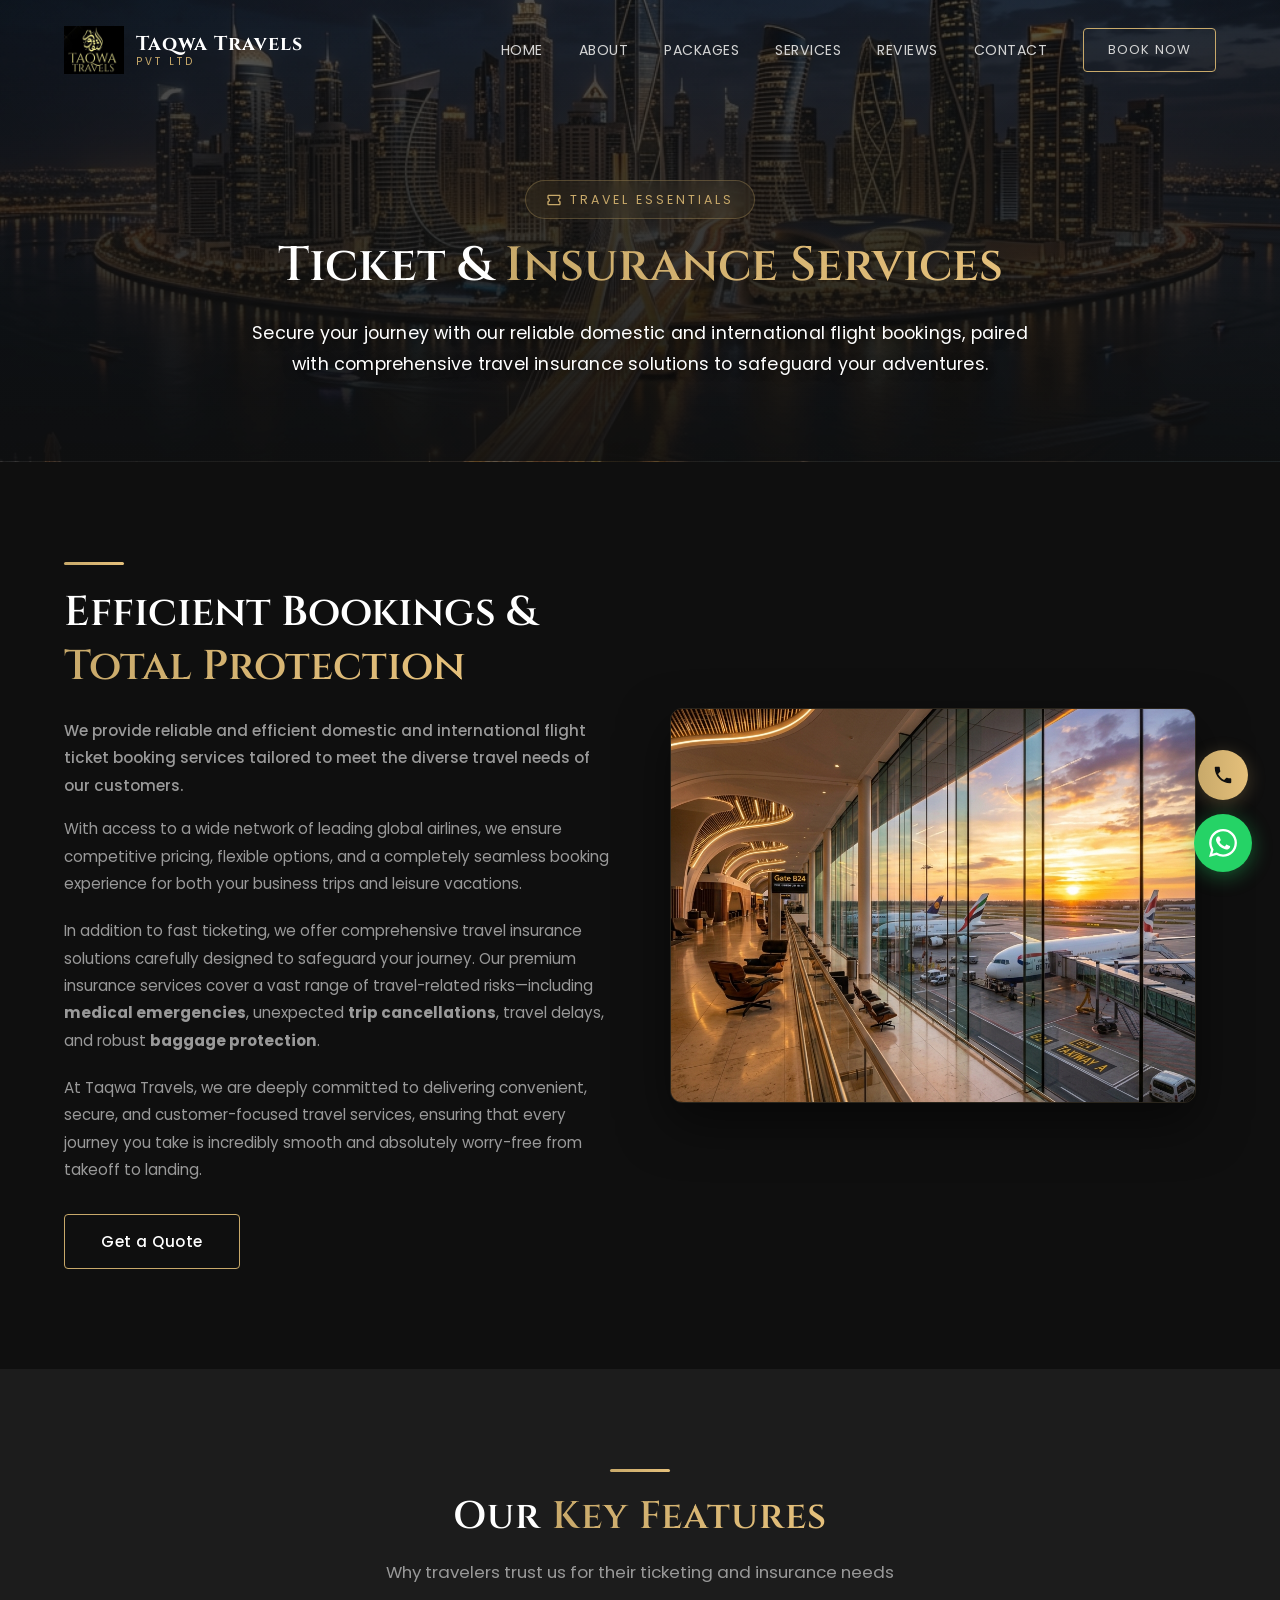
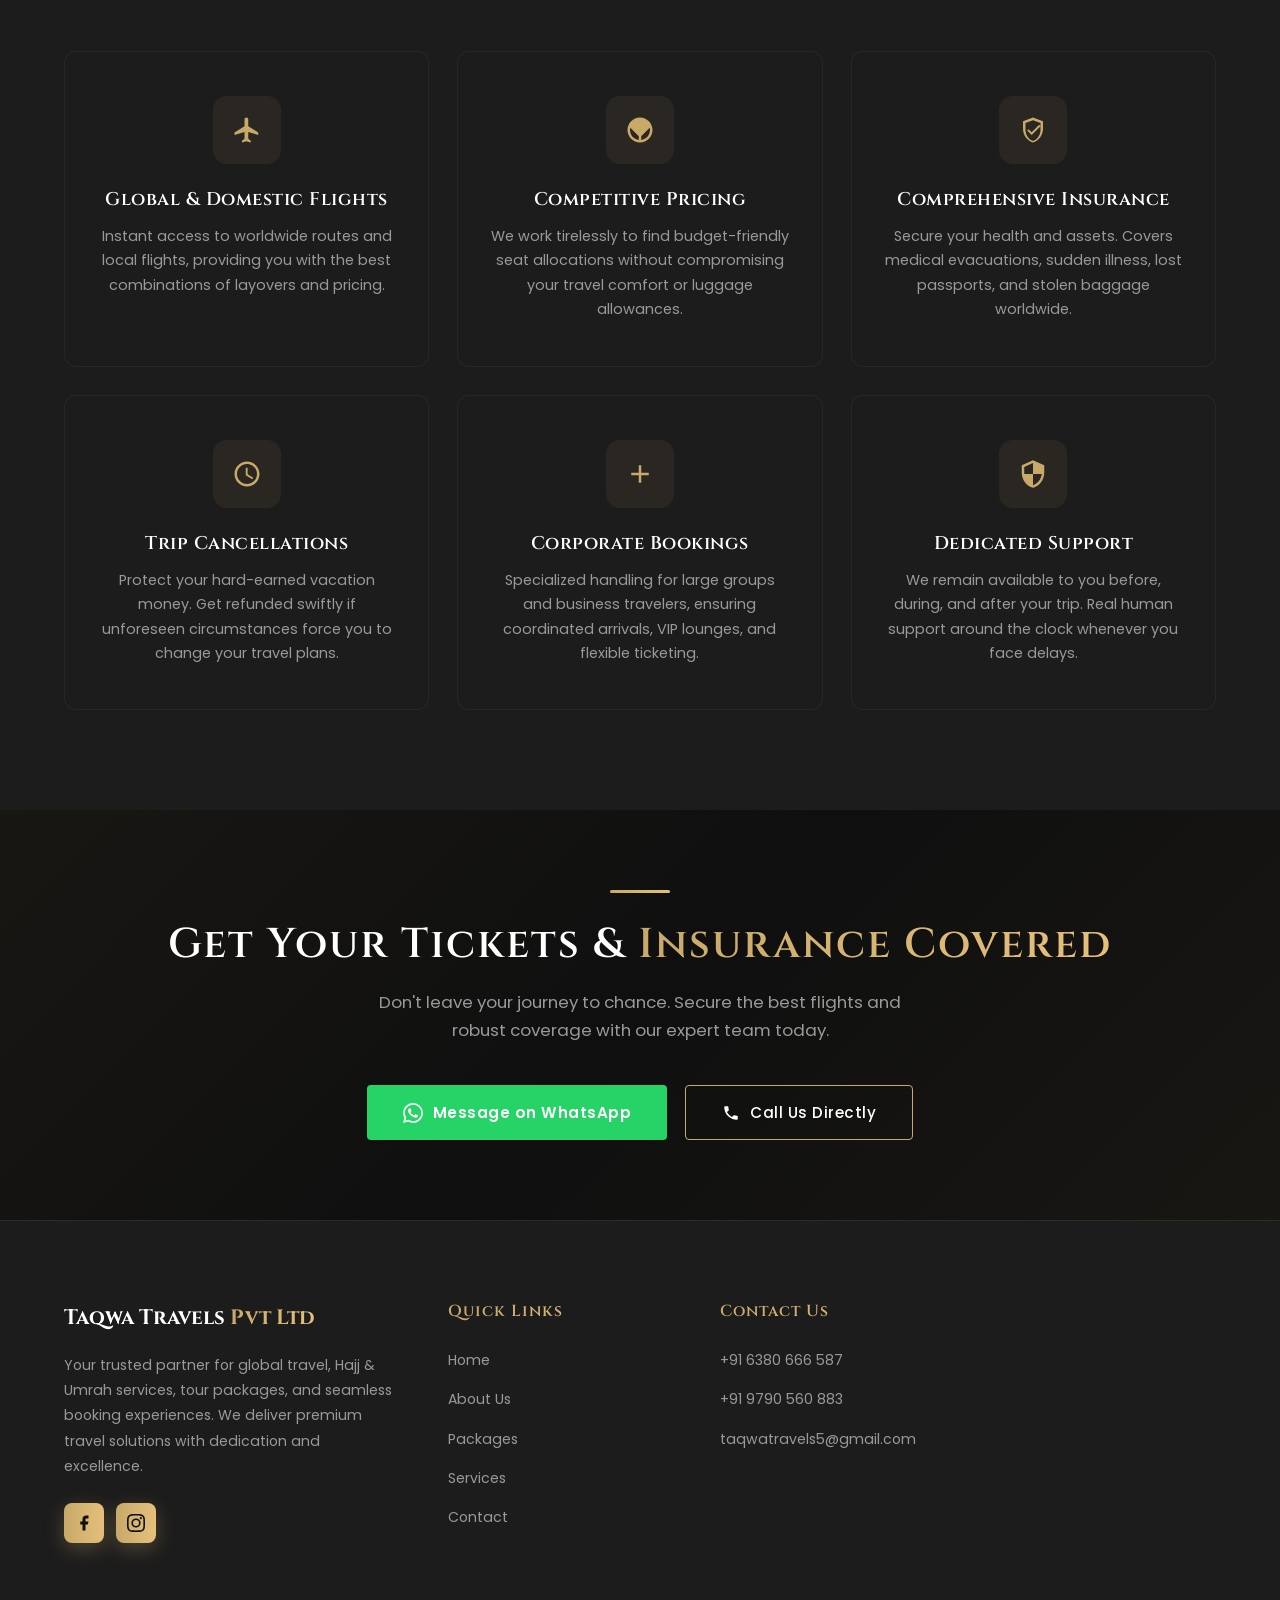
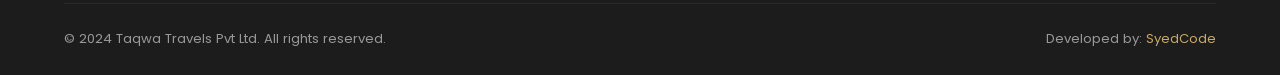
<file: ticket-insurance.html>
<!DOCTYPE html>
<html lang="en">
<head>
  <meta charset="UTF-8">
  <meta name="viewport" content="width=device-width, initial-scale=1.0">
  <meta name="description" content="Taqwa Travels Pvt Ltd — Reliable domestic & international flight ticket bookings and comprehensive travel insurance solutions for a worry-free journey.">
  <title>Ticket & Insurance Services — Taqwa Travels Pvt Ltd</title>
  <link rel="stylesheet" href="style.css">
  <link rel="icon" type="image/jpeg" href="images/logo.jpg">
</head>
<body>

  <!-- PRELOADER -->
  <div class="preloader" id="preloader">
    <div class="preloader-logo">TAQWA TRAVELS</div>
    <div class="preloader-bar"></div>
  </div>

  <!-- NAV OVERLAY (Mobile) -->
  <div class="nav-overlay" id="nav-overlay"></div>

  <!-- NAVBAR -->
  <nav class="navbar" id="navbar">
    <div class="container">
      <a href="index.html" class="navbar-brand">
        <img src="images/logo.jpg" alt="Taqwa Travels Logo" class="logo-img">
        <div class="brand-text">
          <span class="brand-name">Taqwa Travels</span>
          <span class="brand-tag">Pvt Ltd</span>
        </div>
      </a>
      <ul class="nav-links" id="nav-links">
        <li><a href="index.html#home">Home</a></li>
        <li><a href="index.html#about">About</a></li>
        <li><a href="index.html#packages">Packages</a></li>
        <li><a href="index.html#services">Services</a></li>
        <li><a href="index.html#testimonials">Reviews</a></li>
        <li><a href="index.html#contact">Contact</a></li>
        <li><a href="https://wa.me/916380666587" target="_blank" class="btn btn-primary nav-cta">Book Now</a></li>
      </ul>
      <div class="hamburger" id="hamburger">
        <span></span>
        <span></span>
        <span></span>
      </div>
    </div>
  </nav>

  <!-- PAGE HEADER -->
  <header class="page-header" style="padding: 180px 0 80px; background: linear-gradient(180deg, rgba(15,15,15,0.7) 0%, rgba(15,15,15,0.95) 100%), url('images/cities-bg.png') center/cover; text-align: center; border-bottom: 1px solid rgba(200, 169, 106, 0.1);">
    <div class="container">
      <div class="hero-badge" style="margin-bottom: 16px;">
        <svg viewBox="0 0 24 24"><path d="M22 10V6c0-1.11-.9-2-2-2H4c-1.1 0-1.99.89-1.99 2v4c1.1 0 1.99.9 1.99 2s-.89 2-2 2v4c0 1.1.9 2 2 2h16c1.1 0 2-.9 2-2v-4c-1.1 0-2-.9-2-2s.9-2 2-2zm-2-1.46c-1.19.69-2 1.99-2 3.46s.81 2.77 2 3.46V18H4v-2.54c1.19-.69 2-1.99 2-3.46 0-1.48-.81-2.77-2-3.46V6h16v2.54z"/></svg>
        Travel Essentials
      </div>
      <h1 style="font-size: 3rem; margin-bottom: 20px;">Ticket & <span class="gold-text">Insurance Services</span></h1>
      <p>
        Secure your journey with our reliable domestic and international flight bookings, paired with comprehensive travel insurance solutions to safeguard your adventures.
      </p>
    </div>
  </header>

  <!-- OVERVIEW SECTION -->
  <section class="section" id="overview" style="background: var(--primary);">
    <div class="container">
      <div class="about-grid">
        <div class="about-content reveal-left">
          <div class="gold-line" style="margin-bottom: 20px;"></div>
          <h2>Efficient Bookings & <span class="gold-text">Total Protection</span></h2>
          <p class="about-lead">We provide reliable and efficient domestic and international flight ticket booking services tailored to meet the diverse travel needs of our customers.</p>
          <p style="color: var(--text-muted); line-height: 1.8; margin-bottom: 20px;">
            With access to a wide network of leading global airlines, we ensure competitive pricing, flexible options, and a completely seamless booking experience for both your business trips and leisure vacations.
          </p>
          <p style="color: var(--text-muted); line-height: 1.8; margin-bottom: 20px;">
            In addition to fast ticketing, we offer comprehensive travel insurance solutions carefully designed to safeguard your journey. Our premium insurance services cover a vast range of travel-related risks—including <strong>medical emergencies</strong>, unexpected <strong>trip cancellations</strong>, travel delays, and robust <strong>baggage protection</strong>.
          </p>
          <p style="color: var(--text-muted); line-height: 1.8; margin-bottom: 30px;">
            At Taqwa Travels, we are deeply committed to delivering convenient, secure, and customer-focused travel services, ensuring that every journey you take is incredibly smooth and absolutely worry-free from takeoff to landing.
          </p>
          <a href="https://wa.me/916380666587?text=Hello%20Taqwa%20Travels!%20I%20would%20like%20to%20enquire%20about%20Tickets%20and%20Insurance." target="_blank" class="btn btn-primary">Get a Quote</a>
        </div>
        <div class="about-image reveal-right">
          <div class="about-image-wrapper full-img" style="border-radius: 12px; aspect-ratio: 4/3;">
            <img src="images/hero-bg-2.png" alt="Travel and Aviation" style="width: 100%; height: 100%; object-fit: cover;">
          </div>
        </div>
      </div>
    </div>
  </section>

  <!-- KEY BENEFITS -->
  <section class="section" id="benefits" style="background: var(--secondary);">
    <div class="container">
      <div class="section-header reveal">
        <div class="gold-line-center"></div>
        <h2>Our <span class="gold-text">Key Features</span></h2>
        <p>Why travelers trust us for their ticketing and insurance needs</p>
      </div>
      
      <div class="services-grid">
        <!-- Feature 1 -->
        <div class="service-card reveal">
          <div class="service-icon">
            <svg viewBox="0 0 24 24"><path d="M21 16v-2l-8-5V3.5c0-.83-.67-1.5-1.5-1.5S10 2.67 10 3.5V9l-8 5v2l8-2.5V19l-2 1.5V22l3.5-1 3.5 1v-1.5L13 19v-5.5l8 2.5z"/></svg>
          </div>
          <h3>Global & Domestic Flights</h3>
          <p>Instant access to worldwide routes and local flights, providing you with the best combinations of layovers and pricing.</p>
        </div>
        
        <!-- Feature 2 -->
        <div class="service-card reveal">
          <div class="service-icon">
             <svg viewBox="0 0 24 24"><path d="M12 2C6.48 2 2 6.48 2 12s4.48 10 10 10 10-4.48 10-10S17.52 2 12 2M11 19.93c-3.95-.49-7-3.85-7-7.93 0-.62.08-1.21.21-1.79l6.79 6.79v2.93zM13 19.93v-2.93l6.79-6.79c.13.58.21 1.17.21 1.79 0 4.08-3.05 7.44-7 7.93z"/></svg>
          </div>
          <h3>Competitive Pricing</h3>
          <p>We work tirelessly to find budget-friendly seat allocations without compromising your travel comfort or luggage allowances.</p>
        </div>
        
        <!-- Feature 3 -->
        <div class="service-card reveal">
          <div class="service-icon">
            <svg viewBox="0 0 24 24"><path d="M12 2L4 5v6.09c0 5.05 3.41 9.76 8 10.91 4.59-1.15 8-5.86 8-10.91V5l-8-3zm0 2.18l6 2.25v5.66c0 3.99-2.6 7.73-6 8.78-3.4-1.05-6-4.79-6-8.78V6.43l6-2.25zm-1.06 9.69L8.4 11.34l-1.06 1.06 3.6 3.6 7.07-7.07-1.06-1.06-6.01 6.01z"/></svg>
          </div>
          <h3>Comprehensive Insurance</h3>
          <p>Secure your health and assets. Covers medical evacuations, sudden illness, lost passports, and stolen baggage worldwide.</p>
        </div>
        
        <!-- Feature 4 -->
        <div class="service-card reveal">
          <div class="service-icon">
            <svg viewBox="0 0 24 24"><path d="M11.99 2C6.47 2 2 6.48 2 12s4.47 10 9.99 10C17.52 22 22 17.52 22 12S17.52 2 11.99 2zM12 20c-4.42 0-8-3.58-8-8s3.58-8 8-8 8 3.58 8 8-3.58 8-8 8zM12.5 7H11v6l5.25 3.15.75-1.23-4.5-2.67z"/></svg>
          </div>
          <h3>Trip Cancellations</h3>
          <p>Protect your hard-earned vacation money. Get refunded swiftly if unforeseen circumstances force you to change your travel plans.</p>
        </div>
        
        <!-- Feature 5 -->
        <div class="service-card reveal">
          <div class="service-icon">
            <svg viewBox="0 0 24 24"><path d="M19 13h-6v6h-2v-6H5v-2h6V5h2v6h6v2z"/></svg>
          </div>
          <h3>Corporate Bookings</h3>
          <p>Specialized handling for large groups and business travelers, ensuring coordinated arrivals, VIP lounges, and flexible ticketing.</p>
        </div>
        
        <!-- Feature 6 -->
        <div class="service-card reveal">
          <div class="service-icon">
             <svg viewBox="0 0 24 24"><path d="M12 1L3 5v6c0 5.55 3.84 10.74 9 12 5.16-1.26 9-6.45 9-12V5l-9-4zm0 10.99h7c-.53 4.12-3.28 7.79-7 8.94V12H5V6.3l7-3.11v8.8z"/></svg>
          </div>
          <h3>Dedicated Support</h3>
          <p>We remain available to you before, during, and after your trip. Real human support around the clock whenever you face delays.</p>
        </div>
      </div>
    </div>
  </section>

  <!-- BOOKING CTA -->
  <section class="booking-cta" id="booking">
    <div class="container reveal">
      <div class="gold-line-center"></div>
      <h2>Get Your Tickets & <span class="gold-text">Insurance Covered</span></h2>
      <p>Don't leave your journey to chance. Secure the best flights and robust coverage with our expert team today.</p>
      <div style="display: flex; justify-content: center; gap: 18px; flex-wrap: wrap;">
        <a href="https://wa.me/916380666587?text=Hello%20Taqwa%20Travels!%20I'm%20ready%20to%20book%20my%20tickets%20and%20insurance." target="_blank" class="btn btn-whatsapp">
          <svg width="20" height="20" viewBox="0 0 24 24" fill="currentColor"><path d="M17.472 14.382c-.297-.149-1.758-.867-2.03-.967-.273-.099-.471-.148-.67.15-.197.297-.767.966-.94 1.164-.173.199-.347.223-.644.075-.297-.15-1.255-.463-2.39-1.475-.883-.788-1.48-1.761-1.653-2.059-.173-.297-.018-.458.13-.606.134-.133.298-.347.446-.52.149-.174.198-.298.298-.497.099-.198.05-.371-.025-.52-.075-.149-.669-1.612-.916-2.207-.242-.579-.487-.5-.669-.51-.173-.008-.371-.01-.57-.01-.198 0-.52.074-.792.372-.272.297-1.04 1.016-1.04 2.479 0 1.462 1.065 2.875 1.213 3.074.149.198 2.096 3.2 5.077 4.487.709.306 1.262.489 1.694.625.712.227 1.36.195 1.871.118.571-.085 1.758-.719 2.006-1.413.248-.694.248-1.289.173-1.413-.074-.124-.272-.198-.57-.347m-5.421 7.403h-.004a9.87 9.87 0 01-5.031-1.378l-.361-.214-3.741.982.998-3.648-.235-.374a9.86 9.86 0 01-1.51-5.26c.001-5.45 4.436-9.884 9.888-9.884 2.64 0 5.122 1.03 6.988 2.898a9.825 9.825 0 012.893 6.994c-.003 5.45-4.437 9.884-9.885 9.884m8.413-18.297A11.815 11.815 0 0012.05 0C5.495 0 .16 5.335.157 11.892c0 2.096.547 4.142 1.588 5.945L.057 24l6.305-1.654a11.882 11.882 0 005.683 1.448h.005c6.554 0 11.89-5.335 11.893-11.893a11.821 11.821 0 00-3.48-8.413z"/></svg>
        Message on WhatsApp
      </a>
      <a href="tel:+916380666587" class="btn btn-primary">
        <svg width="18" height="18" viewBox="0 0 24 24" fill="currentColor"><path d="M6.62 10.79c1.44 2.83 3.76 5.14 6.59 6.59l2.2-2.2c.27-.27.67-.36 1.02-.24 1.12.37 2.33.57 3.57.57.55 0 1 .45 1 1V20c0 .55-.45 1-1 1-9.39 0-17-7.61-17-17 0-.55.45-1 1-1h3.5c.55 0 1 .45 1 1 0 1.25.2 2.45.57 3.57.11.35.03.74-.25 1.02l-2.2 2.2z"/></svg>
        Call Us Directly
      </a>
    </div>
  </section>

  <!-- FOOTER -->
  <footer class="footer" id="footer">
    <div class="container">
      <div class="footer-grid">
        <div class="footer-about">
          <span class="brand-name">Taqwa Travels <span class="gold-text">Pvt Ltd</span></span>
          <p>Your trusted partner for global travel, Hajj & Umrah services, tour packages, and seamless booking experiences. We deliver premium travel solutions with dedication and excellence.</p>
          <div class="footer-social">
            <a href="#" aria-label="Facebook">
              <svg viewBox="0 0 24 24"><path d="M18 2h-3a5 5 0 00-5 5v3H7v4h3v8h4v-8h3l1-4h-4V7a1 1 0 011-1h3z"/></svg>
            </a>
            <a href="https://www.instagram.com/taqwa.travels?utm_source=ig_web_button_share_sheet&igsh=ZDNlZDc0MzIxNw==" target="_blank" aria-label="Instagram">
              <svg viewBox="0 0 24 24"><path d="M12 2.163c3.204 0 3.584.012 4.85.07 3.252.148 4.771 1.691 4.919 4.919.058 1.265.069 1.645.069 4.849 0 3.205-.012 3.584-.069 4.849-.149 3.225-1.664 4.771-4.919 4.919-1.266.058-1.644.07-4.85.07-3.204 0-3.584-.012-4.849-.07-3.26-.149-4.771-1.699-4.919-4.92-.058-1.265-.07-1.644-.07-4.849 0-3.204.013-3.583.07-4.849.149-3.227 1.664-4.771 4.919-4.919 1.266-.057 1.645-.069 4.849-.069zM12 0C8.741 0 8.333.014 7.053.072 2.695.272.273 2.69.073 7.052.014 8.333 0 8.741 0 12c0 3.259.014 3.668.072 4.948.2 4.358 2.618 6.78 6.98 6.98C8.333 23.986 8.741 24 12 24c3.259 0 3.668-.014 4.948-.072 4.354-.2 6.782-2.618 6.979-6.98.059-1.28.073-1.689.073-4.948 0-3.259-.014-3.667-.072-4.947-.196-4.354-2.617-6.78-6.979-6.98C15.668.014 15.259 0 12 0zm0 5.838a6.162 6.162 0 100 12.324 6.162 6.162 0 000-12.324zM12 16a4 4 0 110-8 4 4 0 010 8zm6.406-11.845a1.44 1.44 0 100 2.881 1.44 1.44 0 000-2.881z"/></svg>
            </a>
          </div>
        </div>
        <div class="footer-col">
          <h4>Quick Links</h4>
          <ul>
            <li><a href="index.html#home">Home</a></li>
            <li><a href="index.html#about">About Us</a></li>
            <li><a href="index.html#packages">Packages</a></li>
            <li><a href="index.html#services">Services</a></li>
            <li><a href="index.html#contact">Contact</a></li>
          </ul>
        </div>
        <div class="footer-col">
          <h4>Contact Us</h4>
          <ul>
            <li><a href="tel:+916380666587">+91 6380 666 587</a></li>
            <li><a href="tel:+919790560883">+91 9790 560 883</a></li>
            <li><a href="mailto:taqwatravels5@gmail.com">taqwatravels5@gmail.com</a></li>
          </ul>
        </div>
      </div>
      <div class="footer-bottom">
        <p>© 2024 Taqwa Travels Pvt Ltd. All rights reserved.</p>
        <p>Developed by: <a href="https://syedmohathaseem.tech" target="_blank" style="color: var(--gold-start); text-decoration: none;">SyedCode</a></p>
      </div>
    </div>
  </footer>

  <!-- FLOATING BUTTONS CONTAINER -->
  <div class="floating-buttons" id="floating-buttons">
    <a href="tel:+916380666587" class="floating-call" aria-label="Call us">
      <svg viewBox="0 0 24 24"><path d="M6.62 10.79c1.44 2.83 3.76 5.14 6.59 6.59l2.2-2.2c.27-.27.67-.36 1.02-.24 1.12.37 2.33.57 3.57.57.55 0 1 .45 1 1V20c0 .55-.45 1-1 1-9.39 0-17-7.61-17-17 0-.55.45-1 1-1h3.5c.55 0 1 .45 1 1 0 1.25.2 2.45.57 3.57.11.35.03.74-.25 1.02l-2.2 2.2z"/></svg>
    </a>
    <a href="https://wa.me/916380666587?text=Hello%20Taqwa%20Travels!%20I%20need%20assistance." target="_blank" class="floating-whatsapp" aria-label="Contact us on WhatsApp">
      <svg viewBox="0 0 24 24"><path d="M17.472 14.382c-.297-.149-1.758-.867-2.03-.967-.273-.099-.471-.148-.67.15-.197.297-.767.966-.94 1.164-.173.199-.347.223-.644.075-.297-.15-1.255-.463-2.39-1.475-.883-.788-1.48-1.761-1.653-2.059-.173-.297-.018-.458.13-.606.134-.133.298-.347.446-.52.149-.174.198-.298.298-.497.099-.198.05-.371-.025-.52-.075-.149-.669-1.612-.916-2.207-.242-.579-.487-.5-.669-.51-.173-.008-.371-.01-.57-.01-.198 0-.52.074-.792.372-.272.297-1.04 1.016-1.04 2.479 0 1.462 1.065 2.875 1.213 3.074.149.198 2.096 3.2 5.077 4.487.709.306 1.262.489 1.694.625.712.227 1.36.195 1.871.118.571-.085 1.758-.719 2.006-1.413.248-.694.248-1.289.173-1.413-.074-.124-.272-.198-.57-.347m-5.421 7.403h-.004a9.87 9.87 0 01-5.031-1.378l-.361-.214-3.741.982.998-3.648-.235-.374a9.86 9.86 0 01-1.51-5.26c.001-5.45 4.436-9.884 9.888-9.884 2.64 0 5.122 1.03 6.988 2.898a9.825 9.825 0 012.893 6.994c-.003 5.45-4.437 9.884-9.885 9.884m8.413-18.297A11.815 11.815 0 0012.05 0C5.495 0 .16 5.335.157 11.892c0 2.096.547 4.142 1.588 5.945L.057 24l6.305-1.654a11.882 11.882 0 005.683 1.448h.005c6.554 0 11.89-5.335 11.893-11.893a11.821 11.821 0 00-3.48-8.413z"/></svg>
    </a>
  </div>

  <script src="script.js"></script>
</body>
</html>
</file>
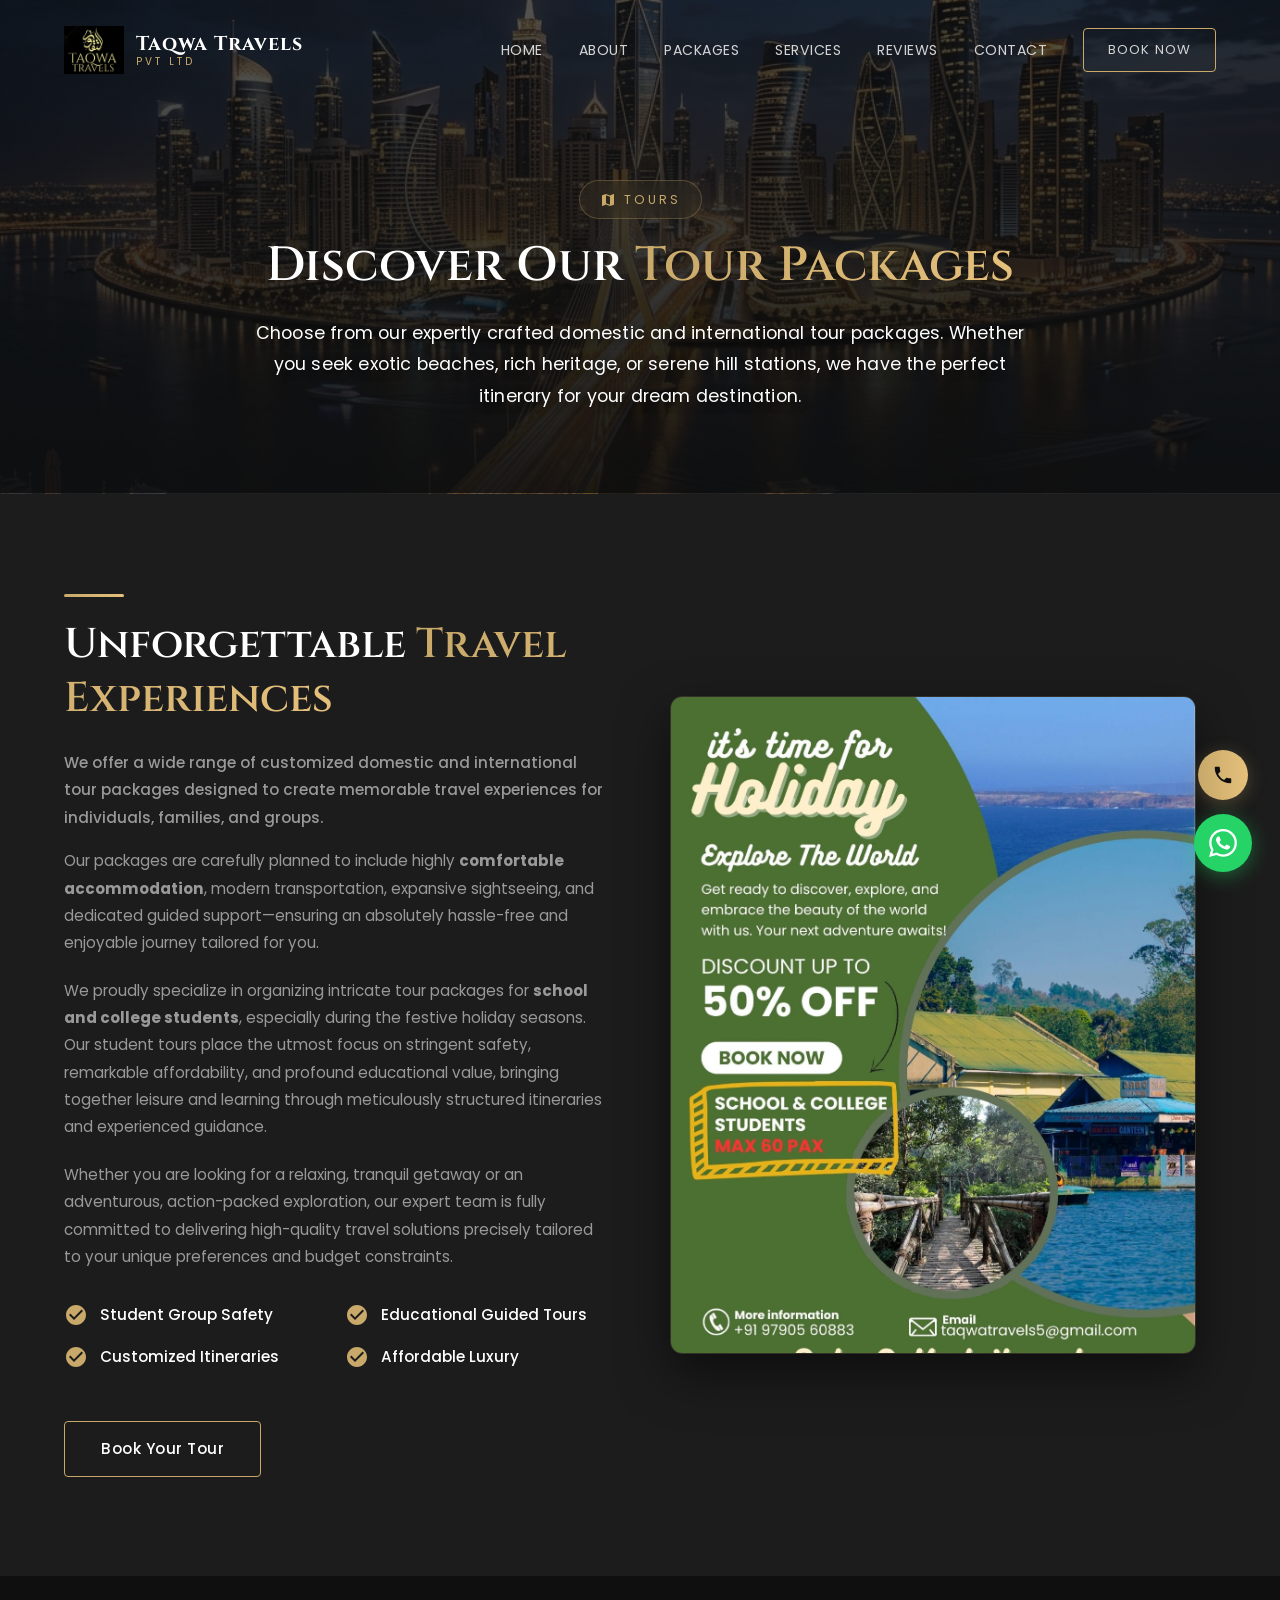
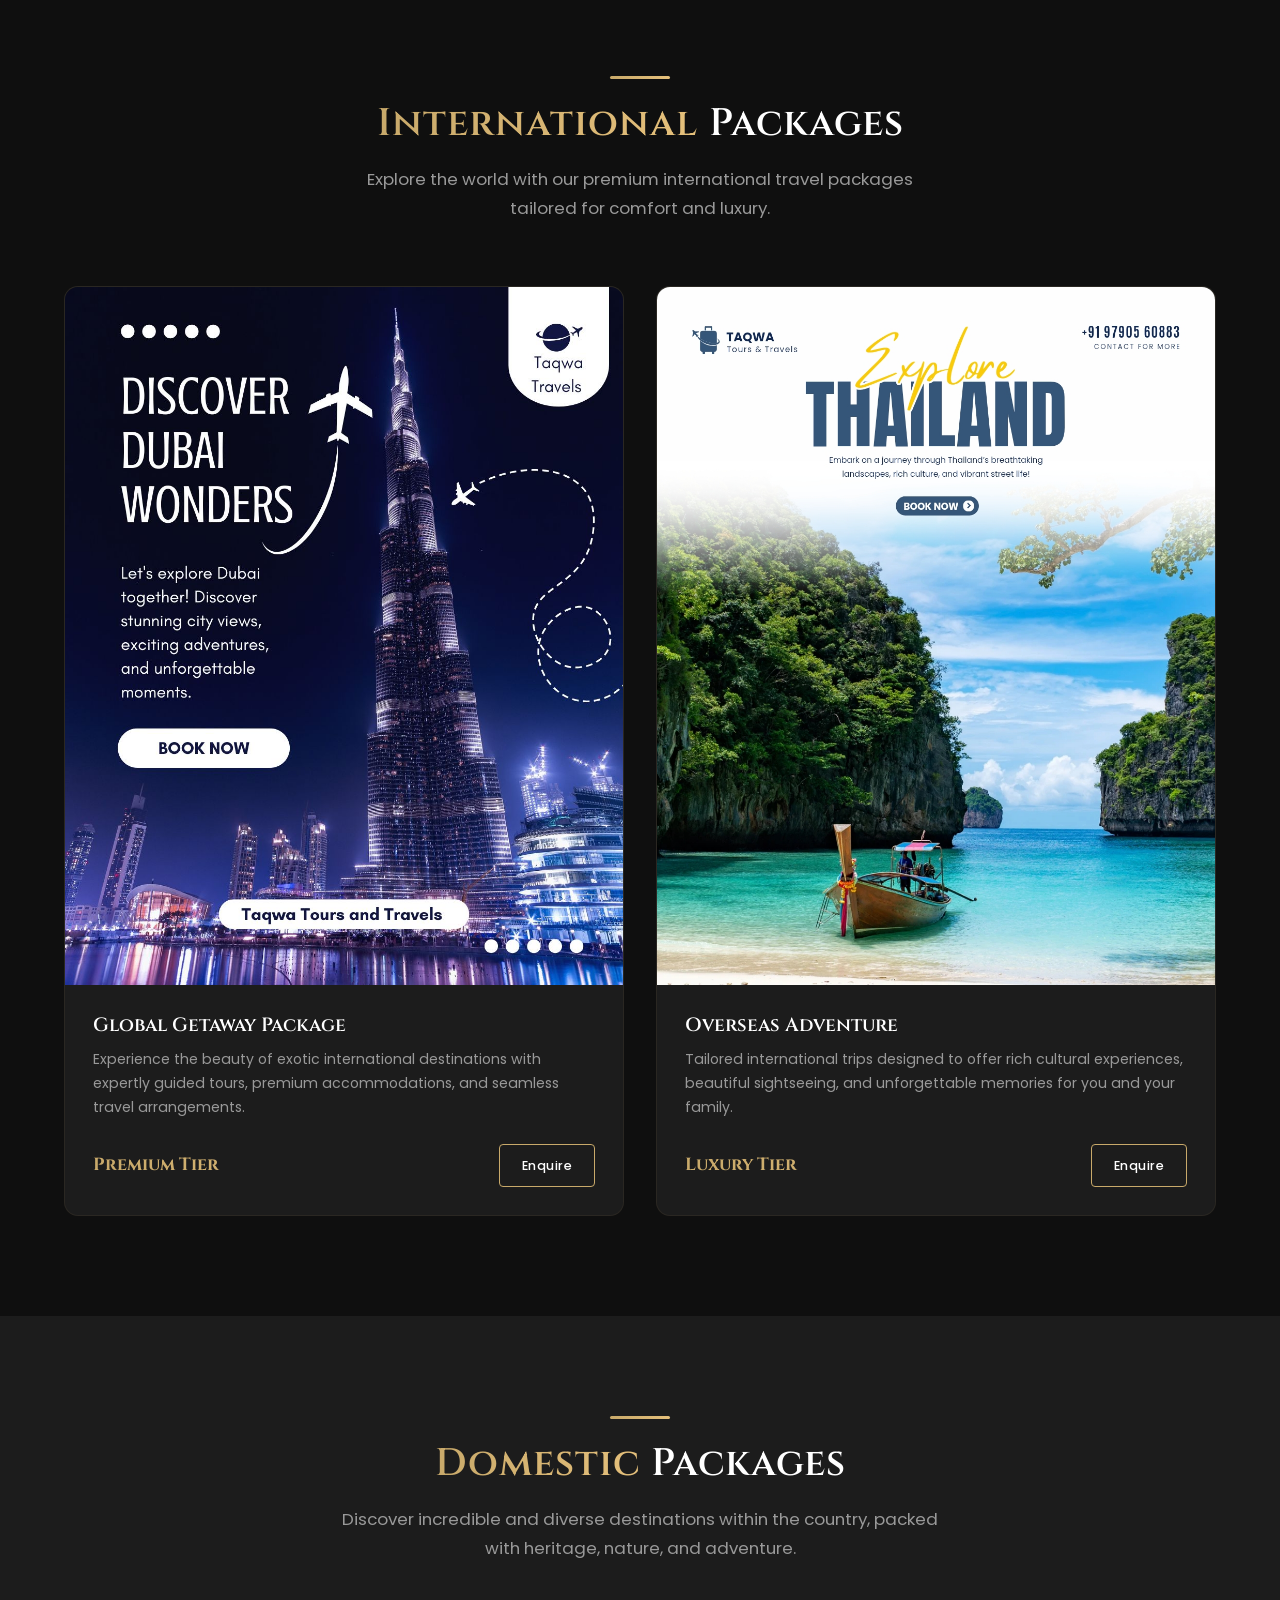
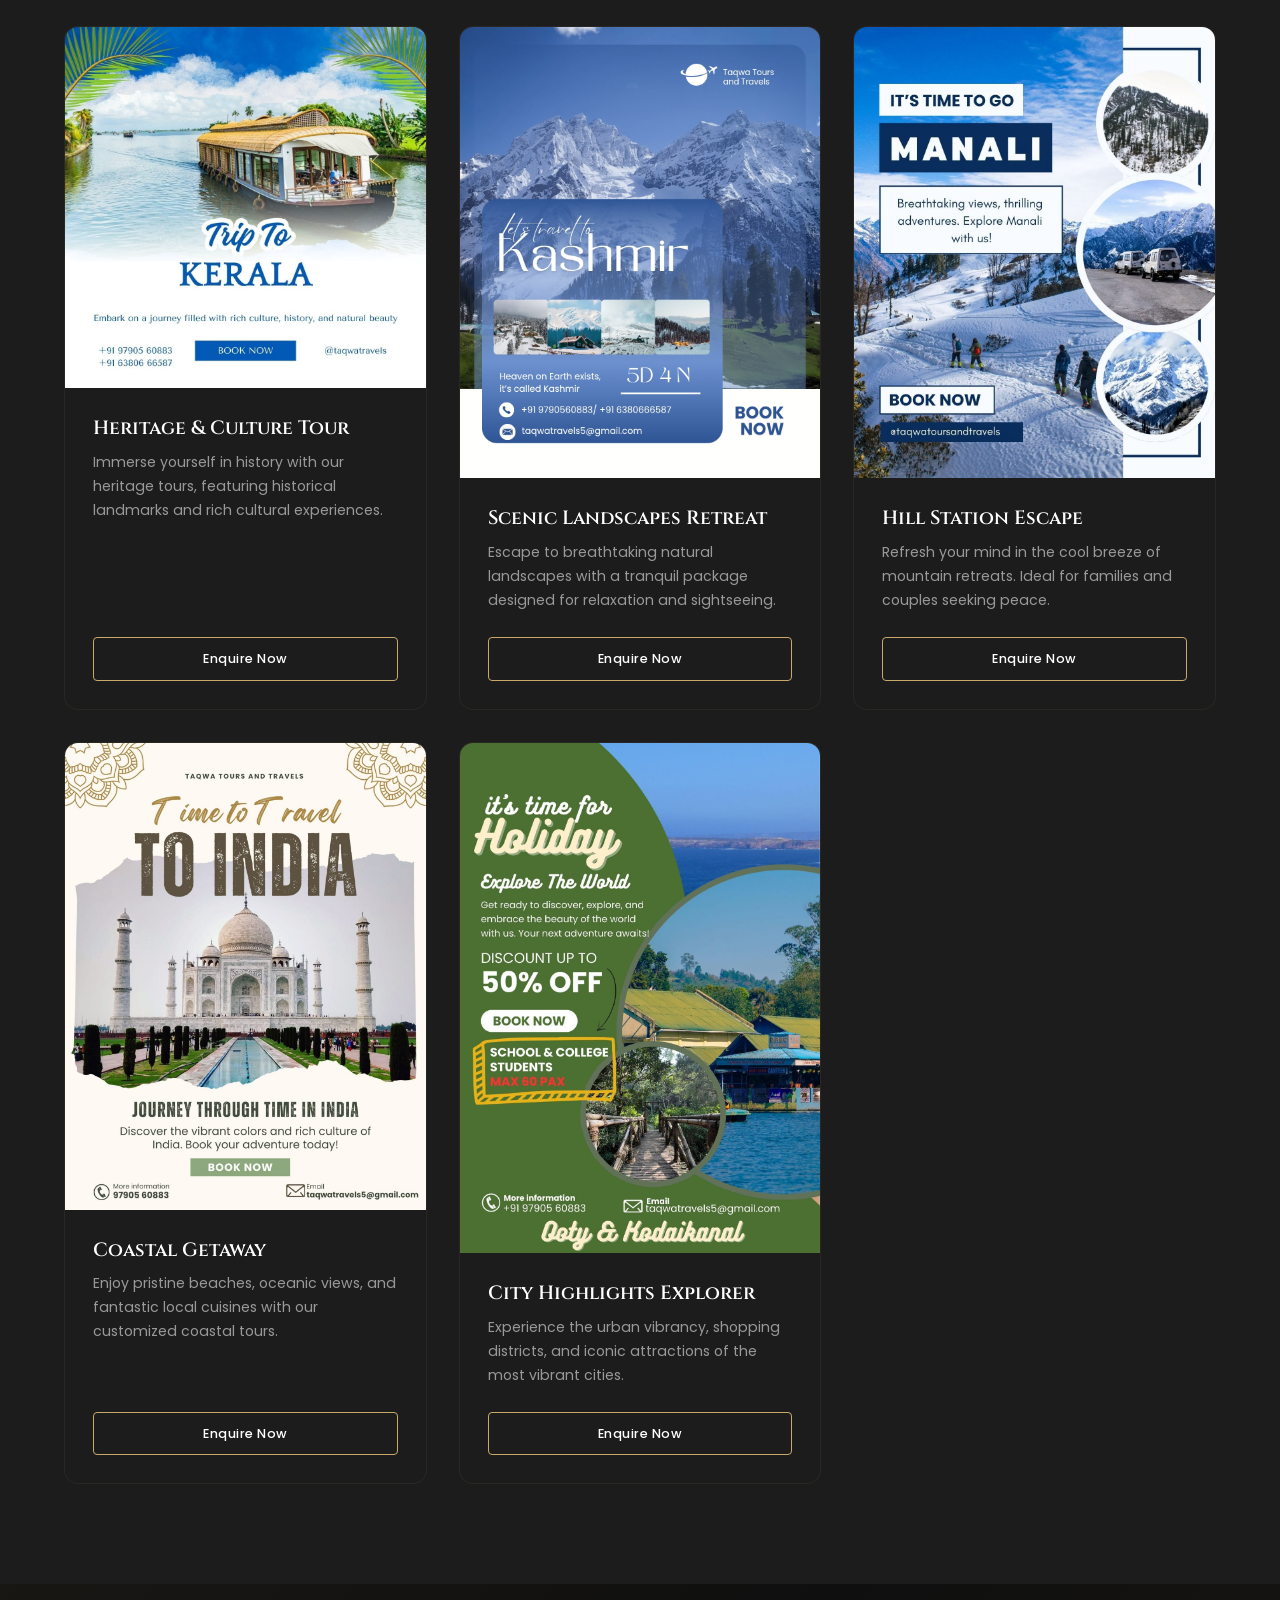
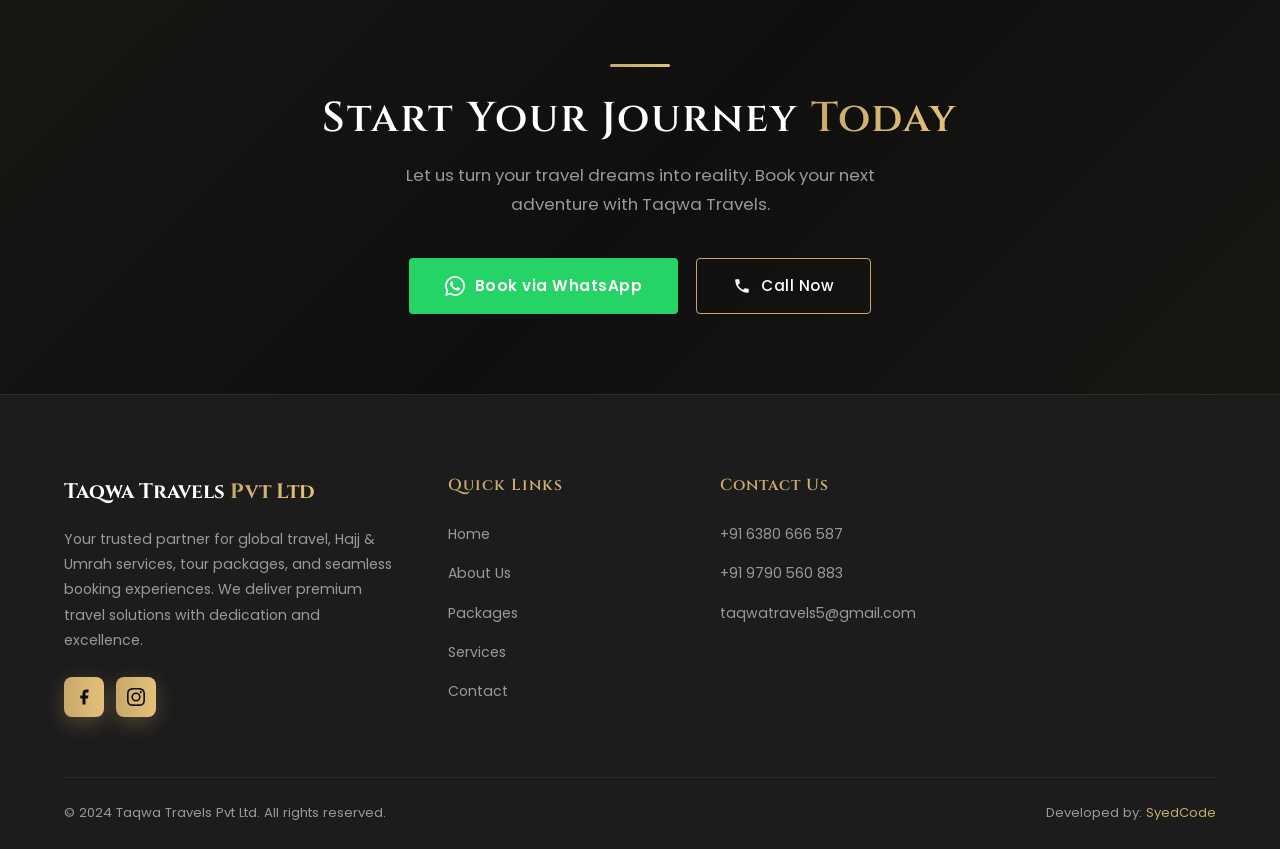
<file: tour-packages.html>
<!DOCTYPE html>
<html lang="en">
<head>
  <meta charset="UTF-8">
  <meta name="viewport" content="width=device-width, initial-scale=1.0">
  <meta name="description" content="Taqwa Travels Pvt Ltd — Explore our premium Domestic and International Tour Packages.">
  <title>Tour Packages — Taqwa Travels Pvt Ltd</title>
  <link rel="stylesheet" href="style.css">
  <link rel="icon" type="image/jpeg" href="images/logo.jpg">
</head>
<body>

  <!-- PRELOADER -->
  <div class="preloader" id="preloader">
    <div class="preloader-logo">TAQWA TRAVELS</div>
    <div class="preloader-bar"></div>
  </div>

  <!-- NAV OVERLAY (Mobile) -->
  <div class="nav-overlay" id="nav-overlay"></div>

  <!-- NAVBAR -->
  <nav class="navbar" id="navbar">
    <div class="container">
      <a href="index.html" class="navbar-brand">
        <img src="images/logo.jpg" alt="Taqwa Travels Logo" class="logo-img">
        <div class="brand-text">
          <span class="brand-name">Taqwa Travels</span>
          <span class="brand-tag">Pvt Ltd</span>
        </div>
      </a>
      <ul class="nav-links" id="nav-links">
        <li><a href="index.html#home">Home</a></li>
        <li><a href="index.html#why-us">About</a></li>
        <li><a href="index.html#packages">Packages</a></li>
        <li><a href="index.html#services">Services</a></li>
        <li><a href="index.html#testimonials">Reviews</a></li>
        <li><a href="index.html#contact">Contact</a></li>
        <li><a href="https://wa.me/916380666587" target="_blank" class="btn btn-primary nav-cta">Book Now</a></li>
      </ul>
      <div class="hamburger" id="hamburger">
        <span></span>
        <span></span>
        <span></span>
      </div>
    </div>
  </nav>

  <!-- PAGE HEADER -->
  <header class="page-header" style="padding: 180px 0 80px; background: linear-gradient(180deg, rgba(15,15,15,0.7) 0%, rgba(15,15,15,0.95) 100%), url('images/cities-bg.png') center/cover; text-align: center; border-bottom: 1px solid rgba(200, 169, 106, 0.1);">
    <div class="container">
      <div class="hero-badge" style="margin-bottom: 16px;">
        <svg viewBox="0 0 24 24"><path d="M20.5 3l-.16.03L15 5.1 9 3 3.36 4.9c-.21.07-.36.25-.36.48V20.5c0 .28.22.5.5.5l.16-.03L9 18.9l6 2.1 5.64-1.9c.21-.07.36-.25.36-.48V3.5c0-.28-.22-.5-.5-.5zM15 19l-6-2.11V5l6 2.11V19z"/></svg>
        Tours
      </div>
      <h1 style="font-size: 3rem; margin-bottom: 20px;">Discover Our <span class="gold-text">Tour Packages</span></h1>
      <p>Choose from our expertly crafted domestic and international tour packages. Whether you seek exotic beaches, rich heritage, or serene hill stations, we have the perfect itinerary for your dream destination.</p>
    </div>
  </header>

  <!-- TOUR OVERVIEW SECTION -->
  <section class="section" id="tour-overview" style="background: var(--secondary);">
    <div class="container">
      <div class="about-grid">
        <div class="about-content reveal-left">
          <div class="gold-line" style="margin-bottom: 20px;"></div>
          <h2>Unforgettable <span class="gold-text">Travel Experiences</span></h2>
          <p class="about-lead">We offer a wide range of customized domestic and international tour packages designed to create memorable travel experiences for individuals, families, and groups.</p>
          <p style="color: var(--text-muted); line-height: 1.8; margin-bottom: 20px;">
            Our packages are carefully planned to include highly <strong>comfortable accommodation</strong>, modern transportation, expansive sightseeing, and dedicated guided support—ensuring an absolutely hassle-free and enjoyable journey tailored for you.
          </p>
          <p style="color: var(--text-muted); line-height: 1.8; margin-bottom: 20px;">
            We proudly specialize in organizing intricate tour packages for <strong>school and college students</strong>, especially during the festive holiday seasons. Our student tours place the utmost focus on stringent safety, remarkable affordability, and profound educational value, bringing together leisure and learning through meticulously structured itineraries and experienced guidance.
          </p>
          <p style="color: var(--text-muted); line-height: 1.8; margin-bottom: 30px;">
            Whether you are looking for a relaxing, tranquil getaway or an adventurous, action-packed exploration, our expert team is fully committed to delivering high-quality travel solutions precisely tailored to your unique preferences and budget constraints.
          </p>
          
          <div class="about-features">
            <div class="feature-item">
              <svg viewBox="0 0 24 24"><path d="M12 2C6.48 2 2 6.48 2 12s4.48 10 10 10 10-4.48 10-10S17.52 2 12 2zm-2 15l-5-5 1.41-1.41L10 14.17l7.59-7.59L19 8l-9 9z"/></svg>
              Student Group Safety
            </div>
            <div class="feature-item">
              <svg viewBox="0 0 24 24"><path d="M12 2C6.48 2 2 6.48 2 12s4.48 10 10 10 10-4.48 10-10S17.52 2 12 2zm-2 15l-5-5 1.41-1.41L10 14.17l7.59-7.59L19 8l-9 9z"/></svg>
              Educational Guided Tours
            </div>
            <div class="feature-item">
              <svg viewBox="0 0 24 24"><path d="M12 2C6.48 2 2 6.48 2 12s4.48 10 10 10 10-4.48 10-10S17.52 2 12 2zm-2 15l-5-5 1.41-1.41L10 14.17l7.59-7.59L19 8l-9 9z"/></svg>
              Customized Itineraries
            </div>
            <div class="feature-item">
              <svg viewBox="0 0 24 24"><path d="M12 2C6.48 2 2 6.48 2 12s4.48 10 10 10 10-4.48 10-10S17.52 2 12 2zm-2 15l-5-5 1.41-1.41L10 14.17l7.59-7.59L19 8l-9 9z"/></svg>
              Affordable Luxury
            </div>
          </div>

          <a href="#booking" class="btn btn-primary" style="margin-top: 15px;">Book Your Tour</a>
        </div>
        <div class="about-image reveal-right">
          <div class="about-image-wrapper full-img" style="border-radius: 12px; aspect-ratio: 4/5;">
            <img src="images/tours img5.jpeg" alt="Memorable Tour Packages" style="width: 100%; height: 100%; object-fit: cover;">
          </div>
        </div>
      </div>
    </div>
  </section>

  <!-- INTERNATIONAL TOURS -->
  <section class="section" id="international-tours" style="background: var(--primary);">
    <div class="container">
      <div class="section-header reveal">
        <div class="gold-line-center"></div>
        <h2><span class="gold-text">International</span> Packages</h2>
        <p>Explore the world with our premium international travel packages tailored for comfort and luxury.</p>
      </div>

      <div class="packages-grid" style="grid-template-columns: repeat(auto-fit, minmax(320px, 1fr));">
        <div class="package-card reveal">
          <div class="package-img full-img">
            <img src="images/international tours img1.jpeg" alt="Global Getaway Package">
          </div>
          <div class="package-info">
            <h3>Global Getaway Package</h3>
            <p>Experience the beauty of exotic international destinations with expertly guided tours, premium accommodations, and seamless travel arrangements.</p>
            <div class="package-price">
              <div class="price" style="font-size: 1.1rem; color: var(--gold-start); flex: 1;">Premium Tier</div>
              <a href="https://wa.me/916380666587?text=I'm%20interested%20in%20the%20Global%20Getaway%20International%20Package" target="_blank" class="btn btn-primary">Enquire</a>
            </div>
          </div>
        </div>

        <div class="package-card reveal">
          <div class="package-img full-img">
            <img src="images/international tours img2.jpeg" alt="Overseas Adventure">
          </div>
          <div class="package-info">
            <h3>Overseas Adventure</h3>
            <p>Tailored international trips designed to offer rich cultural experiences, beautiful sightseeing, and unforgettable memories for you and your family.</p>
            <div class="package-price">
              <div class="price" style="font-size: 1.1rem; color: var(--gold-start); flex: 1;">Luxury Tier</div>
              <a href="https://wa.me/916380666587?text=I'm%20interested%20in%20the%20Overseas%20Adventure%20International%20Package" target="_blank" class="btn btn-primary">Enquire</a>
            </div>
          </div>
        </div>
      </div>
    </div>
  </section>

  <!-- DOMESTIC TOURS -->
  <section class="section" id="domestic-tours" style="background: var(--secondary);">
    <div class="container">
      <div class="section-header reveal">
        <div class="gold-line-center"></div>
        <h2><span class="gold-text">Domestic</span> Packages</h2>
        <p>Discover incredible and diverse destinations within the country, packed with heritage, nature, and adventure.</p>
      </div>

      <div class="packages-grid" style="grid-template-columns: repeat(auto-fit, minmax(320px, 1fr));">
        <!-- Tour 1 -->
        <div class="package-card reveal">
          <div class="package-img full-img">
            <img src="images/tours img1.jpeg" alt="Heritage & Culture Tour">
          </div>
          <div class="package-info">
            <h3>Heritage & Culture Tour</h3>
            <p>Immerse yourself in history with our heritage tours, featuring historical landmarks and rich cultural experiences.</p>
            <div class="package-price">
              <a href="https://wa.me/916380666587?text=I'm%20interested%20in%20Domestic%20Tour%20Package%201" target="_blank" class="btn btn-primary" style="width: 100%;">Enquire Now</a>
            </div>
          </div>
        </div>

        <!-- Tour 2 -->
        <div class="package-card reveal">
          <div class="package-img full-img">
            <img src="images/tours img2.jpeg" alt="Scenic Landscapes Retreat">
          </div>
          <div class="package-info">
            <h3>Scenic Landscapes Retreat</h3>
            <p>Escape to breathtaking natural landscapes with a tranquil package designed for relaxation and sightseeing.</p>
            <div class="package-price">
              <a href="https://wa.me/916380666587?text=I'm%20interested%20in%20Domestic%20Tour%20Package%202" target="_blank" class="btn btn-primary" style="width: 100%;">Enquire Now</a>
            </div>
          </div>
        </div>

        <!-- Tour 3 -->
        <div class="package-card reveal">
          <div class="package-img full-img">
            <img src="images/tours img3.jpeg" alt="Hill Station Escape">
          </div>
          <div class="package-info">
            <h3>Hill Station Escape</h3>
            <p>Refresh your mind in the cool breeze of mountain retreats. Ideal for families and couples seeking peace.</p>
            <div class="package-price">
              <a href="https://wa.me/916380666587?text=I'm%20interested%20in%20Domestic%20Tour%20Package%203" target="_blank" class="btn btn-primary" style="width: 100%;">Enquire Now</a>
            </div>
          </div>
        </div>

        <!-- Tour 4 -->
        <div class="package-card reveal">
          <div class="package-img full-img">
            <img src="images/tours img4.jpeg" alt="Coastal Getaway">
          </div>
          <div class="package-info">
            <h3>Coastal Getaway</h3>
            <p>Enjoy pristine beaches, oceanic views, and fantastic local cuisines with our customized coastal tours.</p>
            <div class="package-price">
              <a href="https://wa.me/916380666587?text=I'm%20interested%20in%20Domestic%20Tour%20Package%204" target="_blank" class="btn btn-primary" style="width: 100%;">Enquire Now</a>
            </div>
          </div>
        </div>

        <!-- Tour 5 -->
        <div class="package-card reveal">
          <div class="package-img full-img">
            <img src="images/tours img5.jpeg" alt="City Highlights Explorer">
          </div>
          <div class="package-info">
            <h3>City Highlights Explorer</h3>
            <p>Experience the urban vibrancy, shopping districts, and iconic attractions of the most vibrant cities.</p>
            <div class="package-price">
              <a href="https://wa.me/916380666587?text=I'm%20interested%20in%20Domestic%20Tour%20Package%205" target="_blank" class="btn btn-primary" style="width: 100%;">Enquire Now</a>
            </div>
          </div>
        </div>
      </div>
    </div>
  </section>

  <!-- BOOKING CTA -->
  <section class="booking-cta" id="booking">
    <div class="container reveal">
      <div class="gold-line-center"></div>
      <h2>Start Your Journey <span class="gold-text">Today</span></h2>
      <p>Let us turn your travel dreams into reality. Book your next adventure with Taqwa Travels.</p>
      <div style="display: flex; justify-content: center; gap: 18px; flex-wrap: wrap;">
        <a href="https://wa.me/916380666587?text=Hello%20Taqwa%20Travels!%20I%20would%20like%20to%20book%20a%20tour%20package." target="_blank" class="btn btn-whatsapp">
          <svg width="20" height="20" viewBox="0 0 24 24" fill="currentColor"><path d="M17.472 14.382c-.297-.149-1.758-.867-2.03-.967-.273-.099-.471-.148-.67.15-.197.297-.767.966-.94 1.164-.173.199-.347.223-.644.075-.297-.15-1.255-.463-2.39-1.475-.883-.788-1.48-1.761-1.653-2.059-.173-.297-.018-.458.13-.606.134-.133.298-.347.446-.52.149-.174.198-.298.298-.497.099-.198.05-.371-.025-.52-.075-.149-.669-1.612-.916-2.207-.242-.579-.487-.5-.669-.51-.173-.008-.371-.01-.57-.01-.198 0-.52.074-.792.372-.272.297-1.04 1.016-1.04 2.479 0 1.462 1.065 2.875 1.213 3.074.149.198 2.096 3.2 5.077 4.487.709.306 1.262.489 1.694.625.712.227 1.36.195 1.871.118.571-.085 1.758-.719 2.006-1.413.248-.694.248-1.289.173-1.413-.074-.124-.272-.198-.57-.347m-5.421 7.403h-.004a9.87 9.87 0 01-5.031-1.378l-.361-.214-3.741.982.998-3.648-.235-.374a9.86 9.86 0 01-1.51-5.26c.001-5.45 4.436-9.884 9.888-9.884 2.64 0 5.122 1.03 6.988 2.898a9.825 9.825 0 012.893 6.994c-.003 5.45-4.437 9.884-9.885 9.884m8.413-18.297A11.815 11.815 0 0012.05 0C5.495 0 .16 5.335.157 11.892c0 2.096.547 4.142 1.588 5.945L.057 24l6.305-1.654a11.882 11.882 0 005.683 1.448h.005c6.554 0 11.89-5.335 11.893-11.893a11.821 11.821 0 00-3.48-8.413z"/></svg>
          Book via WhatsApp
        </a>
        <a href="tel:+916380666587" class="btn btn-primary">
          <svg width="18" height="18" viewBox="0 0 24 24" fill="currentColor"><path d="M6.62 10.79c1.44 2.83 3.76 5.14 6.59 6.59l2.2-2.2c.27-.27.67-.36 1.02-.24 1.12.37 2.33.57 3.57.57.55 0 1 .45 1 1V20c0 .55-.45 1-1 1-9.39 0-17-7.61-17-17 0-.55.45-1 1-1h3.5c.55 0 1 .45 1 1 0 1.25.2 2.45.57 3.57.11.35.03.74-.25 1.02l-2.2 2.2z"/></svg>
          Call Now
        </a>
      </div>
    </div>
  </section>

  <!-- FOOTER -->
  <footer class="footer" id="footer">
    <div class="container">
      <div class="footer-grid">
        <div class="footer-about">
          <span class="brand-name">Taqwa Travels <span class="gold-text">Pvt Ltd</span></span>
          <p>Your trusted partner for global travel, Hajj & Umrah services, tour packages, and seamless booking experiences. We deliver premium travel solutions with dedication and excellence.</p>
          <div class="footer-social">
            <a href="#" aria-label="Facebook">
              <svg viewBox="0 0 24 24"><path d="M18 2h-3a5 5 0 00-5 5v3H7v4h3v8h4v-8h3l1-4h-4V7a1 1 0 011-1h3z"/></svg>
            </a>
            <a href="https://www.instagram.com/taqwa.travels?utm_source=ig_web_button_share_sheet&igsh=ZDNlZDc0MzIxNw==" target="_blank" aria-label="Instagram">
              <svg viewBox="0 0 24 24"><path d="M12 2.163c3.204 0 3.584.012 4.85.07 3.252.148 4.771 1.691 4.919 4.919.058 1.265.069 1.645.069 4.849 0 3.205-.012 3.584-.069 4.849-.149 3.225-1.664 4.771-4.919 4.919-1.266.058-1.644.07-4.85.07-3.204 0-3.584-.012-4.849-.07-3.26-.149-4.771-1.699-4.919-4.92-.058-1.265-.07-1.644-.07-4.849 0-3.204.013-3.583.07-4.849.149-3.227 1.664-4.771 4.919-4.919 1.266-.057 1.645-.069 4.849-.069zM12 0C8.741 0 8.333.014 7.053.072 2.695.272.273 2.69.073 7.052.014 8.333 0 8.741 0 12c0 3.259.014 3.668.072 4.948.2 4.358 2.618 6.78 6.98 6.98C8.333 23.986 8.741 24 12 24c3.259 0 3.668-.014 4.948-.072 4.354-.2 6.782-2.618 6.979-6.98.059-1.28.073-1.689.073-4.948 0-3.259-.014-3.667-.072-4.947-.196-4.354-2.617-6.78-6.979-6.98C15.668.014 15.259 0 12 0zm0 5.838a6.162 6.162 0 100 12.324 6.162 6.162 0 000-12.324zM12 16a4 4 0 110-8 4 4 0 010 8zm6.406-11.845a1.44 1.44 0 100 2.881 1.44 1.44 0 000-2.881z"/></svg>
            </a>
          </div>
        </div>
        <div class="footer-col">
          <h4>Quick Links</h4>
          <ul>
            <li><a href="index.html#home">Home</a></li>
            <li><a href="index.html#why-us">About Us</a></li>
            <li><a href="index.html#packages">Packages</a></li>
            <li><a href="index.html#services">Services</a></li>
            <li><a href="index.html#contact">Contact</a></li>
          </ul>
        </div>
        <div class="footer-col">
          <h4>Contact Us</h4>
          <ul>
            <li><a href="tel:+916380666587">+91 6380 666 587</a></li>
            <li><a href="tel:+919790560883">+91 9790 560 883</a></li>
            <li><a href="mailto:taqwatravels5@gmail.com">taqwatravels5@gmail.com</a></li>
          </ul>
        </div>  
      </div>
      <div class="footer-bottom">
        <p>© 2024 Taqwa Travels Pvt Ltd. All rights reserved.</p>
        <p>Developed by: <a href="https://syedmohathaseem.tech" target="_blank" style="color: var(--gold-start); text-decoration: none;">SyedCode</a></p>
      </div>
    </div>
  </footer>

  <!-- FLOATING BUTTONS CONTAINER -->
  <div class="floating-buttons" id="floating-buttons">
    <a href="tel:+916380666587" class="floating-call" aria-label="Call us">
      <svg viewBox="0 0 24 24"><path d="M6.62 10.79c1.44 2.83 3.76 5.14 6.59 6.59l2.2-2.2c.27-.27.67-.36 1.02-.24 1.12.37 2.33.57 3.57.57.55 0 1 .45 1 1V20c0 .55-.45 1-1 1-9.39 0-17-7.61-17-17 0-.55.45-1 1-1h3.5c.55 0 1 .45 1 1 0 1.25.2 2.45.57 3.57.11.35.03.74-.25 1.02l-2.2 2.2z"/></svg>
    </a>
    <a href="https://wa.me/916380666587?text=Hello%20Taqwa%20Travels!%20I%20need%20assistance." target="_blank" class="floating-whatsapp" aria-label="Contact us on WhatsApp">
      <svg viewBox="0 0 24 24"><path d="M17.472 14.382c-.297-.149-1.758-.867-2.03-.967-.273-.099-.471-.148-.67.15-.197.297-.767.966-.94 1.164-.173.199-.347.223-.644.075-.297-.15-1.255-.463-2.39-1.475-.883-.788-1.48-1.761-1.653-2.059-.173-.297-.018-.458.13-.606.134-.133.298-.347.446-.52.149-.174.198-.298.298-.497.099-.198.05-.371-.025-.52-.075-.149-.669-1.612-.916-2.207-.242-.579-.487-.5-.669-.51-.173-.008-.371-.01-.57-.01-.198 0-.52.074-.792.372-.272.297-1.04 1.016-1.04 2.479 0 1.462 1.065 2.875 1.213 3.074.149.198 2.096 3.2 5.077 4.487.709.306 1.262.489 1.694.625.712.227 1.36.195 1.871.118.571-.085 1.758-.719 2.006-1.413.248-.694.248-1.289.173-1.413-.074-.124-.272-.198-.57-.347m-5.421 7.403h-.004a9.87 9.87 0 01-5.031-1.378l-.361-.214-3.741.982.998-3.648-.235-.374a9.86 9.86 0 01-1.51-5.26c.001-5.45 4.436-9.884 9.888-9.884 2.64 0 5.122 1.03 6.988 2.898a9.825 9.825 0 012.893 6.994c-.003 5.45-4.437 9.884-9.885 9.884m8.413-18.297A11.815 11.815 0 0012.05 0C5.495 0 .16 5.335.157 11.892c0 2.096.547 4.142 1.588 5.945L.057 24l6.305-1.654a11.882 11.882 0 005.683 1.448h.005c6.554 0 11.89-5.335 11.893-11.893a11.821 11.821 0 00-3.48-8.413z"/></svg>
    </a>
  </div>

  <script src="script.js"></script>
</body>
</html>
</file>
<file: style.css>
/* ===== IMPORTS ===== */
@import url('https://fonts.googleapis.com/css2?family=Cinzel:wght@400;500;600;700;800;900&family=Poppins:wght@300;400;500;600;700&display=swap');

/* ===== RESET & BASE ===== */
*,
*::before,
*::after {
  margin: 0;
  padding: 0;
  box-sizing: border-box;
}

:root {
  --primary: #0F0F0F;
  --secondary: #1C1C1C;
  --surface: #141414;
  --surface-light: #222222;
  --gold-start: #C8A96A;
  --gold-end: #E5C07B;
  --gold-gradient: linear-gradient(90deg, #C8A96A, #E5C07B);
  --gold-gradient-135: linear-gradient(135deg, #C8A96A, #E5C07B);
  --text-white: #FFFFFF;
  --text-light: #D4D4D4;
  --text-muted: #999999;
  --text-dark: #0F0F0F;
  --glass-bg: rgba(28, 28, 28, 0.6);
  --glass-border: rgba(200, 169, 106, 0.15);
  --shadow-soft: 0 4px 30px rgba(0, 0, 0, 0.3);
  --shadow-gold: 0 4px 30px rgba(200, 169, 106, 0.15);
  --transition: all 0.4s cubic-bezier(0.25, 0.46, 0.45, 0.94);
  --transition-fast: all 0.25s ease;
}

html {
  scroll-behavior: smooth;
  scroll-padding-top: 80px;
  font-size: 16px;
  overflow-x: hidden;
}

body {
  font-family: 'Poppins', sans-serif;
  background-color: var(--primary);
  color: var(--text-light);
  line-height: 1.7;
  overflow-x: hidden;
  width: 100%;
  position: relative;
  -webkit-font-smoothing: antialiased;
  -moz-osx-font-smoothing: grayscale;
}

h1,
h2,
h3,
h4,
h5,
h6 {
  font-family: 'Cinzel', serif;
  color: var(--text-white);
  font-weight: 600;
  line-height: 1.3;
}

a {
  text-decoration: none;
  color: inherit;
  transition: var(--transition-fast);
}

img {
  max-width: 100%;
  display: block;
}

ul {
  list-style: none;
}

.container {
  max-width: 1200px;
  width: 100%;
  margin: 0 auto;
  padding: 0 24px;
}

/* ===== GOLD TEXT ===== */
.gold-text {
  background: var(--gold-gradient);
  -webkit-background-clip: text;
  -webkit-text-fill-color: transparent;
  background-clip: text;
}

.gold-line {
  width: 60px;
  height: 3px;
  background: var(--gold-gradient);
  border-radius: 2px;
}

.gold-line-center {
  width: 60px;
  height: 3px;
  background: var(--gold-gradient);
  border-radius: 2px;
  margin: 0 auto;
}

/* ===== SECTION STYLES ===== */
.section {
  padding: 100px 0;
  position: relative;
  overflow: hidden; /* Added to contain animations */
}

.section-header {
  text-align: center;
  margin-bottom: 64px;
}

.section-header .gold-line-center {
  margin-bottom: 20px;
}

.section-header h2 {
  font-size: 2.4rem;
  margin-bottom: 16px;
  letter-spacing: 1px;
}

.section-header p {
  font-size: 1.05rem;
  color: var(--text-muted);
  max-width: 600px;
  margin: 0 auto;
}

/* Page Header Typography */
.page-header p {
  color: var(--text-white) !important;
  font-size: 1.1rem !important;
  line-height: 1.8;
  max-width: 800px;
  margin: 0 auto;
  text-shadow: 0 2px 10px rgba(0,0,0,0.5);
  font-weight: 400;
  letter-spacing: 0.2px;
}

/* ===== BUTTONS ===== */
.btn {
  display: inline-flex;
  align-items: center;
  justify-content: center;
  gap: 10px;
  padding: 14px 36px;
  font-family: 'Poppins', sans-serif;
  font-size: 0.95rem;
  font-weight: 500;
  border-radius: 4px;
  cursor: pointer;
  transition: var(--transition);
  border: 1px solid var(--gold-start);
  position: relative;
  overflow: hidden;
  letter-spacing: 0.5px;
}

.btn-primary {
  background: transparent;
  color: var(--text-white);
}

.btn-primary:hover {
  background: var(--gold-gradient);
  color: var(--text-dark);
  transform: translateY(-2px);
  box-shadow: var(--shadow-gold);
}

.btn-gold {
  background: var(--gold-gradient);
  color: var(--text-dark);
  border: none;
  font-weight: 600;
}

.btn-gold:hover {
  transform: translateY(-2px);
  box-shadow: 0 8px 30px rgba(200, 169, 106, 0.3);
  filter: brightness(1.1);
}

.btn-whatsapp {
  background: #25D366;
  color: white;
  border: none;
  font-weight: 600;
}

.btn-whatsapp:hover {
  background: #20bd5a;
  transform: translateY(-2px);
  box-shadow: 0 8px 25px rgba(37, 211, 102, 0.3);
}

/* ===== NAVBAR ===== */
.navbar {
  position: fixed;
  top: 0;
  left: 0;
  width: 100%;
  z-index: 1000;
  padding: 20px 0;
  transition: var(--transition);
}

.navbar.scrolled {
  background: rgba(15, 15, 15, 0.95);
  backdrop-filter: blur(20px);
  -webkit-backdrop-filter: blur(20px);
  padding: 12px 0;
  box-shadow: 0 2px 30px rgba(0, 0, 0, 0.5);
  border-bottom: 1px solid rgba(200, 169, 106, 0.1);
}

.navbar .container {
  display: flex;
  align-items: center;
  justify-content: space-between;
}

.navbar-brand {
  display: flex;
  align-items: center;
  gap: 12px;
}

.navbar-brand .logo-img {
  width: 60px;
  height: 60px;
  border-radius: 6px;
  object-fit: contain;
  background: transparent;
  mix-blend-mode: lighten;
}

.navbar-brand .brand-text {
  display: flex;
  flex-direction: column;
  line-height: 1.2;
}

.navbar-brand .brand-name {
  font-family: 'Cinzel', serif;
  font-size: 1.25rem;
  font-weight: 700;
  color: var(--text-white);
  letter-spacing: 1px;
}

.navbar-brand .brand-tag {
  font-size: 0.65rem;
  color: var(--gold-start);
  letter-spacing: 3px;
  text-transform: uppercase;
  font-weight: 400;
}

.nav-links {
  display: flex;
  align-items: center;
  gap: 36px;
}

.nav-links a {
  font-size: 0.88rem;
  color: var(--text-light);
  font-weight: 400;
  letter-spacing: 0.5px;
  position: relative;
  text-transform: uppercase;
}

.nav-links a::after {
  content: '';
  position: absolute;
  bottom: -4px;
  left: 0;
  width: 0;
  height: 1.5px;
  background: var(--gold-gradient);
  transition: var(--transition);
}

.nav-links a:hover,
.nav-links a.active {
  color: var(--gold-start);
}

.nav-links a:hover::after,
.nav-links a.active::after {
  width: 100%;
}

.nav-cta {
  padding: 10px 24px !important;
  font-size: 0.82rem !important;
  text-transform: uppercase !important;
  letter-spacing: 1px !important;
}

.hamburger {
  display: none;
  flex-direction: column;
  gap: 5px;
  cursor: pointer;
  padding: 4px;
  z-index: 1001;
}

.hamburger span {
  width: 26px;
  height: 2px;
  background: var(--text-white);
  transition: var(--transition);
  border-radius: 2px;
}

.hamburger.active span:nth-child(1) {
  transform: rotate(45deg) translate(5px, 5px);
}

.hamburger.active span:nth-child(2) {
  opacity: 0;
}

.hamburger.active span:nth-child(3) {
  transform: rotate(-45deg) translate(5px, -5px);
}

/* ===== HERO SECTION ===== */
.hero {
  position: relative;
  height: 100vh;
  min-height: 700px;
  display: flex;
  align-items: center;
  justify-content: center;
  overflow: hidden;
  width: 100%;
  max-width: 100vw;
}

.hero-bg {
  position: absolute;
  inset: 0;
  z-index: 0;
}

.hero-bg img {
  width: 100%;
  height: 100%;
  object-fit: cover;
  animation: heroZoom 25s ease infinite alternate;
  will-change: transform;
}

@keyframes heroZoom {
  0% {
    transform: scale(1);
  }

  100% {
    transform: scale(1.15);
  }
}

.hero-overlay {
  position: absolute;
  inset: 0;
  background: linear-gradient(180deg,
      rgba(15, 15, 15, 0.7) 0%,
      rgba(15, 15, 15, 0.5) 40%,
      rgba(15, 15, 15, 0.8) 100%);
  z-index: 1;
}

.hero-content {
  position: relative;
  z-index: 2;
  text-align: center;
  max-width: 850px;
  padding: 0 24px;
}

.hero-badge {
  display: inline-flex;
  align-items: center;
  gap: 8px;
  padding: 8px 20px;
  border: 1px solid rgba(200, 169, 106, 0.3);
  border-radius: 50px;
  font-size: 0.78rem;
  font-weight: 400;
  letter-spacing: 3px;
  text-transform: uppercase;
  color: var(--gold-start);
  margin-bottom: 28px;
  backdrop-filter: blur(10px);
  background: rgba(200, 169, 106, 0.05);
}

.hero-badge svg {
  width: 16px;
  height: 16px;
  fill: var(--gold-start);
}

.hero h1 {
  font-size: 3.8rem;
  font-weight: 700;
  margin-bottom: 24px;
  letter-spacing: 2px;
  line-height: 1.2;
  text-shadow: 0 3px 12px rgba(0, 0, 0, 0.6);
}

.hero p {
  font-size: 1.15rem;
  color: #FFFFFF;
  margin-bottom: 44px;
  max-width: 620px;
  margin-left: auto;
  margin-right: auto;
  line-height: 1.8;
  text-shadow: 0 2px 12px rgba(0, 0, 0, 0.8), 0 0 4px rgba(0, 0, 0, 0.5);
  font-weight: 400;
  letter-spacing: 0.3px;
}

.hero-buttons {
  display: flex;
  align-items: center;
  justify-content: center;
  gap: 20px;
  flex-wrap: wrap;
}

.hero-scroll {
  position: absolute;
  bottom: 40px;
  left: 50%;
  transform: translateX(-50%);
  z-index: 2;
  display: flex;
  flex-direction: column;
  align-items: center;
  gap: 8px;
  color: var(--text-muted);
  font-size: 0.72rem;
  letter-spacing: 2px;
  text-transform: uppercase;
  animation: scrollBounce 2s ease infinite;
}

.hero-scroll .scroll-line {
  width: 1px;
  height: 40px;
  background: linear-gradient(180deg, var(--gold-start), transparent);
}

@keyframes scrollBounce {

  0%,
  100% {
    transform: translateX(-50%) translateY(0);
  }

  50% {
    transform: translateX(-50%) translateY(8px);
  }
}

/* ===== SERVICES SECTION ===== */
.services-grid {
  display: grid;
  grid-template-columns: repeat(3, 1fr);
  gap: 28px;
}

.service-card {
  background: var(--secondary);
  border: 1px solid rgba(200, 169, 106, 0.08);
  border-radius: 12px;
  padding: 44px 32px;
  text-align: center;
  transition: var(--transition);
  position: relative;
  overflow: hidden;
  display: block;
  text-decoration: none;
  color: inherit;
}

.service-card::before {
  content: '';
  position: absolute;
  top: 0;
  left: 0;
  right: 0;
  height: 3px;
  background: var(--gold-gradient);
  opacity: 0;
  transition: var(--transition);
}

/* Base feature card hover (non-clickable) */
/* Hover effects completely removed for static cards */

/* Clickable Service Card Enhancements */
a.service-card {
  cursor: pointer;
  z-index: 1;
  padding-bottom: 64px; /* Make room for explore text */
}

a.service-card:hover {
  transform: translateY(-8px);
  border-color: rgba(200, 169, 106, 0.3);
  box-shadow: 0 20px 50px rgba(0, 0, 0, 0.5), 0 0 40px rgba(200, 169, 106, 0.1);
}

a.service-card::after {
  content: 'Explore \2192';
  display: block;
  position: absolute;
  bottom: 25px;
  left: 0;
  right: 0;
  text-align: center;
  color: var(--gold-start);
  font-size: 0.85rem;
  font-weight: 600;
  text-transform: uppercase;
  letter-spacing: 2px;
  opacity: 0;
  transform: translateY(10px);
  transition: var(--transition);
}

a.service-card:hover::after {
  opacity: 1;
  transform: translateY(0);
}

.service-icon {
  width: 68px;
  height: 68px;
  margin: 0 auto 24px;
  border-radius: 14px;
  background: rgba(200, 169, 106, 0.08);
  display: flex;
  align-items: center;
  justify-content: center;
  transition: var(--transition);
}

.service-icon svg {
  width: 30px;
  height: 30px;
  fill: var(--gold-start);
  transition: var(--transition);
}

a.service-card:hover .service-icon {
  background: var(--gold-gradient);
}

a.service-card:hover .service-icon svg {
  fill: var(--text-dark);
}

.service-card h3 {
  font-size: 1.15rem;
  margin-bottom: 12px;
  letter-spacing: 0.5px;
}

.service-card p {
  font-size: 0.9rem;
  color: var(--text-muted);
  line-height: 1.7;
}

/* ===== PACKAGES SECTION ===== */
.packages-grid {
  display: grid;
  grid-template-columns: repeat(3, 1fr);
  gap: 32px;
}

.package-card {
  background: var(--secondary);
  border-radius: 14px;
  overflow: hidden;
  border: 1px solid rgba(200, 169, 106, 0.08);
  transition: var(--transition);
  display: flex;
  flex-direction: column;
}

.package-card:hover {
  transform: translateY(-8px);
  border-color: rgba(200, 169, 106, 0.2);
  box-shadow: 0 20px 50px rgba(0, 0, 0, 0.4);
}

.package-img {
  position: relative;
  height: 240px;
  overflow: hidden;
}

.package-img.full-img {
  height: auto;
  background: transparent;
  display: block;
}

.package-img.full-img img {
  width: 100%;
  height: auto;
  max-height: none;
  object-fit: contain;
}

.package-img img {
  width: 100%;
  height: 100%;
  object-fit: cover;
  transition: transform 0.8s ease;
}

.package-card:hover .package-img img {
  transform: scale(1.1);
}

.package-badge {
  position: absolute;
  top: 16px;
  left: 16px;
  padding: 6px 16px;
  background: var(--gold-gradient);
  color: var(--text-dark);
  font-size: 0.72rem;
  font-weight: 600;
  border-radius: 50px;
  letter-spacing: 1px;
  text-transform: uppercase;
}

.package-info {
  padding: 28px;
  display: flex;
  flex-direction: column;
  flex-grow: 1;
}

.package-info h3 {
  font-size: 1.2rem;
  margin-bottom: 10px;
}

.package-info p {
  font-size: 0.88rem;
  color: var(--text-muted);
  margin-bottom: 6px;
  line-height: 1.7;
}

.package-details {
  display: flex;
  align-items: center;
  gap: 20px;
  margin: 18px 0;
  padding-top: 18px;
  border-top: 1px solid rgba(255, 255, 255, 0.06);
}

.package-detail {
  display: flex;
  align-items: center;
  gap: 6px;
  font-size: 0.8rem;
  color: var(--text-muted);
}

.package-detail svg {
  width: 16px;
  height: 16px;
  fill: var(--gold-start);
}

.package-price {
  display: flex;
  align-items: center;
  justify-content: space-between;
  margin-top: auto;
  padding-top: 18px;
}

.package-price .price {
  font-family: 'Cinzel', serif;
  font-size: 1.4rem;
  font-weight: 700;
  background: var(--gold-gradient);
  -webkit-background-clip: text;
  -webkit-text-fill-color: transparent;
  background-clip: text;
}

.package-price .price span {
  font-size: 0.8rem;
  font-weight: 400;
  -webkit-text-fill-color: var(--text-muted);
}

.package-price .btn {
  padding: 10px 22px;
  font-size: 0.8rem;
}

/* ===== ABOUT SECTION ===== */
.about-grid {
  display: grid;
  grid-template-columns: 1fr 1fr;
  gap: 60px;
  align-items: center;
}

.about-image {
  position: relative;
  padding-right: 20px;
  padding-bottom: 20px;
}

.about-image-wrapper {
  position: relative;
  border-radius: 20px;
  overflow: hidden;
  box-shadow: 0 20px 50px rgba(0, 0, 0, 0.5);
  border: 1px solid rgba(200, 169, 106, 0.15);
  aspect-ratio: 4/5;
}

.about-image-wrapper img {
  width: 100%;
  height: 100%;
  object-fit: cover;
  transition: var(--transition);
}

.about-image-wrapper:hover img {
  transform: scale(1.05);
}

.about-experience {
  position: absolute;
  bottom: 0px;
  right: 0px;
  background: var(--gold-gradient);
  padding: 30px 40px;
  border-radius: 16px;
  box-shadow: 0 10px 30px rgba(0, 0, 0, 0.5);
  display: flex;
  flex-direction: column;
  align-items: center;
  justify-content: center;
  z-index: 2;
}

.about-experience .years {
  font-family: 'Cinzel', serif;
  font-size: 3rem;
  font-weight: 700;
  color: var(--text-dark);
  line-height: 1;
}

.about-experience .text {
  font-size: 0.95rem;
  font-weight: 600;
  color: var(--text-dark);
  text-transform: uppercase;
  letter-spacing: 2px;
  margin-top: 5px;
}

.about-content h2 {
  font-size: 2.6rem;
  margin-bottom: 24px;
}

.about-lead {
  font-size: 1.15rem;
  color: var(--text-white);
  font-weight: 500;
  margin-bottom: 20px;
  line-height: 1.6;
}

.about-content p {
  color: var(--text-muted);
  margin-bottom: 16px;
  font-size: 0.95rem;
  line-height: 1.8;
}

.about-features {
  display: grid;
  grid-template-columns: 1fr 1fr;
  gap: 16px;
  margin: 32px 0 36px 0;
}

.feature-item {
  display: flex;
  align-items: center;
  gap: 12px;
  color: var(--text-white);
  font-size: 0.95rem;
  font-weight: 500;
}

.feature-item svg {
  width: 24px;
  height: 24px;
  fill: var(--gold-start);
  flex-shrink: 0;
}

/* ===== WHY CHOOSE US ===== */
.why-grid {
  display: grid;
  grid-template-columns: repeat(4, 1fr);
  gap: 32px;
}

.why-card {
  text-align: center;
  padding: 40px 24px;
  border-radius: 12px;
  background: var(--secondary);
  border: 1px solid rgba(200, 169, 106, 0.06);
  transition: var(--transition);
}

.why-card:hover {
  border-color: rgba(200, 169, 106, 0.15);
  transform: translateY(-4px);
}

.why-icon {
  width: 72px;
  height: 72px;
  margin: 0 auto 24px;
  border-radius: 50%;
  background: rgba(200, 169, 106, 0.06);
  display: flex;
  align-items: center;
  justify-content: center;
  position: relative;
}

.why-icon::after {
  content: '';
  position: absolute;
  inset: -3px;
  border-radius: 50%;
  border: 1px solid rgba(200, 169, 106, 0.15);
}

.why-icon svg {
  width: 28px;
  height: 28px;
  fill: var(--gold-start);
}

.why-card h3 {
  font-size: 1.05rem;
  margin-bottom: 10px;
  letter-spacing: 0.5px;
}

.why-card p {
  font-size: 0.85rem;
  color: var(--text-muted);
  line-height: 1.7;
}

/* ===== TESTIMONIALS ===== */
#testimonials {
  background: var(--secondary);
}

.testimonials-wrapper {
  position: relative;
  overflow: hidden;
}

.testimonials-track {
  display: flex;
  transition: transform 0.6s cubic-bezier(0.25, 0.46, 0.45, 0.94);
}

.testimonial-card {
  min-width: 100%;
  padding: 0 40px;
}

.testimonial-inner {
  max-width: 700px;
  margin: 0 auto;
  text-align: center;
  padding: 48px;
  background: var(--primary);
  border-radius: 16px;
  border: 1px solid rgba(200, 169, 106, 0.08);
  position: relative;
}

.testimonial-quote {
  font-size: 3rem;
  line-height: 1;
  background: var(--gold-gradient);
  -webkit-background-clip: text;
  -webkit-text-fill-color: transparent;
  background-clip: text;
  margin-bottom: 20px;
  font-family: 'Cinzel', serif;
}

.testimonial-inner p {
  font-size: 1.05rem;
  color: var(--text-light);
  line-height: 1.8;
  margin-bottom: 28px;
  font-style: italic;
}

.testimonial-author {
  display: flex;
  flex-direction: column;
  align-items: center;
  gap: 6px;
}

.testimonial-author strong {
  color: var(--text-white);
  font-size: 1rem;
}

.testimonial-author span {
  font-size: 0.82rem;
  color: var(--gold-start);
}

.testimonial-stars {
  display: flex;
  gap: 4px;
  justify-content: center;
  margin-bottom: 20px;
}

.testimonial-stars svg {
  width: 18px;
  height: 18px;
  fill: var(--gold-start);
}

.testimonials-nav {
  display: flex;
  align-items: center;
  justify-content: center;
  gap: 16px;
  margin-top: 36px;
}

.testimonials-nav button {
  width: 48px;
  height: 48px;
  border-radius: 50%;
  border: 1px solid rgba(200, 169, 106, 0.2);
  background: transparent;
  color: var(--text-white);
  cursor: pointer;
  transition: var(--transition);
  display: flex;
  align-items: center;
  justify-content: center;
}

.testimonials-nav button:hover {
  background: var(--gold-gradient);
  border-color: transparent;
  color: var(--text-dark);
}

.testimonials-nav button svg {
  width: 18px;
  height: 18px;
  fill: currentColor;
}

.testimonials-dots {
  display: flex;
  gap: 8px;
}

.testimonials-dots .dot {
  width: 8px;
  height: 8px;
  border-radius: 50%;
  background: rgba(200, 169, 106, 0.2);
  cursor: pointer;
  transition: var(--transition);
}

.testimonials-dots .dot.active {
  background: var(--gold-gradient);
  width: 24px;
  border-radius: 4px;
}

/* ===== REVIEWS MEDIA (VIDEOS & IMAGES) ===== */
.reviews-media-section {
  margin-top: 64px;
}

.reviews-media-header {
  text-align: center;
  margin-bottom: 36px;
}

.reviews-media-header .gold-line-center {
  margin-bottom: 16px;
}

.reviews-media-header h3 {
  font-size: 1.6rem;
  letter-spacing: 1px;
}

/* Video Grid */
.reviews-video-grid {
  display: grid;
  grid-template-columns: repeat(3, 1fr);
  gap: 24px;
}

.review-video-card {
  background: var(--primary);
  border-radius: 14px;
  overflow: hidden;
  border: 1px solid rgba(200, 169, 106, 0.08);
  transition: var(--transition);
  position: relative;
}

.review-video-card:hover {
  border-color: rgba(200, 169, 106, 0.25);
  transform: translateY(-4px);
  box-shadow: 0 12px 40px rgba(0, 0, 0, 0.4);
}

.review-video-card video {
  width: 100%;
  height: 320px;
  object-fit: cover;
  display: block;
  background: #000;
  border-radius: 13px;
}

/* Image Grid */
.reviews-image-grid {
  display: grid;
  grid-template-columns: repeat(3, 1fr);
  gap: 24px;
}

.review-image-card {
  background: var(--primary);
  border-radius: 14px;
  overflow: hidden;
  border: 1px solid rgba(200, 169, 106, 0.08);
  transition: var(--transition);
  position: relative;
}

.review-image-card:hover {
  border-color: rgba(200, 169, 106, 0.25);
  transform: translateY(-4px);
  box-shadow: 0 12px 40px rgba(0, 0, 0, 0.4);
}

.review-image-card img {
  width: 100%;
  height: 100%;
  object-fit: cover;
  object-position: center top;
  display: block;
  transition: transform 0.6s ease;
  cursor: pointer;
}

.review-image-card:hover img {
  transform: scale(1.03);
}

/* ===== CONTACT SECTION ===== */
.contact-wrapper {
  display: grid;
  grid-template-columns: 1fr 1fr;
  gap: 60px;
  align-items: start;
}

.contact-info {
  padding-right: 20px;
}

.contact-info h2 {
  font-size: 2.2rem;
  margin-bottom: 16px;
}

.contact-info>p {
  color: var(--text-muted);
  margin-bottom: 40px;
  line-height: 1.8;
}

.contact-card {
  display: flex;
  align-items: flex-start;
  gap: 20px;
  padding: 24px;
  background: var(--secondary);
  border-radius: 12px;
  border: 1px solid rgba(200, 169, 106, 0.06);
  margin-bottom: 20px;
  transition: var(--transition);
}

.contact-card:hover {
  border-color: rgba(200, 169, 106, 0.15);
}

.contact-card-icon {
  width: 50px;
  height: 50px;
  min-width: 50px;
  border-radius: 10px;
  background: rgba(200, 169, 106, 0.08);
  display: flex;
  align-items: center;
  justify-content: center;
}

.contact-card-icon svg {
  width: 22px;
  height: 22px;
  fill: var(--gold-start);
}

.contact-card-text h4 {
  font-family: 'Poppins', sans-serif;
  font-size: 0.95rem;
  font-weight: 600;
  margin-bottom: 4px;
  color: var(--text-white);
}

.contact-card-text p {
  font-size: 0.88rem;
  color: var(--text-muted);
  line-height: 1.6;
}

.contact-card-text a {
  color: var(--gold-start);
}

.contact-card-text a:hover {
  text-decoration: underline;
}

.contact-form {
  background: rgba(28, 28, 28, 0.6);
  backdrop-filter: blur(20px);
  -webkit-backdrop-filter: blur(20px);
  border: 1px solid rgba(200, 169, 106, 0.1);
  border-radius: 16px;
  padding: 44px;
}

.contact-form h3 {
  font-size: 1.4rem;
  margin-bottom: 8px;
}

.contact-form>p {
  color: var(--text-muted);
  font-size: 0.88rem;
  margin-bottom: 32px;
}

.form-group {
  margin-bottom: 22px;
}

.form-group label {
  display: block;
  font-size: 0.82rem;
  color: var(--text-muted);
  margin-bottom: 8px;
  letter-spacing: 0.5px;
  text-transform: uppercase;
}

.form-group input,
.form-group textarea,
.form-group select {
  width: 100%;
  padding: 14px 18px;
  background: rgba(255, 255, 255, 0.04);
  border: 1px solid rgba(200, 169, 106, 0.12);
  border-radius: 8px;
  color: var(--text-white);
  font-family: 'Poppins', sans-serif;
  font-size: 0.92rem;
  transition: var(--transition);
  outline: none;
}

.form-group input:focus,
.form-group textarea:focus,
.form-group select:focus {
  border-color: var(--gold-start);
  box-shadow: 0 0 0 3px rgba(200, 169, 106, 0.08);
}

.form-group input::placeholder,
.form-group textarea::placeholder {
  color: rgba(255, 255, 255, 0.2);
}

.form-group textarea {
  resize: vertical;
  min-height: 120px;
}

.form-group select option {
  background: var(--secondary);
  color: var(--text-white);
}

.form-row {
  display: grid;
  grid-template-columns: 1fr 1fr;
  gap: 18px;
}

/* ===== BOOKING CTA ===== */
.booking-cta {
  position: relative;
  padding: 80px 0;
  text-align: center;
  overflow: hidden;
}

.booking-cta::before {
  content: '';
  position: absolute;
  inset: 0;
  background: linear-gradient(135deg,
      rgba(200, 169, 106, 0.05) 0%,
      transparent 50%,
      rgba(200, 169, 106, 0.05) 100%);
}

.booking-cta .gold-line-center {
  margin-bottom: 24px;
}

.booking-cta h2 {
  font-size: 2.6rem;
  margin-bottom: 16px;
  letter-spacing: 2px;
}

.booking-cta p {
  font-size: 1.05rem;
  color: var(--text-muted);
  margin-bottom: 40px;
  max-width: 550px;
  margin-left: auto;
  margin-right: auto;
}

/* ===== FOOTER ===== */
.footer {
  background: var(--secondary);
  padding: 80px 0 0;
  border-top: 1px solid rgba(200, 169, 106, 0.1);
}

.footer-grid {
  display: grid;
  grid-template-columns: 1.5fr 1fr 1fr 1fr;
  gap: 48px;
  padding-bottom: 60px;
}

.footer-about .brand-name {
  font-family: 'Cinzel', serif;
  font-size: 1.3rem;
  font-weight: 700;
  color: var(--text-white);
  margin-bottom: 16px;
  display: block;
}

.footer-about p {
  font-size: 0.88rem;
  color: var(--text-muted);
  line-height: 1.8;
  margin-bottom: 24px;
}

.footer-social {
  display: flex;
  gap: 12px;
}

.footer-social a {
  width: 40px;
  height: 40px;
  border-radius: 8px;
  background: var(--gold-gradient);
  display: flex;
  align-items: center;
  justify-content: center;
  transition: var(--transition);
  box-shadow: 0 6px 20px rgba(200, 169, 106, 0.3);
}

.footer-social a:hover {
  transform: translateY(-3px);
  box-shadow: 0 8px 25px rgba(200, 169, 106, 0.4);
}

.footer-social a svg {
  width: 18px;
  height: 18px;
  fill: var(--text-dark);
  transition: var(--transition);
}

.footer-col h4 {
  font-family: 'Cinzel', serif;
  font-size: 1rem;
  margin-bottom: 24px;
  background: var(--gold-gradient);
  -webkit-background-clip: text;
  -webkit-text-fill-color: transparent;
  background-clip: text;
  letter-spacing: 1px;
}

.footer-col ul li {
  margin-bottom: 12px;
}

.footer-col ul li a {
  font-size: 0.88rem;
  color: var(--text-muted);
  transition: var(--transition-fast);
}

.footer-col ul li a:hover {
  color: var(--gold-start);
  padding-left: 6px;
}

.footer-bottom {
  border-top: 1px solid rgba(255, 255, 255, 0.06);
  padding: 24px 0;
  display: flex;
  align-items: center;
  justify-content: space-between;
}

.footer-bottom p {
  font-size: 0.82rem;
  color: var(--text-muted);
}

/* ===== FLOATING BUTTONS CONTAINER ===== */
.floating-buttons {
  position: fixed;
  bottom: 28px;
  right: 28px;
  z-index: 999;
  display: flex;
  flex-direction: column;
  align-items: center;
  gap: 14px;
}

.floating-whatsapp {
  width: 58px;
  height: 58px;
  border-radius: 50%;
  background: #25D366;
  display: flex;
  align-items: center;
  justify-content: center;
  box-shadow: 0 4px 20px rgba(37, 211, 102, 0.4);
  cursor: pointer;
  transition: var(--transition);
  animation: whatsappPulse 2s ease infinite;
}

.floating-whatsapp:hover {
  transform: scale(1.1);
  box-shadow: 0 6px 30px rgba(37, 211, 102, 0.5);
}

.floating-whatsapp svg {
  width: 28px;
  height: 28px;
  fill: white;
}

.floating-call {
  width: 50px;
  height: 50px;
  border-radius: 50%;
  background: var(--gold-gradient);
  display: flex;
  align-items: center;
  justify-content: center;
  box-shadow: 0 4px 18px rgba(200, 169, 106, 0.3);
  cursor: pointer;
  transition: var(--transition);
}

.floating-call:hover {
  transform: scale(1.1);
  box-shadow: 0 6px 25px rgba(200, 169, 106, 0.45);
}

.floating-call svg {
  width: 22px;
  height: 22px;
  fill: var(--text-dark);
}

@keyframes whatsappPulse {

  0%,
  100% {
    box-shadow: 0 4px 20px rgba(37, 211, 102, 0.4);
  }

  50% {
    box-shadow: 0 4px 20px rgba(37, 211, 102, 0.6), 0 0 0 10px rgba(37, 211, 102, 0.1);
  }
}

/* ===== ANIMATIONS ===== */
.reveal {
  opacity: 0;
  transform: translateY(40px);
  transition: opacity 0.8s ease, transform 0.8s ease;
}

.reveal.active {
  opacity: 1;
  transform: translateY(0);
}

.reveal-left {
  opacity: 0;
  transform: translateX(-40px);
  will-change: transform, opacity;
  transition: opacity 0.8s ease, transform 0.8s ease;
}

.reveal-left.active {
  opacity: 1;
  transform: translateX(0);
}

.reveal-right {
  opacity: 0;
  transform: translateX(40px);
  will-change: transform, opacity;
  transition: opacity 0.8s ease, transform 0.8s ease;
}

.reveal-right.active {
  opacity: 1;
  transform: translateX(0);
}

/* ===== RESPONSIVE ===== */
@media (max-width: 1200px) {
  .container {
    max-width: 100%;
    padding: 0 40px;
  }
}

@media (max-width: 1024px) {
  .about-grid {
    gap: 40px;
    grid-template-columns: 1fr;
  }
  
  .about-image {
    max-width: 600px;
    margin: 0 auto 40px;
  }

  .services-grid {
    grid-template-columns: repeat(2, 1fr);
  }

  .packages-grid {
    grid-template-columns: repeat(2, 1fr);
  }

  .why-grid {
    grid-template-columns: repeat(2, 1fr);
  }

  .footer-grid {
    grid-template-columns: repeat(2, 1fr);
  }

  .reviews-video-grid {
    grid-template-columns: repeat(2, 1fr);
  }

  .reviews-image-grid {
    grid-template-columns: repeat(2, 1fr);
  }
}

@media (max-width: 768px) {
  html {
    scroll-padding-top: 70px;
  }

  .section {
    padding: 80px 0; /* Refined for mobile */
    overflow: hidden !important;
  }

  h1 { font-size: 2.2rem !important; }
  h2 { font-size: 1.8rem !important; }
  h3 { font-size: 1.4rem !important; }

  /* Reduce reveal offset on mobile to prevent overflow */
  .reveal-left {
    transform: translateX(-20px);
  }

  .about-experience {
    padding: 20px 30px;
  }
  
  .about-experience .years {
    font-size: 2.2rem;
  }
  
  .about-experience .text {
    font-size: 0.8rem;
  }
  
  .about-grid {
    grid-template-columns: 1fr;
    gap: 40px;
    text-align: center;
  }

  .about-image {
    padding-right: 0;
    padding-bottom: 0;
    max-width: 500px;
    margin: 0 auto;
  }

  .about-content {
    display: flex;
    flex-direction: column;
    align-items: center;
  }

  .gold-line {
    margin: 0 auto 20px;
  }

  .about-features {
    grid-template-columns: 1fr;
    gap: 15px;
    text-align: left;
    width: 100%;
    max-width: 400px;
  }

  .reveal-right {
    transform: translateX(20px);
  }

  .section-header h2 {
    font-size: 1.8rem;
  }

  /* Navbar Mobile */
  .nav-links {
    position: fixed;
    top: 0;
    right: -100%;
    width: 80%;
    max-width: 360px;
    height: 100vh;
    background: rgba(15, 15, 15, 0.98);
    backdrop-filter: blur(20px);
    flex-direction: column;
    justify-content: center;
    gap: 28px;
    padding: 60px 40px;
    transition: right 0.4s ease;
    border-left: 1px solid rgba(200, 169, 106, 0.1);
  }

  /* Reduce animation offsets on mobile to prevent overflow */
  .reveal-left {
    transform: translateX(-20px);
  }

  .reveal-right {
    transform: translateX(20px);
  }

  .section {
    padding: 70px 0;
    overflow: hidden !important; /* Ensure sections always clip animations on mobile */
  }

  /* Reduce animation offsets on mobile to prevent overflow */
  .reveal-left {
    transform: translateX(-15px);
  }

  .reveal-right {
    transform: translateX(15px);
  }

  .nav-links.active {
    right: 0;
  }

  .nav-links a {
    font-size: 1rem;
  }

  .hamburger {
    display: flex;
  }

  /* Hero Mobile */
  .hero {
    height: auto;
    min-height: 100vh;
    padding: 120px 0 80px;
  }

  .hero h1 {
    font-size: 2.2rem !important;
    line-height: 1.3;
  }

  .hero p {
    font-size: 1rem !important;
    margin-bottom: 30px;
  }

  .hero-badge {
    padding: 6px 16px;
    font-size: 0.7rem;
    letter-spacing: 2px;
    margin-bottom: 20px;
  }

  /* Internal Page Headers */
  .page-header {
    padding: 140px 0 60px !important;
  }

  .page-header h1 {
    font-size: 2rem !important;
  }

  .page-header p {
    font-size: 0.95rem !important;
  }

  .hero-buttons {
    flex-direction: column;
    gap: 15px;
  }

  .hero-buttons .btn {
    width: 100%;
    max-width: 280px;
  }

  .hero-scroll {
    display: none;
  }

  /* Services Mobile */
  .services-grid {
    grid-template-columns: 1fr;
    gap: 18px;
  }

  .service-card {
    padding: 32px 24px;
  }
  
  a.service-card {
    padding-bottom: 54px;
  }

  /* Packages Mobile */
  .packages-grid {
    grid-template-columns: 1fr;
    gap: 24px;
    padding: 0 10px;
  }

  .package-card {
    max-width: 450px;
    margin: 0 auto;
  }

  .package-info {
    padding: 24px;
  }

  /* Why Choose Mobile */
  .why-grid {
    grid-template-columns: 1fr;
    gap: 18px;
  }

  /* Contact Mobile */
  .contact-wrapper {
    grid-template-columns: 1fr;
    gap: 40px;
  }

  .contact-info {
    padding-right: 0;
  }

  .contact-form {
    padding: 28px;
  }

  .form-row {
    grid-template-columns: 1fr;
    gap: 0;
  }

  .form-group {
    margin-bottom: 20px;
  }

  .contact-form .btn {
    width: 100%;
  }

  /* Testimonials Mobile */
  .testimonial-card {
    padding: 0 12px;
  }

  .testimonial-inner {
    padding: 32px 24px;
  }

  /* Reviews Media Mobile */
  .reviews-media-section {
    margin-top: 48px;
  }

  .reviews-media-header h3 {
    font-size: 1.3rem;
  }

  .reviews-video-grid {
    grid-template-columns: 1fr;
    gap: 18px;
  }

  .review-video-card video {
    height: 280px;
  }

  .reviews-image-grid {
    grid-template-columns: 1fr;
    gap: 18px;
  }

  .review-image-card img {
    height: auto;
    object-fit: cover;
  }

  /* Booking CTA Mobile */
  .booking-cta h2 {
    font-size: 1.8rem;
  }

  /* Footer Mobile */
  .footer-grid {
    grid-template-columns: 1fr;
    gap: 36px;
  }

  .footer-bottom {
    flex-direction: column;
    gap: 15px;
    text-align: center;
    padding: 30px 0;
  }

  /* Floating Buttons Mobile */
  .floating-buttons {
    bottom: 20px;
    right: 20px;
    gap: 12px;
  }

  .floating-whatsapp {
    width: 52px;
    height: 52px;
  }

  .floating-whatsapp svg {
    width: 24px;
    height: 24px;
  }

  .floating-call {
    width: 44px;
    height: 44px;
  }

  .floating-call svg {
    width: 20px;
    height: 20px;
  }
}

@media (max-width: 480px) {
  .container {
    padding: 0 16px;
  }

  .hero h1 {
    font-size: 1.8rem;
  }

  .section-header h2 {
    font-size: 1.5rem;
  }

  .navbar-brand .brand-name {
    font-size: 1rem;
  }

  .navbar-brand .brand-tag {
    font-size: 0.55rem;
    letter-spacing: 2px;
  }

  .booking-cta h2 {
    font-size: 1.5rem;
  }

  h1 { font-size: 1.8rem !important; }
  h2 { font-size: 1.5rem !important; }
  h3 { font-size: 1.2rem !important; }

  .hero p {
    font-size: 0.95rem !important;
  }

  .section {
    padding: 60px 0;
  }

  /* Specific mobile refinement for Contact section */
  .contact-wrapper {
    width: 100%;
    margin: 0;
    padding: 0;
  }

  .contact-form {
    padding: 20px 15px;
    margin: 0;
    border-radius: 12px;
  }

  .contact-card {
    padding: 15px;
    gap: 15px;
    margin-bottom: 12px;
  }

  .contact-card-icon {
    width: 40px;
    height: 40px;
    min-width: 40px;
    border-radius: 8px;
  }

  .contact-card-text h4 {
    font-size: 0.9rem;
  }

  .contact-card-text p {
    font-size: 0.82rem;
  }

  .contact-info h2 {
    font-size: 1.6rem;
    margin-bottom: 12px;
  }

  .contact-info > p {
    font-size: 0.9rem;
    margin-bottom: 25px;
  }

  /* Completely disable horizontal transformation on very small mobile for stability */
  .reveal-left, .reveal-right {
    transform: translateX(0) !important;
  }

  .floating-buttons {
    bottom: 15px;
    right: 15px;
    gap: 10px;
  }

  .floating-whatsapp {
    width: 48px;
    height: 48px;
  }

  .floating-call {
    width: 40px;
    height: 40px;
  }

  .form-row {
    grid-template-columns: 1fr;
    gap: 0;
  }

  .contact-form {
    padding: 24px 18px;
    margin: 0;
    width: 100%;
    border-radius: 12px;
  }

  .contact-info {
    margin-bottom: 30px;
  }

  .contact-card {
    padding: 16px;
    gap: 12px;
    margin-bottom: 12px;
  }

  .contact-card-icon {
    width: 44px;
    height: 44px;
    min-width: 44px;
  }

  .contact-info h2 {
    font-size: 1.7rem;
  }

  .form-group label {
    font-size: 0.75rem;
  }

  .form-group input, 
  .form-group textarea, 
  .form-group select {
    padding: 12px 14px;
    font-size: 0.88rem;
  }

  .form-row {
    grid-template-columns: 1fr;
    gap: 0;
  }

  .form-group {
    margin-bottom: 15px;
  }

  .contact-form {
    padding: 20px 15px;
  }

  .contact-card {
    padding: 15px;
    gap: 15px;
  }

  .contact-card-icon {
    width: 40px;
    height: 40px;
    min-width: 40px;
  }

  .contact-card-text h4 {
    font-size: 0.9rem;
  }

  .contact-info h2 {
    font-size: 1.6rem;
  }
}

/* ===== PRELOADER ===== */
.preloader {
  position: fixed;
  inset: 0;
  background: var(--primary);
  z-index: 9999;
  display: flex;
  align-items: center;
  justify-content: center;
  flex-direction: column;
  gap: 20px;
  transition: opacity 0.6s ease, visibility 0.6s ease;
}

.preloader.hidden {
  opacity: 0;
  visibility: hidden;
}

.preloader-logo {
  font-family: 'Cinzel', serif;
  font-size: 2rem;
  font-weight: 700;
  background: var(--gold-gradient);
  -webkit-background-clip: text;
  -webkit-text-fill-color: transparent;
  background-clip: text;
  letter-spacing: 3px;
}

.preloader-bar {
  width: 120px;
  height: 2px;
  background: rgba(200, 169, 106, 0.1);
  border-radius: 2px;
  overflow: hidden;
}

.preloader-bar::after {
  content: '';
  display: block;
  width: 40%;
  height: 100%;
  background: var(--gold-gradient);
  border-radius: 2px;
  animation: preloaderSlide 1.2s ease infinite;
}

@keyframes preloaderSlide {
  0% {
    transform: translateX(-100%);
  }

  100% {
    transform: translateX(350%);
  }
}

/* ===== MOBILE NAV OVERLAY ===== */
.nav-overlay {
  position: fixed;
  inset: 0;
  background: rgba(0, 0, 0, 0.6);
  z-index: 998;
  opacity: 0;
  visibility: hidden;
  transition: var(--transition);
}

/* ===== LIGHTBOX FULLSCREEN ===== */
.lightbox-overlay {
  position: fixed;
  inset: 0;
  z-index: 10000;
  background: rgba(0, 0, 0, 0.95);
  display: flex;
  align-items: center;
  justify-content: center;
  opacity: 0;
  visibility: hidden;
  transition: opacity 0.4s ease, visibility 0.4s ease;
  cursor: pointer;
  padding: 20px;
}

.lightbox-overlay.active {
  opacity: 1;
  visibility: visible;
}

.lightbox-img {
  max-width: 90vw;
  max-height: 90vh;
  object-fit: contain;
  border-radius: 10px;
  box-shadow: 0 20px 60px rgba(0, 0, 0, 0.8);
  transform: scale(0.85);
  transition: transform 0.4s cubic-bezier(0.25, 0.46, 0.45, 0.94);
  cursor: default;
}

.lightbox-overlay.active .lightbox-img {
  transform: scale(1);
}

.lightbox-close {
  position: absolute;
  top: 20px;
  right: 20px;
  width: 48px;
  height: 48px;
  border-radius: 50%;
  border: 1px solid rgba(255, 255, 255, 0.2);
  background: rgba(255, 255, 255, 0.1);
  backdrop-filter: blur(10px);
  color: white;
  cursor: pointer;
  display: flex;
  align-items: center;
  justify-content: center;
  transition: var(--transition);
  z-index: 10001;
}

.lightbox-close:hover {
  background: rgba(255, 255, 255, 0.25);
  border-color: rgba(255, 255, 255, 0.4);
  transform: rotate(90deg);
}

.lightbox-close svg {
  width: 22px;
  height: 22px;
}

@media (max-width: 768px) {
  .lightbox-img {
    max-width: 95vw;
    max-height: 85vh;
    border-radius: 8px;
  }

  .lightbox-close {
    top: 14px;
    right: 14px;
    width: 40px;
    height: 40px;
  }

  .lightbox-close svg {
    width: 18px;
    height: 18px;
  }
}

.nav-overlay.active {
  opacity: 1;
  visibility: visible;
}
</file>
